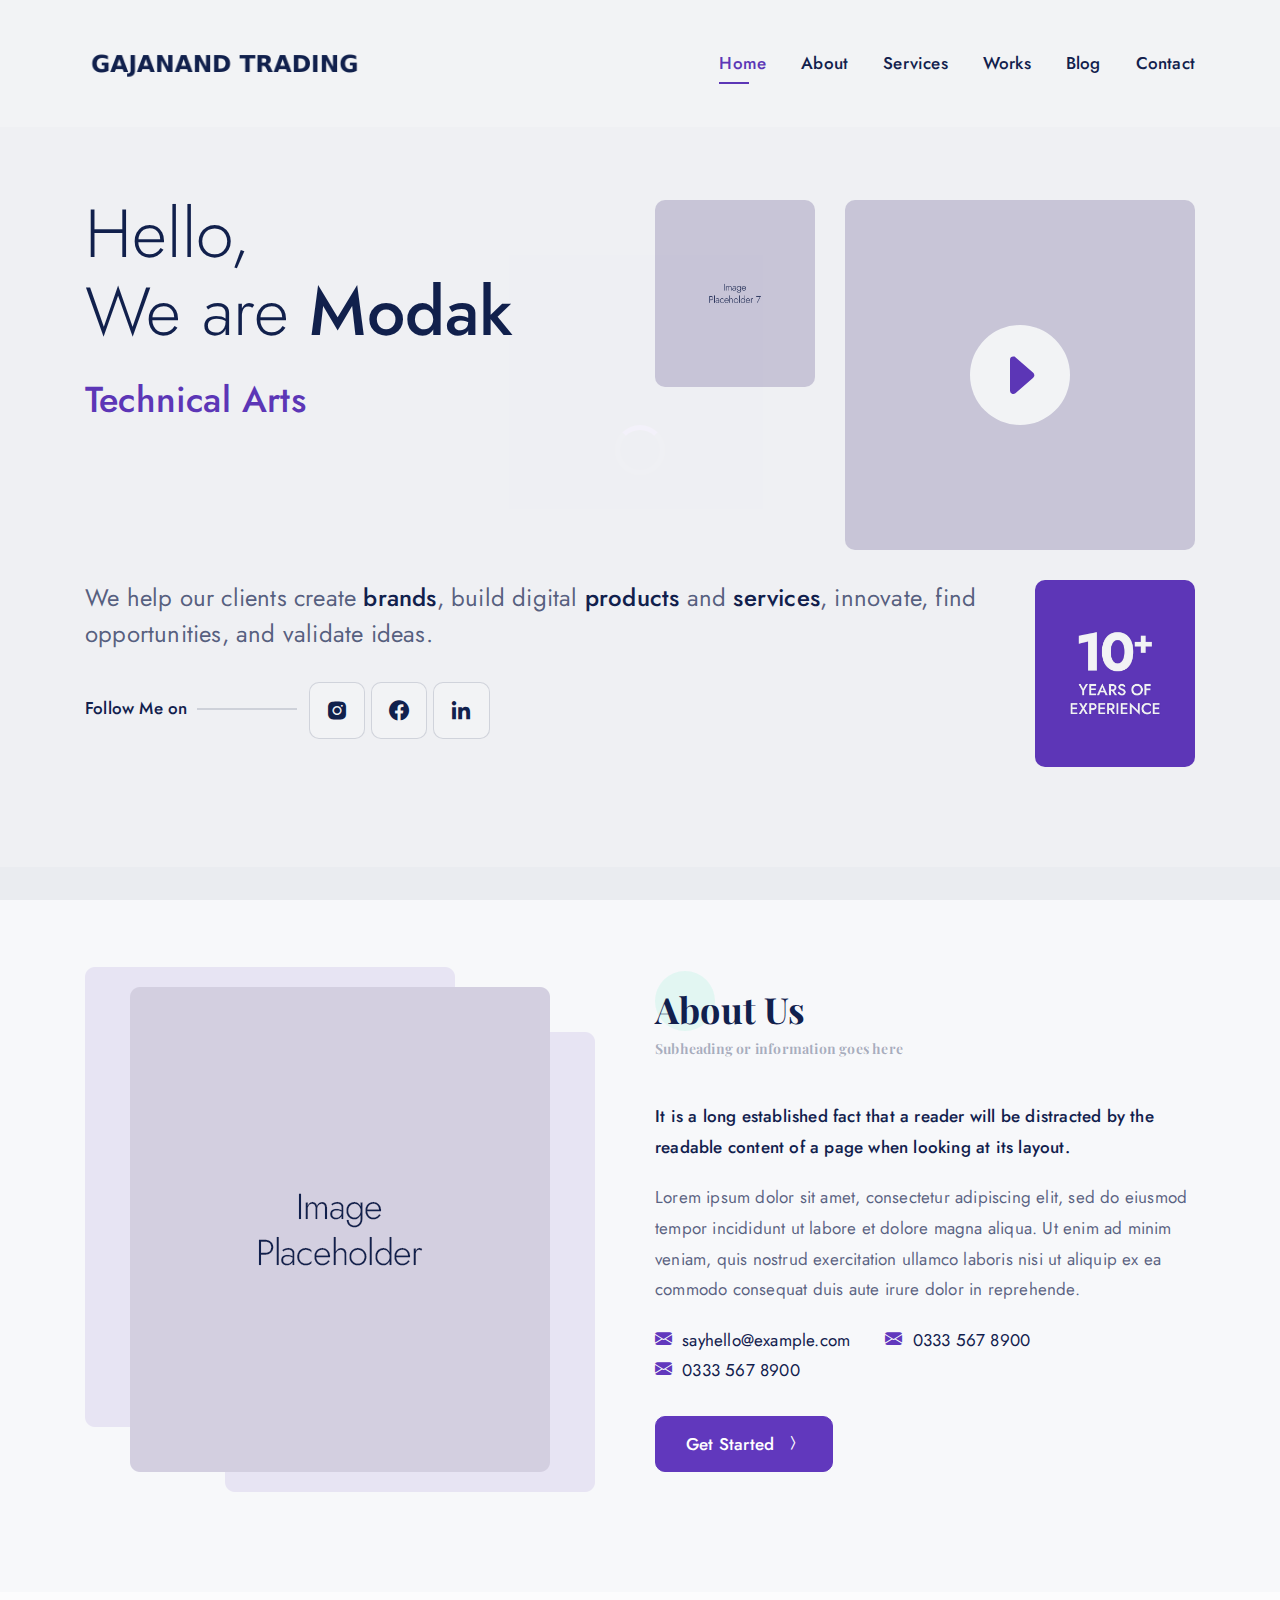
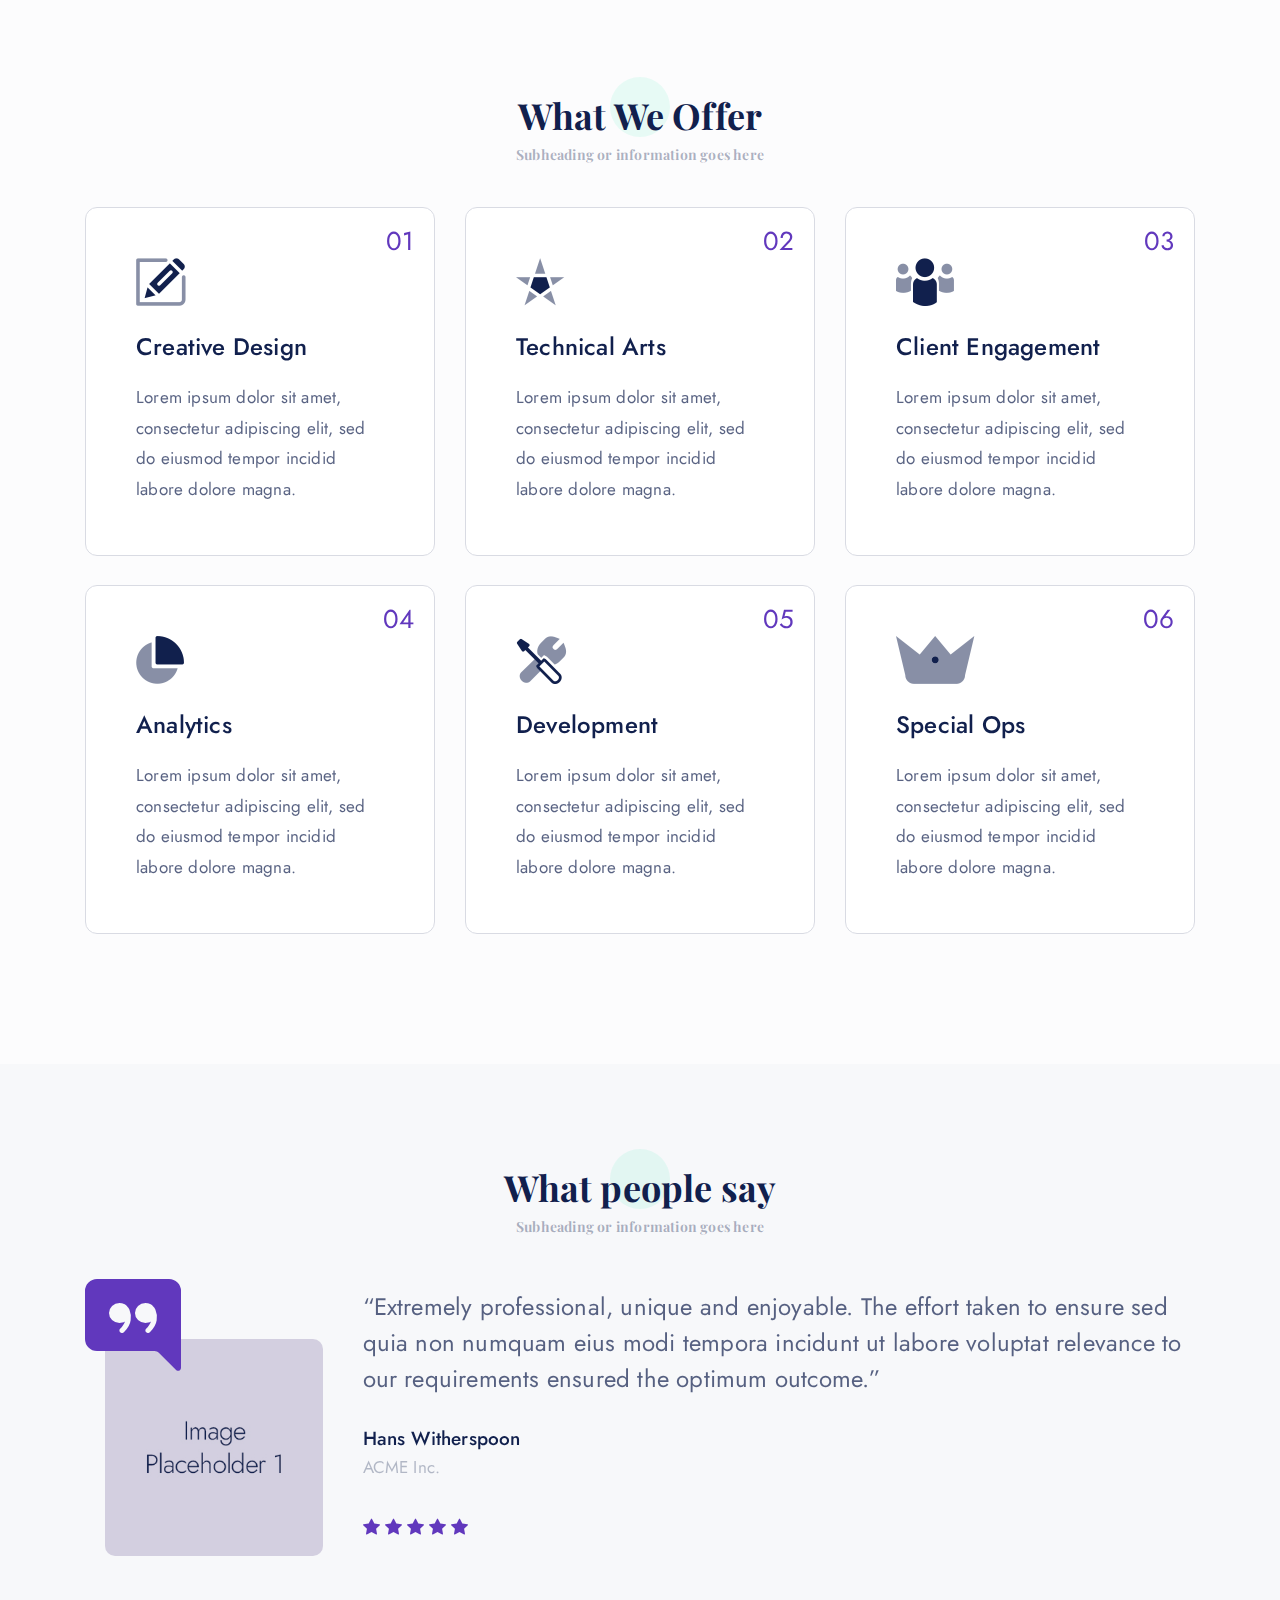
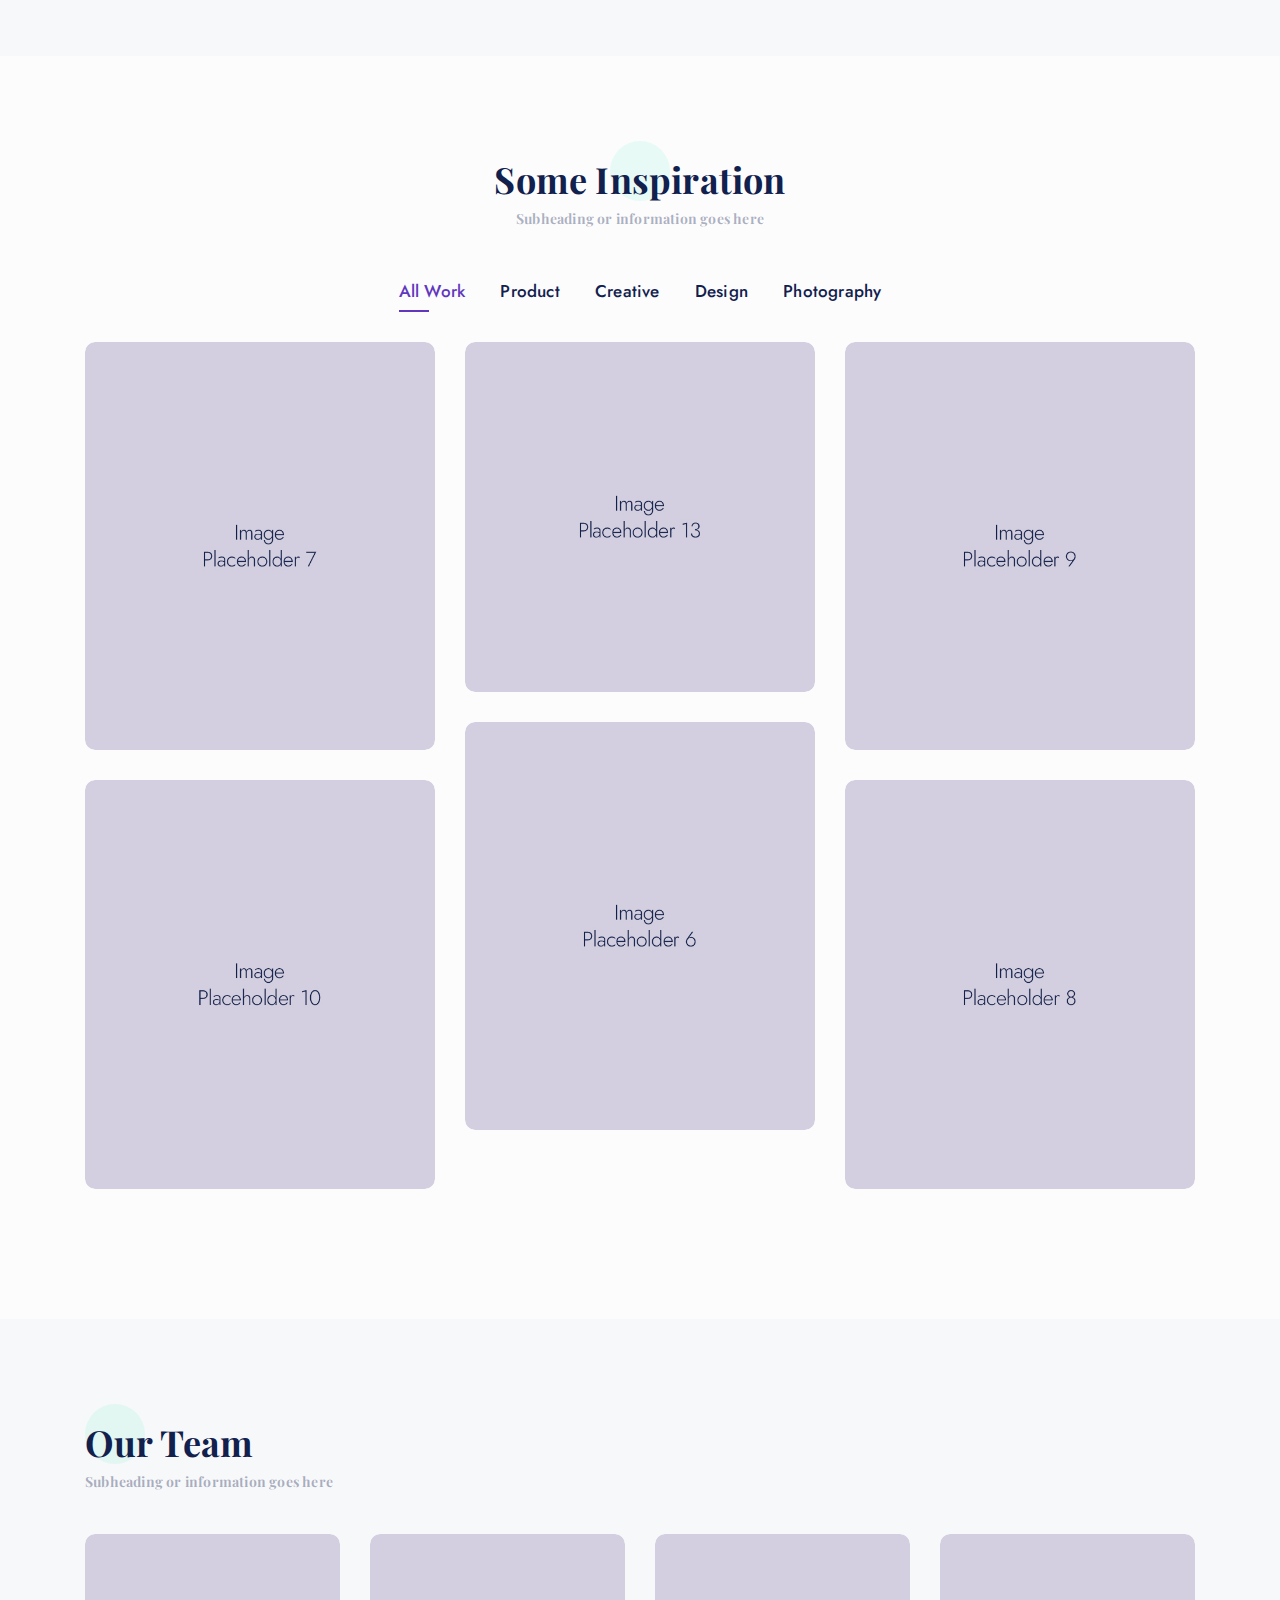
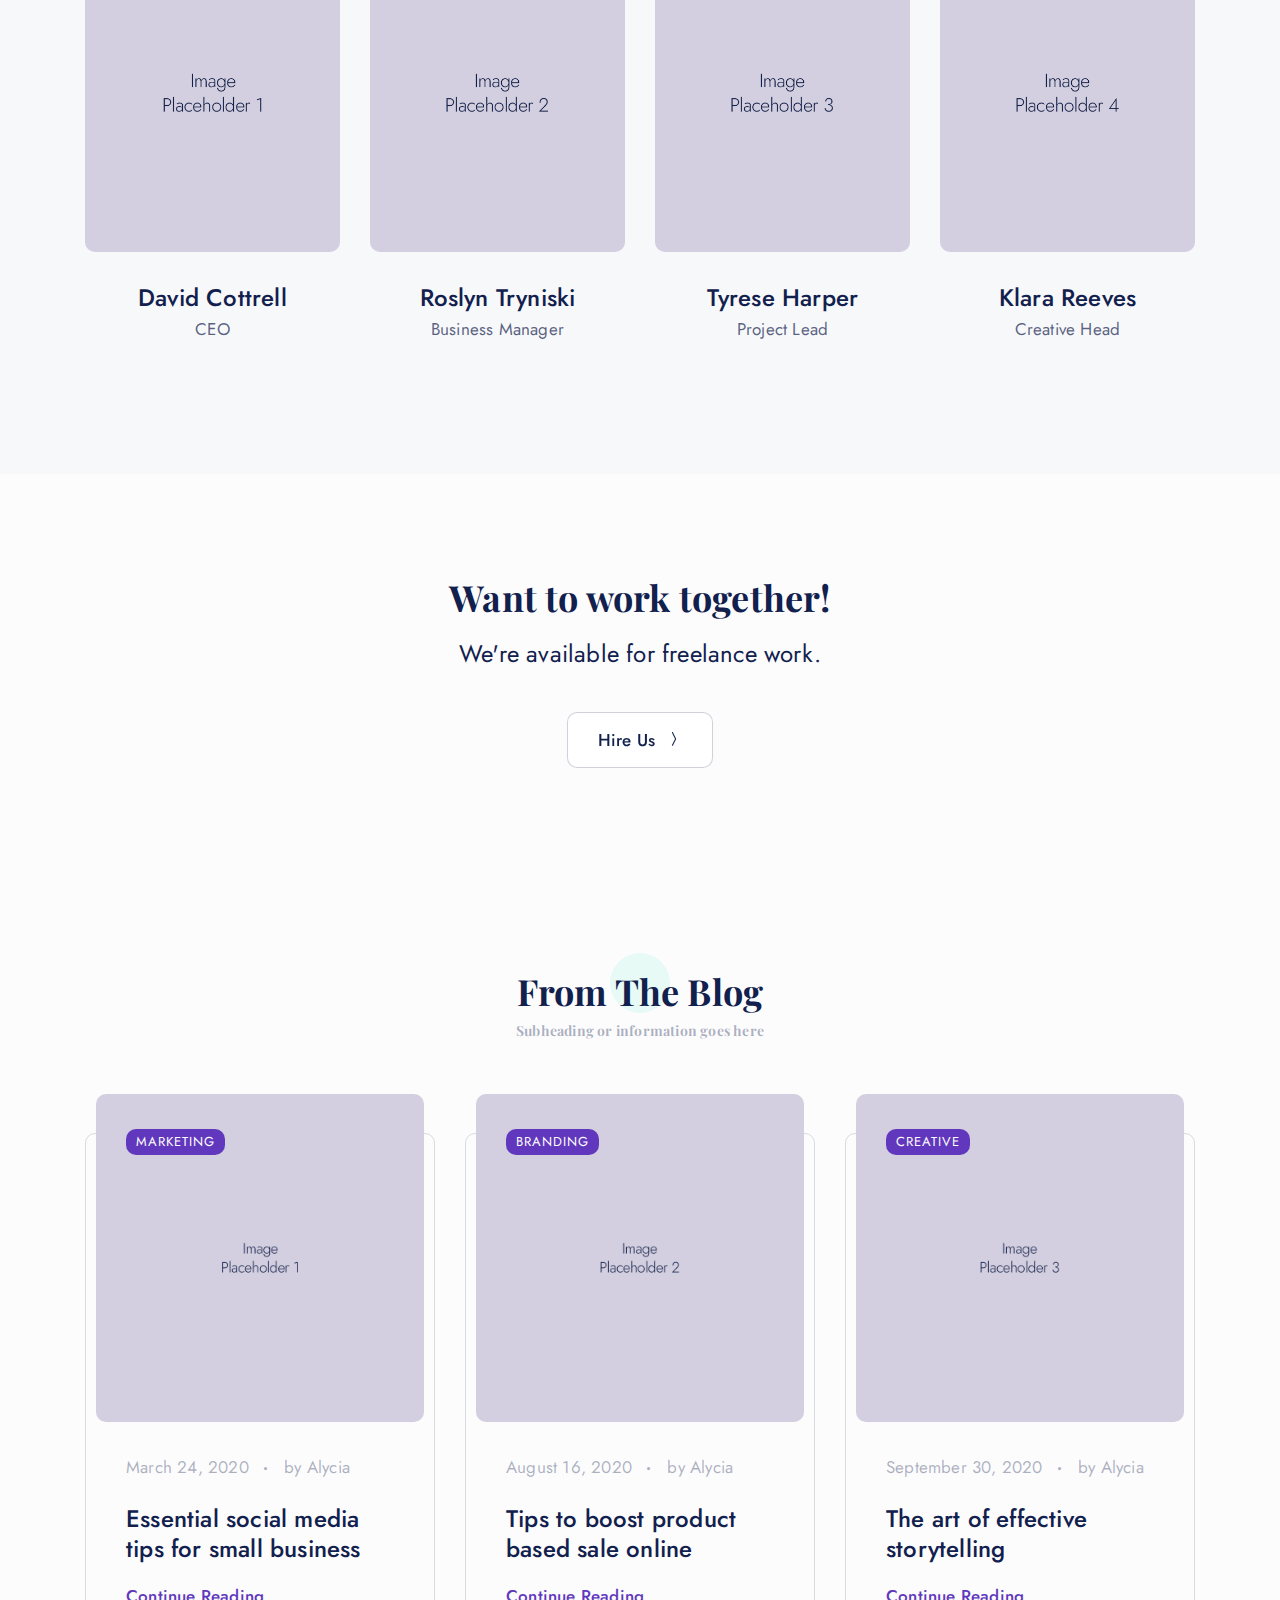
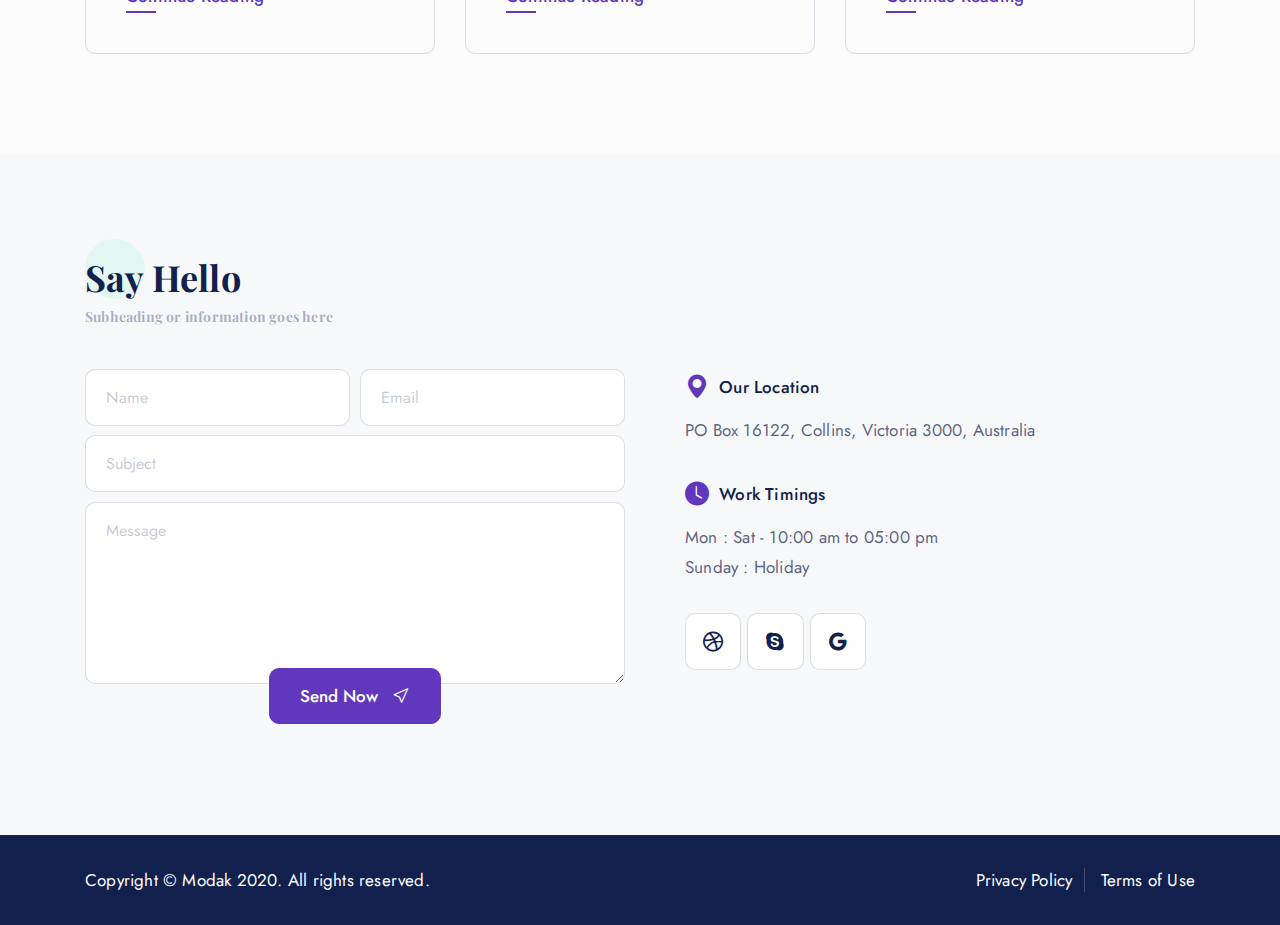
<file: index.html>
<!doctype html>
<html lang="en">
<head>
<meta charset="utf-8">
<meta name="viewport" content="width=device-width, initial-scale=1">
<meta name="format-detection" content="telephone=no">
<title>Gajanand Trading</title>
<meta name="author" content="tansh">
<meta name="description" content="HTML Teamplate">
<meta name="keywords" content="business, personal, comodity products, one page">

<!-- FAVICON FILES -->
<link href="assets/images/icons/apple-touch-icon-144-precomposed.png" rel="apple-touch-icon" sizes="144x144">
<link href="assets/images/icons/apple-touch-icon-120-precomposed.png" rel="apple-touch-icon" sizes="120x120">
<link href="assets/images/icons/apple-touch-icon-76-precomposed.png" rel="apple-touch-icon" sizes="76x76">
<link href="assets/images/icons/favicon.png" rel="shortcut icon">

<!-- CSS FILES -->
<link rel="stylesheet" href="assets/css/bootstrap.min.css">
<link rel="stylesheet" href="assets/fonts/iconfonts.css">
<link rel="stylesheet" href="assets/css/plugins.css">
<link rel="stylesheet" href="assets/css/style.css">
<link rel="stylesheet" href="assets/css/responsive.css">
<link rel="stylesheet" href="assets/css/color.css">
</head>
<body>
<div id="dtr-wrapper" class="clearfix"> 
    
    <!-- preloader starts -->
    <div class="dtr-preloader">
        <div class="dtr-preloader-inner">
            <div class="dtr-preloader-img"></div>
        </div>
    </div>
    <!-- preloader ends --> 
    
    <!-- Small Devices Header 
============================================= -->
    <div class="dtr-responsive-header fixed-top">
        <div class="container"> 
            
            <!-- small devices logo --> 
            <a href="index.html"><img src="assets/images/logo-dark.png" alt="logo"></a> 
            <!-- small devices logo ends --> 
            
            <!-- menu button -->
            <button id="dtr-menu-button" class="dtr-hamburger" type="button"><span class="dtr-hamburger-lines-wrapper"><span class="dtr-hamburger-lines"></span></span></button>
        </div>
        <div class="dtr-responsive-header-menu"></div>
    </div>
    <!-- Small Devices Header ends 
============================================= --> 
    
    <!-- Header 
============================================= -->
    <header id="dtr-header-global" class="fixed-top">
        <div class="container">
            <div class="d-flex align-items-center justify-content-between"> 
                
                <!-- header left starts -->
                <div class="dtr-header-left"> 
                    
                    <!-- logo --> 
                    <a class="logo-default dtr-scroll-link" href="#home"><img src="assets/images/Logo.png" alt="logo" width="280"></a> 
                    
                    <!-- logo on scroll --> 
                    <a class="logo-alt dtr-scroll-link" href="#home"><img src="assets/images/Logo.png" alt="logo" width="280"></a> 
                    <!-- logo on scroll ends --> 
                    
                </div>
                <!-- header left ends --> 
                
                <!-- menu starts-->
                <div class="dtr-header-right">
                    <div class="main-navigation dtr-menu-dark">
                        <ul class="sf-menu dtr-scrollspy dtr-nav dark-nav-on-load dark-nav-on-scroll">
                            <li> <a class="nav-link" href="#home">Home</a> </li>
                            <li> <a class="nav-link" href="#about">About</a> </li>
                            <li> <a class="nav-link" href="#services">Services</a> </li>
                            <li> <a class="nav-link" href="#portfolio">Works</a> </li>
                            <li> <a class="nav-link" href="#blog">Blog</a> </li>
                            <li> <a class="nav-link" href="#contact">Contact</a> </li>
                        </ul>
                    </div>
                </div>
                <!-- menu ends --> 
                
            </div>
        </div>
    </header>
    <!-- header ends
================================================== --> 
    
    <!-- == main content area starts == -->
    <div id="dtr-main-content"> 
        
        <!-- hero section starts
================================================== -->
        <section id="home" class="dtr-section dtr-hero-section-top-padding dtr-pb-100">
            <div class="container"> 
                
                <!--===== row 1 starts =====-->
                <div class="row"> 
                    
                    <!-- column 1 starts -->
                    <div class="col-12 col-md-6"> 
                        
                        <!-- intro text -->
                        
                        <p class="text-size-xxl font-weight-300 color-dark">Hello,</p>
                        <p class="text-size-xxl font-weight-300 color-dark">We are <span class="font-weight-500">Modak</span></p>
                        <div class="spacer-20"></div>
						<!-- animated text starts -->
                        <h3><span class="dtr-animated-headline push"> <span class="dtr-words-wrapper"> 
                            
                            <!-- first visible word --> 
                            <b class="is-visible"><span class="color-blue">Technical Arts</span></b> 
                            <!-- first visible word ends --> 
                            
                            <!-- second word --> 
                            <b class="is-hidden"><span class="color-blue">Creative Direction</span></b> 
                            <!-- second word ends --> 
                            
                            </span> </span></h3>
						<!-- animated text ends --> 
                    </div>
                    <!-- column 1 ends --> 
                    
                    <!-- column 2 starts -->
                    <div class="col-12 col-md-2"> 
                        
                        <!--=== img slider - 3col starts ===-->
                        <div class="dtr-slick-slider dtr-img-slider-1col dtr-rounded-img"> 
                            <!-- img 1 -->
                            <div> <img src="assets/images/photography_img7.jpg" alt="image"> </div>
                            <!-- img 2 -->
                            <div> <img src="assets/images/photography_img9.jpg" alt="image"> </div>
                            <!-- img 3 -->
                            <div> <img src="assets/images/photography_img8.jpg" alt="image"> </div>
                        </div>
                        <!--=== img slider - 3col ends ===--> 
                        
                    </div>
                    <!-- column 2 ends --> 
                    
                    <!-- column 3 starts -->
                    <div class="col-12 col-md-4 small-device-space"> 
                        
                        <!-- video box starts -->
                        <div class="dtr-video-wrapper dtr-rounded-img video-button-light"> 
                            <!-- image --> 
                            <img src="assets/images/blogpost-img2.jpg" alt="image"> 
                            <!-- button -->
                            <div class="dtr-video-wrapper-inner"> <a class="dtr-video-popup dtr-video-button" data-autoplay="true" data-vbtype="video" href="https://www.youtube.com/watch?v=kuceVNBTJio"><span class="dtr-video-button-wrap-inner"></span> <span class="dtr-border-animation dtr-border-1"></span> <span class="dtr-border-animation dtr-border-2"></span> </a> </div>
                        </div>
                        <!-- video box ends --> 
                        
                    </div>
                    <!-- column 3 ends --> 
                    
                </div>
                <!--===== row 1 ends =====--> 
                <!--===== row 2 starts =====-->
                <div class="row dtr-mt-30"> 
                    
                    <!-- column 1 starts -->
                    <div class="col-12 col-md-10"> 
                        
                        <!-- text -->
                        <p class="text-size-md">We help our clients create <span class="font-weight-500 color-dark">brands</span>, build digital <span class="font-weight-500 color-dark">products</span> and <span class="font-weight-500 color-dark">services</span>, innovate, find opportunities, and validate ideas.</p>
                        
                        <!-- social starts -->
                        <ul class="dtr-social dtr-social-list dtr-styled-social text-left dtr-mt-30">
                            <li class="dtr-social-title font-weight-500 color-dark">Follow Me on</li>
                            <li><a href="#" class="dtr-social-button dtr-instagram" target="_blank" title="instagram"><span>Follow on Instagram</span></a></li>
                            <li><a href="#" class="dtr-social-button dtr-facebook" target="_blank" title="facebook"><span>Like On Facebook</span></a></li>
                            <li><a href="#" class="dtr-social-button dtr-linkedin" target="_blank" title="linkedin"><span>View Profile</span></a></li>
                        </ul>
                        <!-- social ends --> 
                        
                    </div>
                    <!-- column 1 ends --> 
                    
                    <!-- column 2 starts -->
                    <div class="col-12 col-md-2 dtr-rounded-img small-device-space"> <img src="assets/images/experience-img.jpg" alt="image"> </div>
                    <!-- column 2 ends --> 
                    
                </div>
                <!--===== row 2 ends =====--> 
                
            </div>
        </section>
        <!-- hero section ends
================================================== --> 
        
        <!-- about section starts
================================================== -->
        <section id="about" class="dtr-section dtr-py-100 bg-light-blue">
            <div class="container"> 
                
                <!--===== row 1 starts =====-->
                <div class="row d-flex align-items-center"> 
                    
                    <!-- column 1 starts -->
                    <div class="col-12 col-md-6 small-device-space">
                        <div class="dtr-pr-30"> <img src="assets/images/agency_img.png" alt="image"> </div>
                    </div>
                    <!-- column 1 ends --> 
                    
                    <!-- column 2 starts -->
                    <div class="col-12 col-md-6"> 
                        
                        <!-- heading starts -->
                        <div class="dtr-styled-heading">
                            <h2>About Us</h2>
                            <p>Subheading or information goes here</p>
                        </div>
                        <!-- heading ends --> 
                        
                        <!-- text -->
                        <p class="font-weight-500 color-dark">It is a long established fact that a reader will be distracted by the readable content of a page when looking at its layout.</p>
                        <p class="dtr-mt-20">Lorem ipsum dolor sit amet, consectetur adipiscing elit, sed do eiusmod tempor incididunt ut labore et dolore magna aliqua. Ut enim ad minim veniam, quis nostrud exercitation ullamco laboris nisi ut aliquip ex ea commodo consequat duis aute irure dolor in reprehende.</p>
                        <ul class="dtr-list-inline dtr-list-left-spaced dtr-mt-20">
                            <li><i class="icon-envelope-fill dtr-mr-10 color-blue"></i><a href="#chat" class="color-dark">sayhello@example.com</a></li>
                            <li><i class="icon-envelope-fill dtr-mr-10 color-blue"></i><span class="color-dark">0333 567 8900</span></li>
                            <li><i class="icon-envelope-fill dtr-mr-10 color-blue"></i><span class="color-dark">0333 567 8900</span></li>
                        </ul>
                        <!-- link starts --> 
                        <a href="#" class="dtr-btn btn-blue dtr-mt-30">Get Started <i class="icon-chevron-compact-right"></i></a> </div>
                    <!-- column 2 ends --> 
                    
                </div>
                <!--===== row 1 ends =====--> 
                
            </div>
        </section>
        <!-- about section ends
================================================== --> 
        
        <!-- services section starts
================================================== -->
        <section id="services" class="dtr-section dtr-py-100">
            <div class="container"> 
                
                <!-- heading starts -->
                <div class="dtr-styled-heading heading-center">
                    <h2>What We Offer</h2>
                    <p>Subheading or information goes here</p>
                </div>
                <!-- heading ends -->
                
                <div class="row"> 
                    
                    <!-- box 1 starts -->
                    <div class="col-12 col-sm-6 col-lg-4">
                        <div class="dtr-service-box bg-white">
                            <p class="dtr-service-number color-blue">01</p>
                            <img src="assets/images/icon-3.png" alt="image">
                            <h4 class="dtr-service-heading">Creative Design</h4>
                            <p>Lorem ipsum dolor sit amet, consectetur adipiscing elit, sed do eiusmod tempor incidid labore dolore magna.</p>
                        </div>
                    </div>
                    <!-- box 1 ends --> 
                    
                    <!-- box 2 starts -->
                    <div class="col-12 col-sm-6 col-lg-4">
                        <div class="dtr-service-box bg-white">
                            <p class="dtr-service-number color-blue">02</p>
                            <img src="assets/images/icon-2.png" alt="image">
                            <h4 class="dtr-service-heading">Technical Arts</h4>
                            <p>Lorem ipsum dolor sit amet, consectetur adipiscing elit, sed do eiusmod tempor incidid labore dolore magna.</p>
                        </div>
                    </div>
                    <!-- box 2 ends --> 
                    
                    <!-- box 3 starts -->
                    <div class="col-12 col-sm-6 col-lg-4">
                        <div class="dtr-service-box bg-white">
                            <p class="dtr-service-number color-blue">03</p>
                            <img src="assets/images/icon-1.png" alt="image">
                            <h4 class="dtr-service-heading">Client Engagement</h4>
                            <p>Lorem ipsum dolor sit amet, consectetur adipiscing elit, sed do eiusmod tempor incidid labore dolore magna.</p>
                        </div>
                    </div>
                    <!-- box 3 ends --> 
                    
                    <!-- box 4 starts -->
                    <div class="col-12 col-sm-6 col-lg-4">
                        <div class="dtr-service-box bg-white">
                            <p class="dtr-service-number color-blue">04</p>
                            <img src="assets/images/icon-5.png" alt="image">
                            <h4 class="dtr-service-heading">Analytics</h4>
                            <p>Lorem ipsum dolor sit amet, consectetur adipiscing elit, sed do eiusmod tempor incidid labore dolore magna.</p>
                        </div>
                    </div>
                    <!-- box 4 ends --> 
                    
                    <!-- box 5 starts -->
                    <div class="col-12 col-sm-6 col-lg-4">
                        <div class="dtr-service-box bg-white">
                            <p class="dtr-service-number color-blue">05</p>
                            <img src="assets/images/icon-4.png" alt="image">
                            <h4 class="dtr-service-heading">Development</h4>
                            <p>Lorem ipsum dolor sit amet, consectetur adipiscing elit, sed do eiusmod tempor incidid labore dolore magna.</p>
                        </div>
                    </div>
                    <!-- box 5 ends --> 
                    
                    <!-- box 6 starts -->
                    <div class="col-12 col-sm-6 col-lg-4">
                        <div class="dtr-service-box bg-white">
                            <p class="dtr-service-number color-blue">06</p>
                            <img src="assets/images/icon-6.png" alt="image">
                            <h4 class="dtr-service-heading">Special Ops</h4>
                            <p>Lorem ipsum dolor sit amet, consectetur adipiscing elit, sed do eiusmod tempor incidid labore dolore magna.</p>
                        </div>
                    </div>
                    <!-- box 6 ends --> 
                    
                </div>
            </div>
        </section>
        
        <!-- services section ends
================================================== --> 
        
        <!-- testimonial section starts
================================================== -->
        <section class="dtr-section overflow-hidden dtr-py-100 bg-light-blue">
            <div class="container"> 
                
                <!-- heading starts -->
                <div class="dtr-styled-heading heading-center">
                    <h2>What people say</h2>
                    <p>Subheading or information goes here</p>
                </div>
                <!-- heading ends --> 
                
                <!--===== row 1 starts =====-->
                <div class="row">
                    <div class="col-12"> 
                        
                        <!--===== testimonial slider starts =====-->
                        <div class="dtr-slick-slider dtr-slider-side-arrows dtr-testimonial-style-left"> 
                            
                            <!--== slide 1 starts ==-->
                            <div class="dtr-testimonial clearfix">
                                <div class="dtr-testimonial-image color-blue"> <img src="assets/images/testimonial-user1.jpg" alt="image"> </div>
                                <div class="dtr-testimonial-content-wrapper">
                                    <div class="dtr-testimonial-content">“Extremely professional, unique and enjoyable. The effort taken to ensure sed quia non numquam eius modi tempora incidunt ut labore voluptat relevance to our requirements ensured the optimum outcome.” </div>
                                    <div class="dtr-client-info">
                                        <h5 class="dtr-client-name">Hans Witherspoon</h5>
                                        <span class="dtr-client-job">ACME Inc.</span></div>
                                    <div class="dtr-testimonial-stars dtr-stars-5 color-blue"></div>
                                </div>
                            </div>
                            <!--== slide 1 ends ==--> 
                            
                            <!--== slide 2 starts ==-->
                            <div class="dtr-testimonial clearfix">
                                <div class="dtr-testimonial-image color-blue"> <img src="assets/images/testimonial-user2.jpg" alt="image"> </div>
                                <div class="dtr-testimonial-content-wrapper">
                                    <div class="dtr-testimonial-content">“An absolutely phenomenal work and highly recommended services sed quia non numquam eius modi tempora incidunt ut labore voluptat if you want to make some lasting impression!” </div>
                                    <div class="dtr-client-info">
                                        <h5 class="dtr-client-name">Martha Weiner</h5>
                                        <span class="dtr-client-job">Moonblush Studio</span></div>
                                    <div class="dtr-testimonial-stars dtr-stars-5 color-blue"></div>
                                </div>
                            </div>
                            <!--== slide 2 ends ==--> 
                            
                            <!--== slide 3 starts ==-->
                            <div class="dtr-testimonial clearfix">
                                <div class="dtr-testimonial-image color-blue"> <img src="assets/images/testimonial-user3.jpg" alt="image"> </div>
                                <div class="dtr-testimonial-content-wrapper">
                                    <div class="dtr-testimonial-content">“Helped us enormously in enabling to analyze and take a step forward and sed quia non numquam eius modi tempora incidunt ut labore voluptat explore different avenues.” </div>
                                    <div class="dtr-client-info">
                                        <h5 class="dtr-client-name">Jouri Wende</h5>
                                        <span class="dtr-client-job">Miami, Florida</span></div>
                                    <div class="dtr-testimonial-stars dtr-stars-5 color-blue"></div>
                                </div>
                            </div>
                            <!--== slide 3 ends ==--> 
                            
                        </div>
                        <!--===== testimonial slider ends =====--> 
                        
                    </div>
                </div>
                <!--===== row 1 ends =====--> 
                
            </div>
        </section>
        <!-- testimonial section ends
================================================== --> 
        
        <!-- portfolio section starts
================================================== -->
        <section id="portfolio" class="dtr-section dtr-py-100">
            <div class="container"> 
                
                <!-- heading starts -->
                <div class="dtr-styled-heading heading-center">
                    <h2>Some Inspiration</h2>
                    <p>Subheading or information goes here</p>
                </div>
                <!-- heading ends --> 
                
                <!-- portfolio filter starts -->
                <ul class="dtr-filter-nav clearfix">
                    <li><a class="dtr-filter-all active" data-filter="*" href="#">All Work</a></li>
                    <li><a data-filter=".filter-product" href="#">Product</a></li>
                    <li><a data-filter=".filter-creative" href="#">Creative</a></li>
                    <li><a data-filter=".filter-design" href="#">Design</a></li>
                    <li><a data-filter=".filter-photography" href="#">Photography</a></li>
                </ul>
                <!-- portfolio filter ends --> 
                
                <!-- portfolio grid starts -->
                <div class="dtr-portfolio-grid dtr-portfolio-grid-3col dtr-portfolio-style-2 dtr-rounded-img clearfix"> 
                    
                    <!-- portfolio item 1 starts -->
                    <div class="dtr-portfolio-item isotope-item filter-creative all">
                        <div class="dtr-portfolio-content dual-icons"> <img src="assets/images/photography_img7.jpg" alt="image">
                            <div class="dtr-portfolio-overlay"> <a class="media-link" href="#"></a> <a class="media-zoom popup-gallery" href="assets/images/photography_img7.jpg"></a> </div>
                        </div>
                    </div>
                    <!-- portfolio item 1 ends --> 
                    
                    <!-- portfolio item 2 starts -->
                    <div class="dtr-portfolio-item isotope-item filter-product all">
                        <div class="dtr-portfolio-content dual-icons"> <img src="assets/images/photography_img13.jpg" alt="image">
                            <div class="dtr-portfolio-overlay"> <a class="media-link" href="#"></a> <a class="media-zoom popup-gallery" href="assets/images/photography_img13.jpg"></a> </div>
                        </div>
                    </div>
                    <!-- portfolio item 2 ends--> 
                    
                    <!-- portfolio item 3 starts -->
                    <div class="dtr-portfolio-item isotope-item filter-design filter-photography all">
                        <div class="dtr-portfolio-content dual-icons"> <img src="assets/images/photography_img9.jpg" alt="image">
                            <div class="dtr-portfolio-overlay"> <a class="media-link" href="#"></a> <a class="media-zoom popup-gallery" href="assets/images/photography_img9.jpg"></a> </div>
                        </div>
                    </div>
                    <!-- portfolio item 3 ends --> 
                    
                    <!-- portfolio item 4 starts -->
                    <div class="dtr-portfolio-item isotope-item filter-product filter-photography all">
                        <div class="dtr-portfolio-content dual-icons"> <img src="assets/images/photography_img6.jpg" alt="image">
                            <div class="dtr-portfolio-overlay"> <a class="media-link" href="#"></a> <a class="media-zoom popup-gallery" href="assets/images/photography_img6.jpg"></a> </div>
                        </div>
                    </div>
                    <!-- portfolio item 4 ends --> 
                    
                    <!-- portfolio item 5 starts -->
                    <div class="dtr-portfolio-item isotope-item filter-design all">
                        <div class="dtr-portfolio-content dual-icons"> <img src="assets/images/photography_img10.jpg" alt="image">
                            <div class="dtr-portfolio-overlay"> <a class="media-link" href="#"></a> <a class="media-zoom popup-gallery" href="assets/images/photography_img10.jpg"></a> </div>
                        </div>
                    </div>
                    <!-- portfolio item 5 ends --> 
                    
                    <!-- portfolio item 6 starts -->
                    <div class="dtr-portfolio-item isotope-item filter-creative all">
                        <div class="dtr-portfolio-content dual-icons"> <img src="assets/images/photography_img8.jpg" alt="image">
                            <div class="dtr-portfolio-overlay"> <a class="media-link" href="#"></a> <a class="media-zoom popup-gallery" href="assets/images/photography_img8.jpg"></a> </div>
                        </div>
                    </div>
                    <!-- portfolio item 6 ends --> 
                    
                </div>
                <!-- portfolio grid ends --> 
                
            </div>
        </section>
        <!-- portfolio section ends
================================================== --> 
        
        <!-- team section starts
================================================== -->
        <section class="dtr-section dtr-py-100 bg-light-blue">
            <div class="container"> 
                
                <!-- heading starts -->
                <div class="dtr-styled-heading heading-left">
                    <h2>Our Team</h2>
                    <p>Subheading or information goes here</p>
                </div>
                <!-- heading ends --> 
                
                <!-- row starts -->
                <div class="row"> 
                    
                    <!-- column 1 starts -->
                    <div class="col-12 col-sm-6 col-lg-3"> 
                        
                        <!-- member 1 starts -->
                        <div class="dtr-team dtr-rounded-img">
                            <div class="dtr-team-img"> <img src="assets/images/team-member1.jpg" alt="image"> </div>
                            <div class="dtr-team-content">
                                <div class="dtr-social-circle dtr-team-social">
                                    <ul class="dtr-social dtr-social-list">
                                        <li><a href="#" class="dtr-twitter" target="_blank" title="twitter"></a></li>
                                        <li><a href="#" class="dtr-facebook" target="_blank" title="facebook"></a></li>
                                        <li><a href="#" class="dtr-google" target="_blank" title="google"></a></li>
                                        <li><a href="#" class="dtr-instagram" target="_blank" title="instagram"></a></li>
                                    </ul>
                                </div>
                                <h4 class="dtr-mb-0">David Cottrell</h4>
                                <p>CEO</p>
                            </div>
                        </div>
                        <!-- member 1 ends --> 
                        
                    </div>
                    <!-- column 1 ends --> 
                    
                    <!-- column 2 starts -->
                    <div class="col-12 col-sm-6 col-lg-3"> 
                        
                        <!-- member 1 starts -->
                        <div class="dtr-team dtr-rounded-img">
                            <div class="dtr-team-img"> <img src="assets/images/team-member2.jpg" alt="image"> </div>
                            <div class="dtr-team-content">
                                <div class="dtr-social-circle dtr-team-social">
                                    <ul class="dtr-social dtr-social-list">
                                        <li><a href="#" class="dtr-twitter" target="_blank" title="twitter"></a></li>
                                        <li><a href="#" class="dtr-facebook" target="_blank" title="facebook"></a></li>
                                        <li><a href="#" class="dtr-google" target="_blank" title="google"></a></li>
                                        <li><a href="#" class="dtr-instagram" target="_blank" title="instagram"></a></li>
                                    </ul>
                                </div>
                                <h4 class="dtr-mb-0">Roslyn Tryniski</h4>
                                <p>Business Manager</p>
                            </div>
                        </div>
                        <!-- member 1 ends --> 
                        
                    </div>
                    <!-- column 2 ends --> 
                    
                    <!-- column 3 starts -->
                    <div class="col-12 col-sm-6 col-lg-3"> 
                        
                        <!-- member 1 starts -->
                        <div class="dtr-team dtr-rounded-img">
                            <div class="dtr-team-img"> <img src="assets/images/team-member3.jpg" alt="image"> </div>
                            <div class="dtr-team-content">
                                <div class="dtr-social-circle dtr-team-social">
                                    <ul class="dtr-social dtr-social-list">
                                        <li><a href="#" class="dtr-twitter" target="_blank" title="twitter"></a></li>
                                        <li><a href="#" class="dtr-facebook" target="_blank" title="facebook"></a></li>
                                        <li><a href="#" class="dtr-google" target="_blank" title="google"></a></li>
                                        <li><a href="#" class="dtr-instagram" target="_blank" title="instagram"></a></li>
                                    </ul>
                                </div>
                                <h4 class="dtr-mb-0">Tyrese Harper</h4>
                                <p>Project Lead</p>
                            </div>
                        </div>
                        <!-- member 1 ends --> 
                        
                    </div>
                    <!-- column 3 ends --> 
                    
                    <!-- column 4 starts -->
                    <div class="col-12 col-sm-6 col-lg-3"> 
                        
                        <!-- member 1 starts -->
                        <div class="dtr-team dtr-rounded-img">
                            <div class="dtr-team-img"> <img src="assets/images/team-member4.jpg" alt="image"> </div>
                            <div class="dtr-team-content">
                                <div class="dtr-social-circle dtr-team-social">
                                    <ul class="dtr-social dtr-social-list">
                                        <li><a href="#" class="dtr-twitter" target="_blank" title="twitter"></a></li>
                                        <li><a href="#" class="dtr-facebook" target="_blank" title="facebook"></a></li>
                                        <li><a href="#" class="dtr-google" target="_blank" title="google"></a></li>
                                        <li><a href="#" class="dtr-instagram" target="_blank" title="instagram"></a></li>
                                    </ul>
                                </div>
                                <h4 class="dtr-mb-0">Klara Reeves</h4>
                                <p>Creative Head</p>
                            </div>
                        </div>
                        <!-- member 1 ends --> 
                        
                    </div>
                    <!-- column 4 ends --> 
                    
                </div>
                <!-- row ends --> 
                
            </div>
        </section>
        <!-- team section ends
================================================== --> 
        
        <!-- cta section starts
================================================== -->
        <section class="dtr-section parallax dtr-py-100" style="background-image: url(assets/images/background-cta.jpg);">
            <div class="container"> 
                
                <!--== row starts ==-->
                <div class="row text-center">
                    <div class="col-12">
                        <h3 class="font-family-alt font-weight-700 color-dark">Want to work together!</h3>
                        <p class="color-dark text-size-md">We're available for freelance work.</p>
                        <!-- link starts --> 
                        <a href="#" class="dtr-btn btn-white dtr-mt-30">Hire Us <i class="icon-chevron-compact-right"></i></a> 
                        <!-- link ends --> 
                    </div>
                </div>
                <!--== row ends ==--> 
                
            </div>
        </section>
        <!-- cta section ends
================================================== --> 
        
        <!-- blog section starts
================================================== -->
        <section id="blog" class="dtr-section dtr-py-100">
            <div class="container"> 
                
                <!-- heading starts -->
                <div class="dtr-styled-heading heading-center">
                    <h2>From The Blog</h2>
                    <p> Subheading or information goes here</p>
                </div>
                <!-- heading ends --> 
                
                <!--== row starts ==-->
                <div class="row dtr-mt-50"> 
                    
                    <!-- column 1 starts -->
                    <div class="col-12 col-md-4"> 
                        
                        <!-- blog item 1 starts -->
                        <div class="dtr-blog-item"> 
                            <!-- image -->
                            <div class="dtr-post-img"> <img src="assets/images/blogpost-img1.jpg" alt="image"><span class="dtr-category bg-blue color-white">Marketing</span> </div>
                            <div class="dtr-post-content">
                                <ul class="dtr-blog-meta color-grey">
                                    <li>March 24, 2020</li>
                                    <li>by Alycia</li>
                                </ul>
                                <h5>Essential social media tips for small business</h5>
                                <a href="#" class="dtr-read-more">Continue Reading</a> </div>
                        </div>
                        <!-- blog item 1 ends --> 
                        
                    </div>
                    <!-- column 1 ends --> 
                    
                    <!-- column 2 starts -->
                    <div class="col-12 col-md-4"> 
                        
                        <!-- blog item 2 starts -->
                        <div class="dtr-blog-item"> 
                            <!-- image -->
                            <div class="dtr-post-img"> <img src="assets/images/blogpost-img2.jpg" alt="image"> <span class="dtr-category bg-blue color-white">Branding</span></div>
                            <div class="dtr-post-content">
                                <ul class="dtr-blog-meta color-grey">
                                    <li>August 16, 2020</li>
                                    <li>by Alycia</li>
                                </ul>
                                <h5>Tips to boost product based sale online</h5>
                                <a href="#" class="dtr-read-more">Continue Reading</a> </div>
                        </div>
                        <!-- blog item 2 ends --> 
                        
                    </div>
                    <!-- column 2 ends --> 
                    
                    <!-- column 3 starts -->
                    <div class="col-12 col-md-4"> 
                        
                        <!-- blog item 3 starts -->
                        <div class="dtr-blog-item"> 
                            <!-- image -->
                            <div class="dtr-post-img"> <img src="assets/images/blogpost-img3.jpg" alt="image"> <span class="dtr-category bg-blue color-white">Creative</span></div>
                            <div class="dtr-post-content">
                                <ul class="dtr-blog-meta color-grey">
                                    <li>September 30, 2020</li>
                                    <li>by Alycia</li>
                                </ul>
                                <h5>The art of effective storytelling</h5>
                                <a href="#" class="dtr-read-more">Continue Reading</a> </div>
                        </div>
                        <!-- blog item 3 ends --> 
                        
                    </div>
                    <!-- column 3 ends --> 
                    
                </div>
                <!--== row starts ==--> 
                
            </div>
        </section>
        <!-- blog section ends
================================================== --> 
        
        <!-- contact section starts
================================================== -->
        <section id="contact" class="dtr-section dtr-py-100 bg-light-blue">
            <div class="container"> 
                
                <!-- heading starts -->
                <div class="dtr-styled-heading">
                    <h2>Say Hello</h2>
                    <p>Subheading or information goes here</p>
                </div>
                <!-- heading ends --> 
                
                <!--== row starts ==-->
                <div class="row"> 
                    
                    <!-- column 1 starts -->
                    <div class="col-12 col-md-6"> 
                        
                        <!-- form starts -->
                        <div class="dtr-form">
                            <form id="contactform" method="post" action="php/contact-form.php">
                                <fieldset>
                                    <div class="dtr-form-row dtr-form-row-2col">
                                        <p class="dtr-form-column">
                                            <input name="name"  type="text" placeholder="Name">
                                        </p>
                                        <p class="dtr-form-column">
                                            <input name="email"  class="required email" type="text" placeholder="Email">
                                        </p>
                                    </div>
                                    <p>
                                        <input name="subject"  type="text" placeholder="Subject">
                                    </p>
                                    <p class="antispam">Leave this empty: <br />
                                        <input name="url" />
                                    </p>
                                    <p>
                                        <textarea rows="6" name="message" id="message" class="required"  placeholder="Message"></textarea>
                                    </p>
                                    <p class="text-center">
                                        <button class="dtr-btn btn-blue dtr-mt-minus30" type="submit">Send Now<i class="icon-cursor dtr-ml-15"></i></button>
                                    </p>
                                    <div id="result"></div>
                                </fieldset>
                            </form>
                        </div>
                        <!-- form ends --> 
                        
                    </div>
                    <!-- column 1 ends --> 
                    
                    <!-- column 2 starts -->
                    <div class="col-12 col-md-6">
                        <div class="dtr-pl-30">
                            <p class="d-flex align-items-center"><i class="icon-geo-alt dtr-mr-10 text-size-md color-blue"></i><span class="font-weight-500 color-dark">Our Location</span></p>
                            <p>PO Box 16122, Collins, Victoria 3000, Australia</p>
                            <div class="spacer-20"></div>
                            <p class="d-flex align-items-center"><i class="icon-clock-fill dtr-mr-10 text-size-md color-blue"></i><span class="font-weight-500 color-dark">Work Timings</span></p>
                            <p>Mon : Sat - 10:00 am to 05:00 pm<br>Sunday : Holiday</p>
                            
                            
                            <!-- social starts -->
                            <ul class="dtr-social dtr-social-list dtr-styled-social text-left dtr-mt-30">
                                <li><a href="#" class="dtr-social-button dtr-dribbble" target="_blank" title="dribbble"><span>Follow us</span></a></li>
                                <li><a href="#" class="dtr-social-button dtr-skype" target="_blank" title="skype"><span>Talk to us</span></a></li>
                                <li><a href="#" class="dtr-social-button dtr-google" target="_blank" title="google"><span>Share on Google</span></a></li>
                            </ul>
                            <!-- social ends --> 
                            
                        </div>
                    </div>
                    <!-- column 2 ends --> 
                    
                </div>
                <!--== row ends ==--> 
                
            </div>
        </section>
        <!-- contact section ends
================================================== --> 
        
        <!-- footer section starts
================================================== -->
        <footer id="dtr-footer"> 
            
            <!--== copyright starts ==-->
            <div class="dtr-copyright">
                <div class="container"> 
                    
                    <!--== row starts ==-->
                    <div class="row"> 
                        
                        <!-- column 1 starts -->
                        <div class="col-12 col-md-6">
                            <p> Copyright © Modak 2020. All rights reserved.</p>
                        </div>
                        <!-- column 1 ends --> 
                        
                        <!-- column 2 starts -->
                        <div class="col-12 col-md-6 text-right">
                            <ul class="dtr-pipe-list">
                                <li><a href="#">Privacy Policy</a></li>
                                <li><a href="#">Terms of Use</a></li>
                            </ul>
                        </div>
                        <!-- column 2 ends --> 
                        
                    </div>
                    <!--== row ends ==--> 
                    
                </div>
            </div>
            <!--== copyright ends ==--> 
            
        </footer>
        <!-- footer section ends
================================================== --> 
        
    </div>
    <!-- == main content area ends == --> 
    
</div>
<!-- #dtr-wrapper ends --> 

<!-- JS FILES --> 
<script src="assets/js/jquery.min.js"></script> 
<script src="assets/js/bootstrap.min.js"></script> 
<script src="assets/js/plugins.js"></script> 
<script src="assets/js/custom.js"></script>
</body>
</html>
</file>
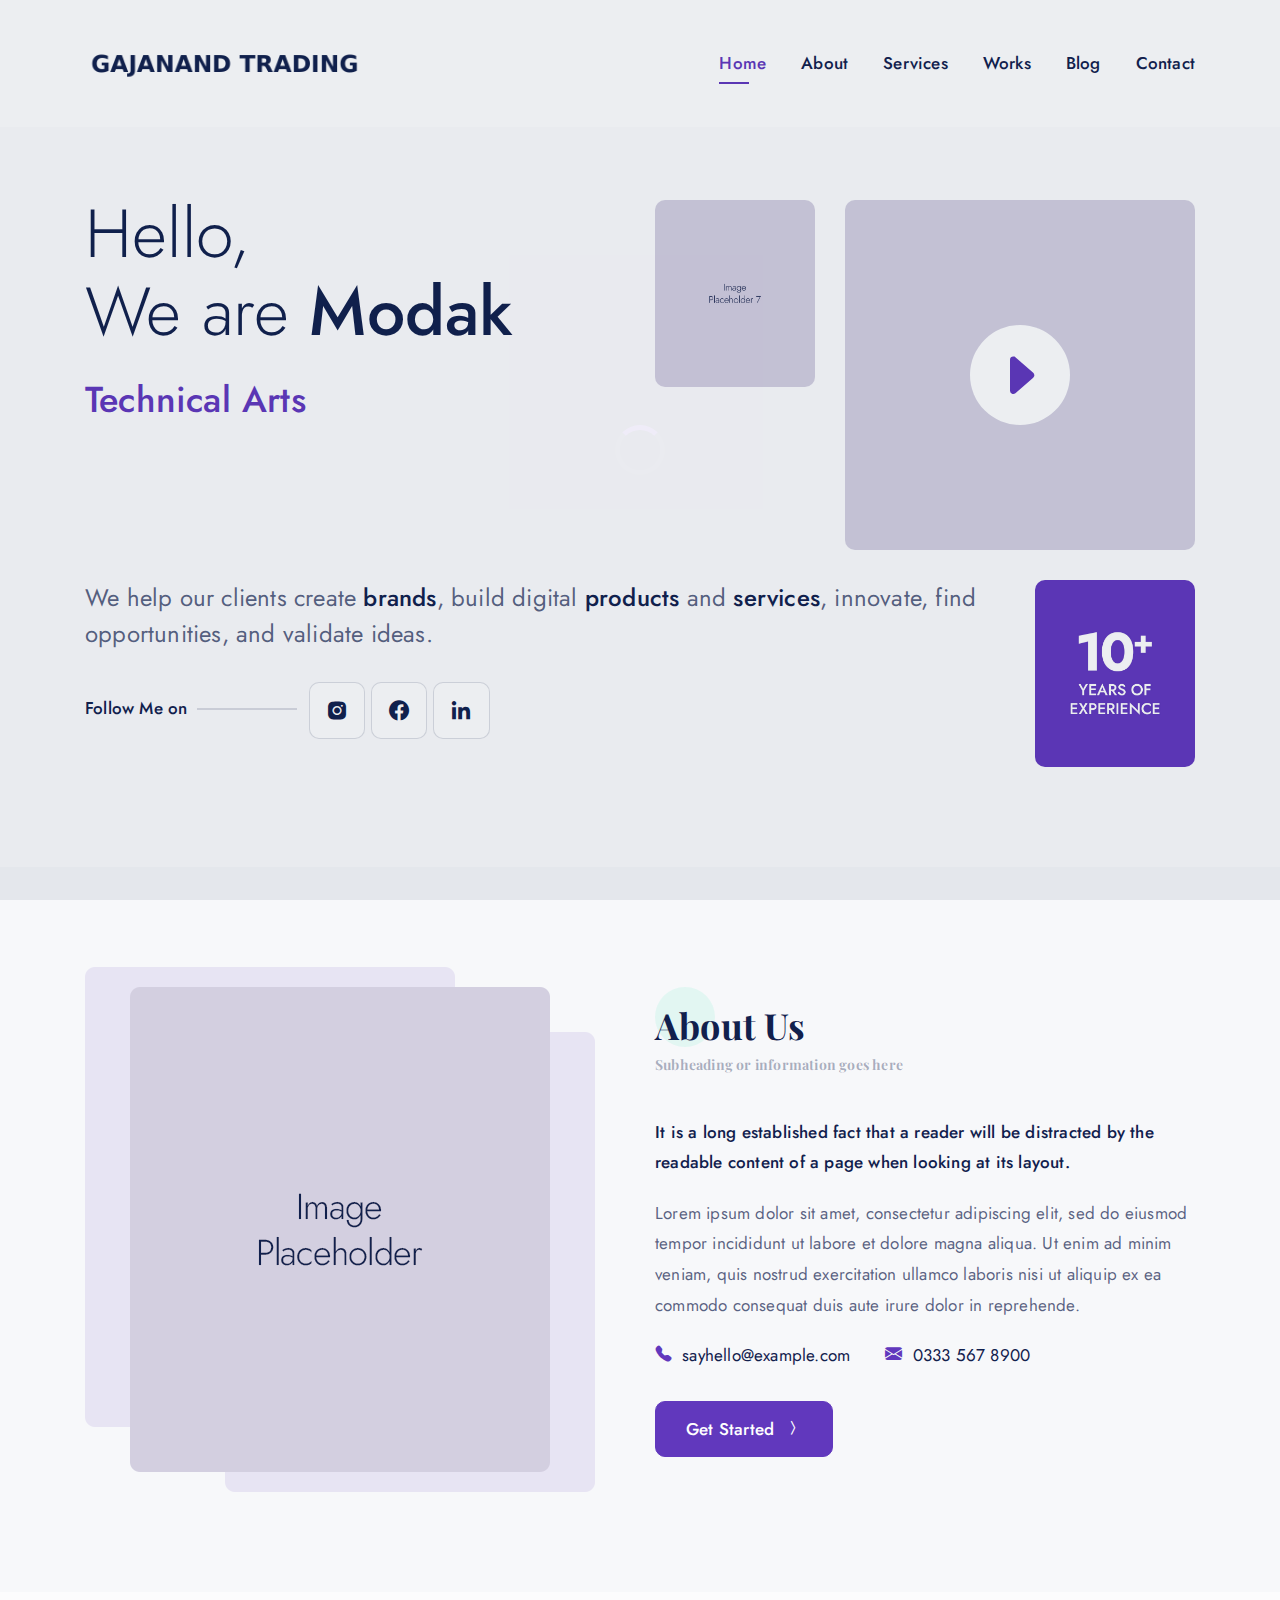
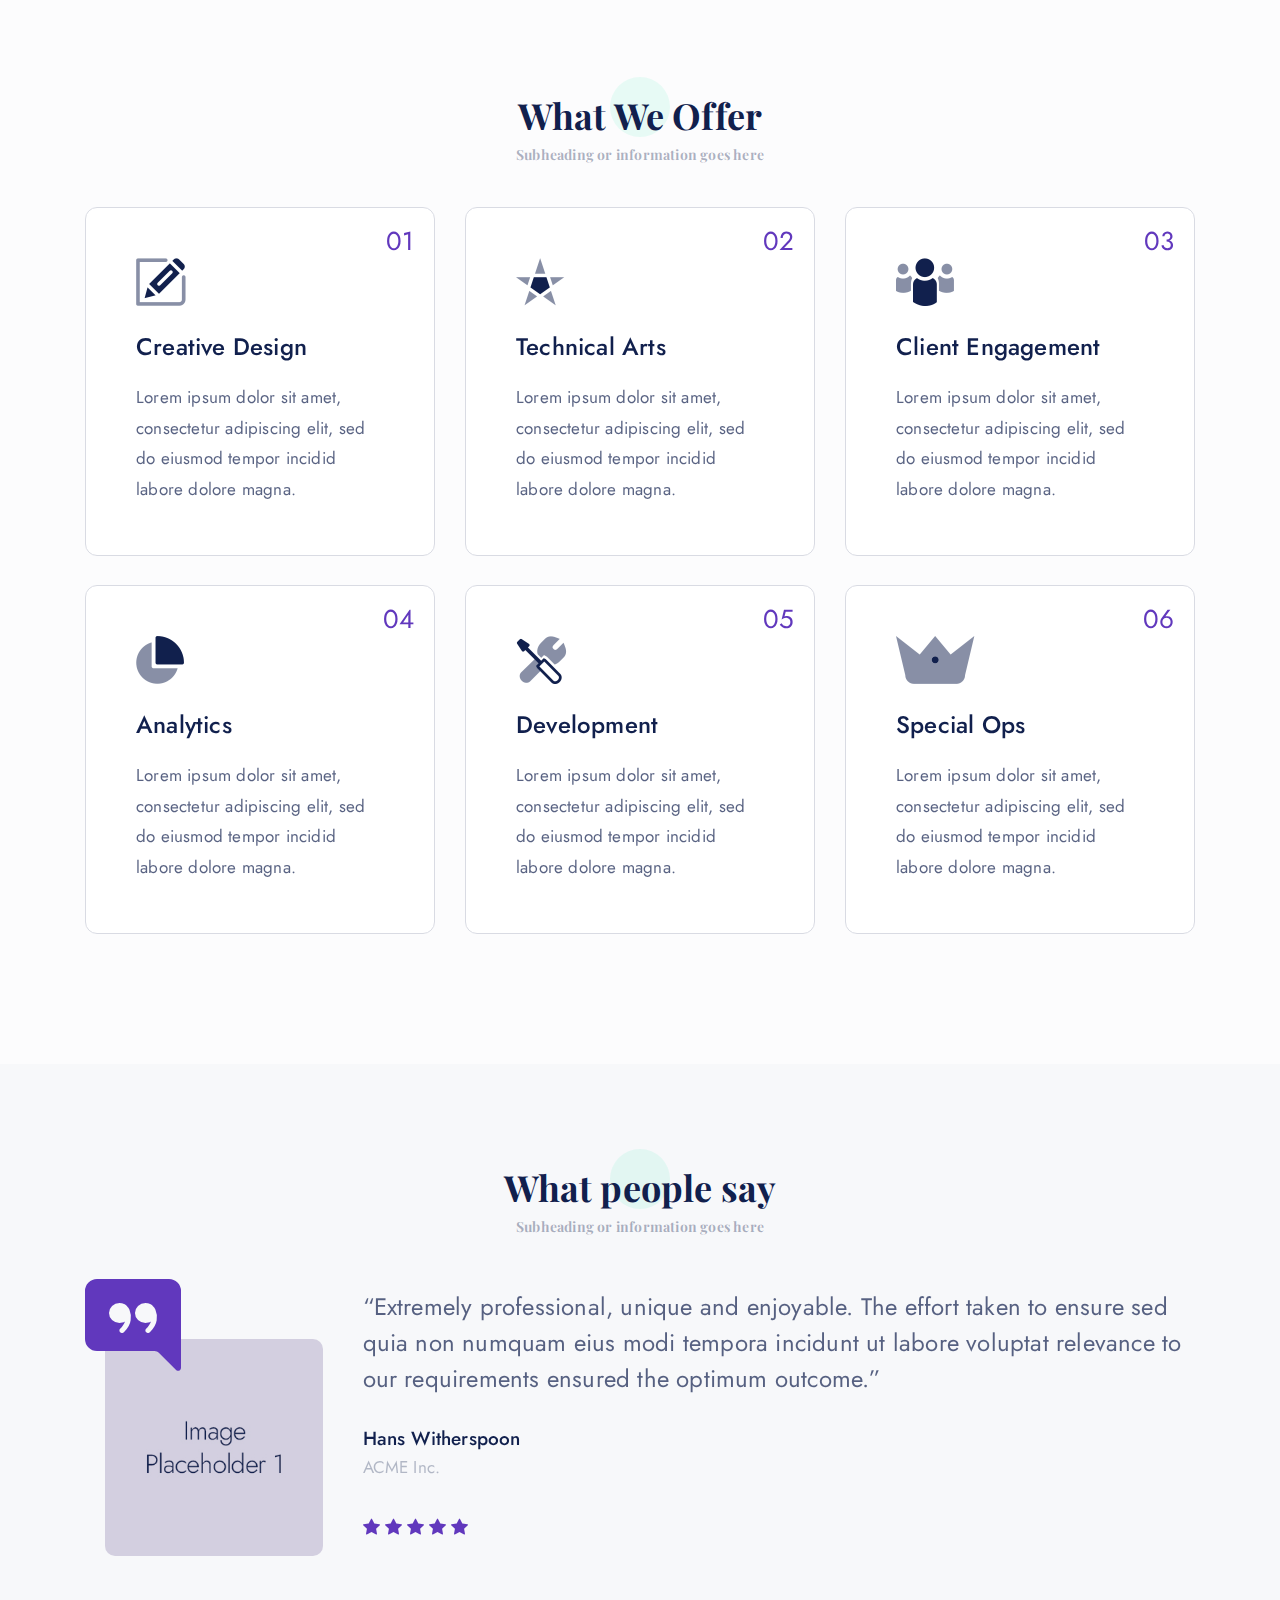
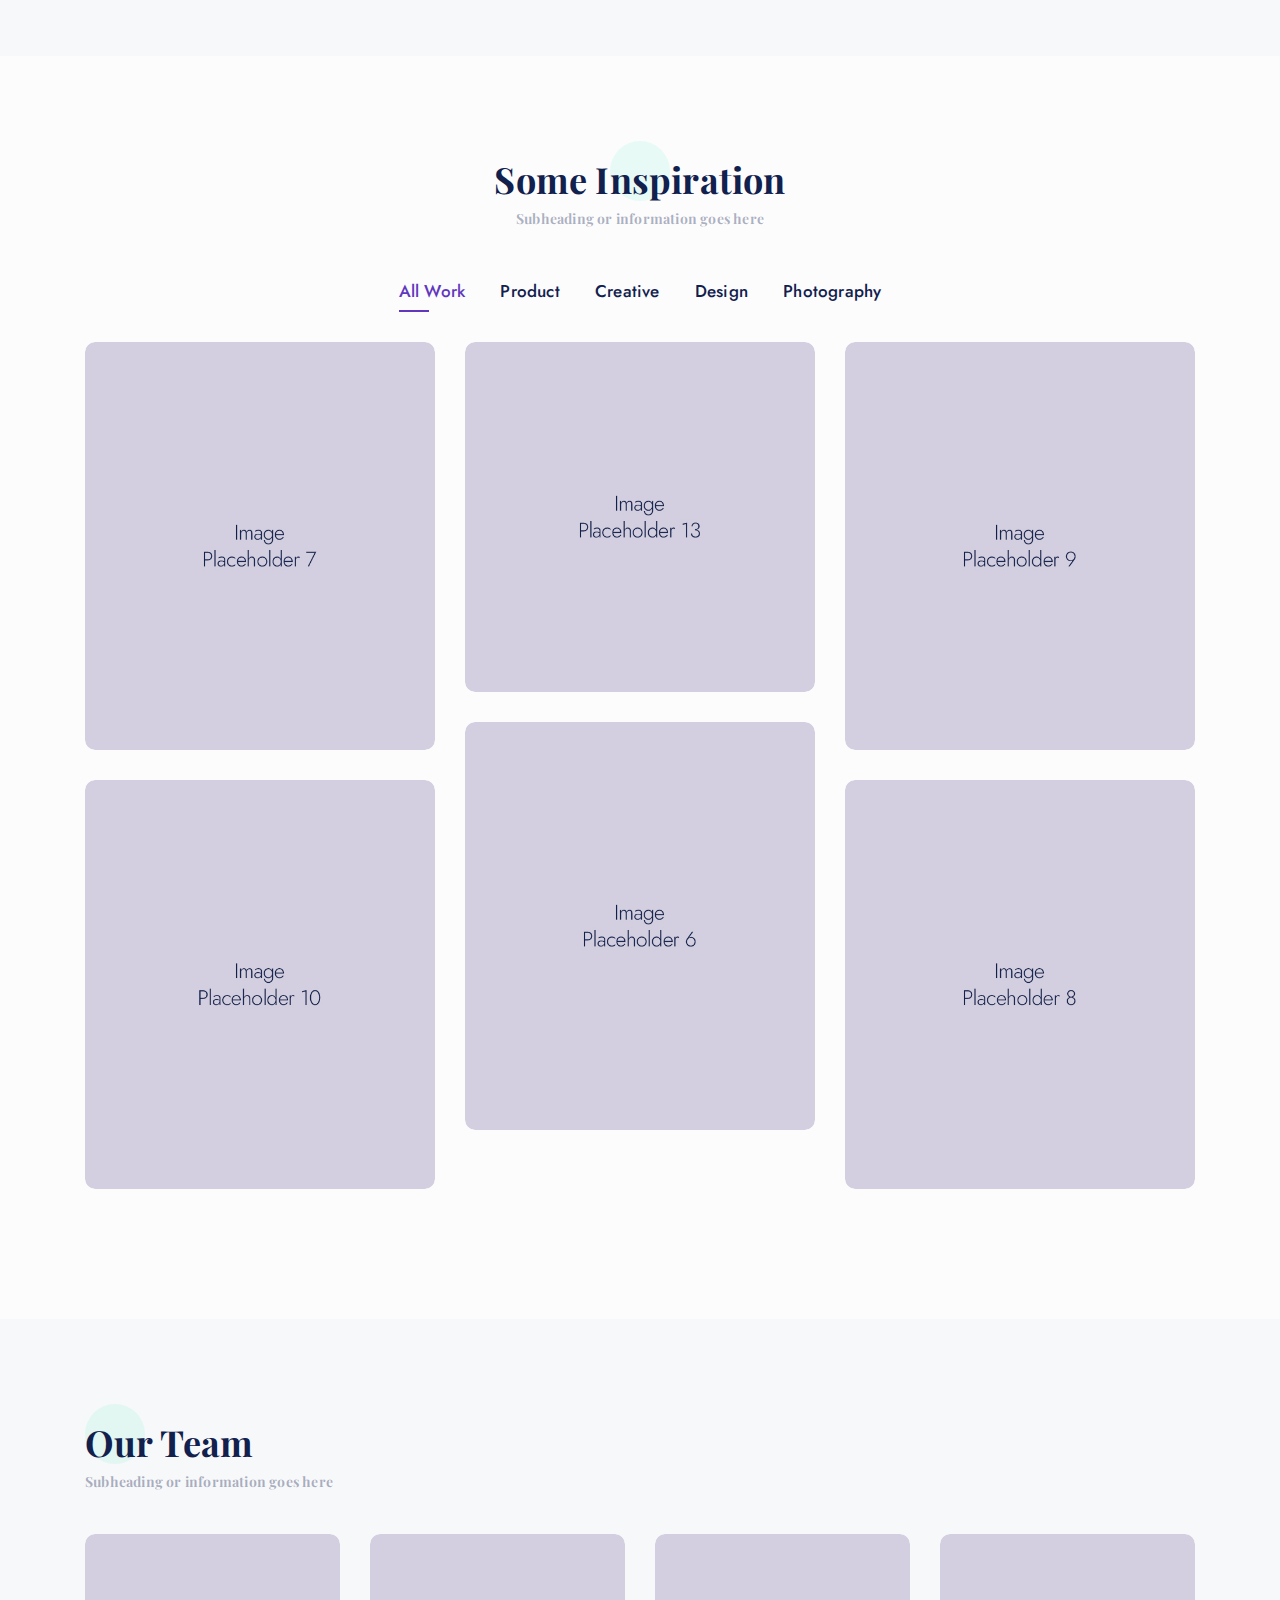
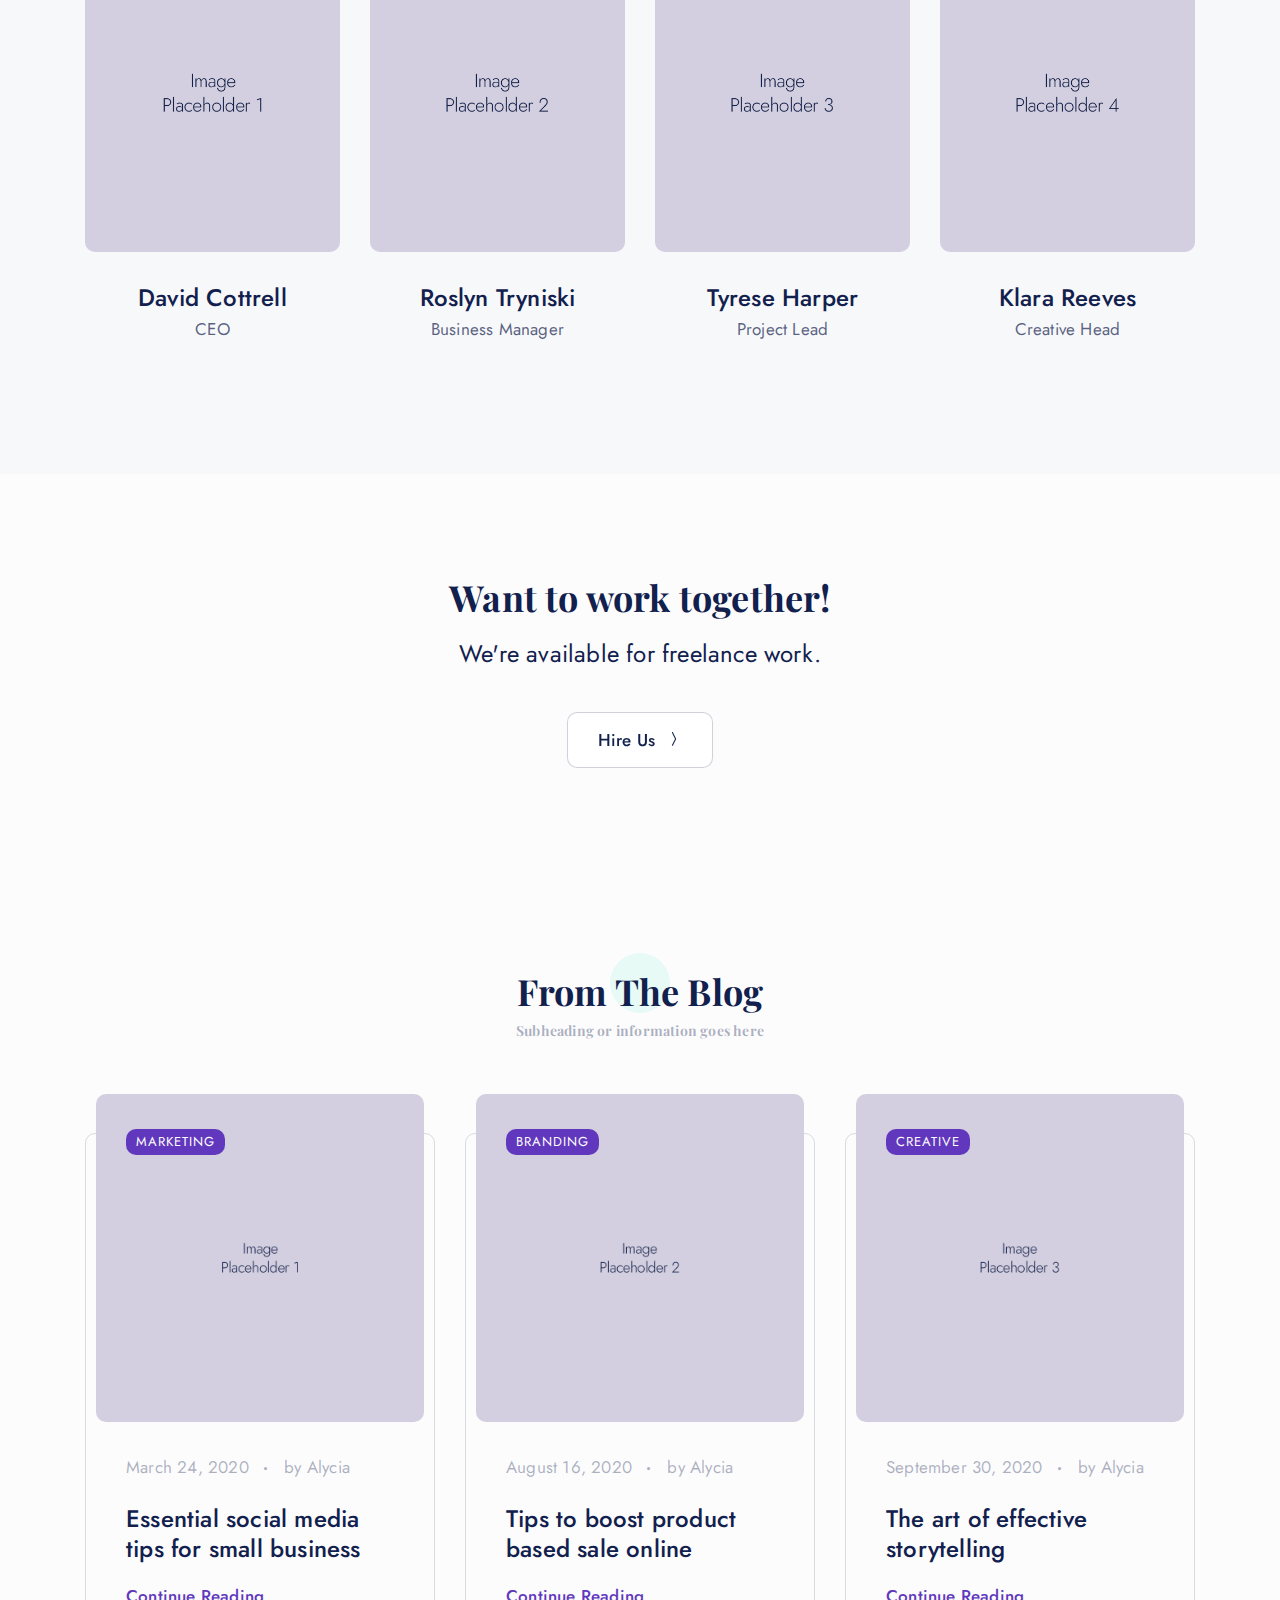
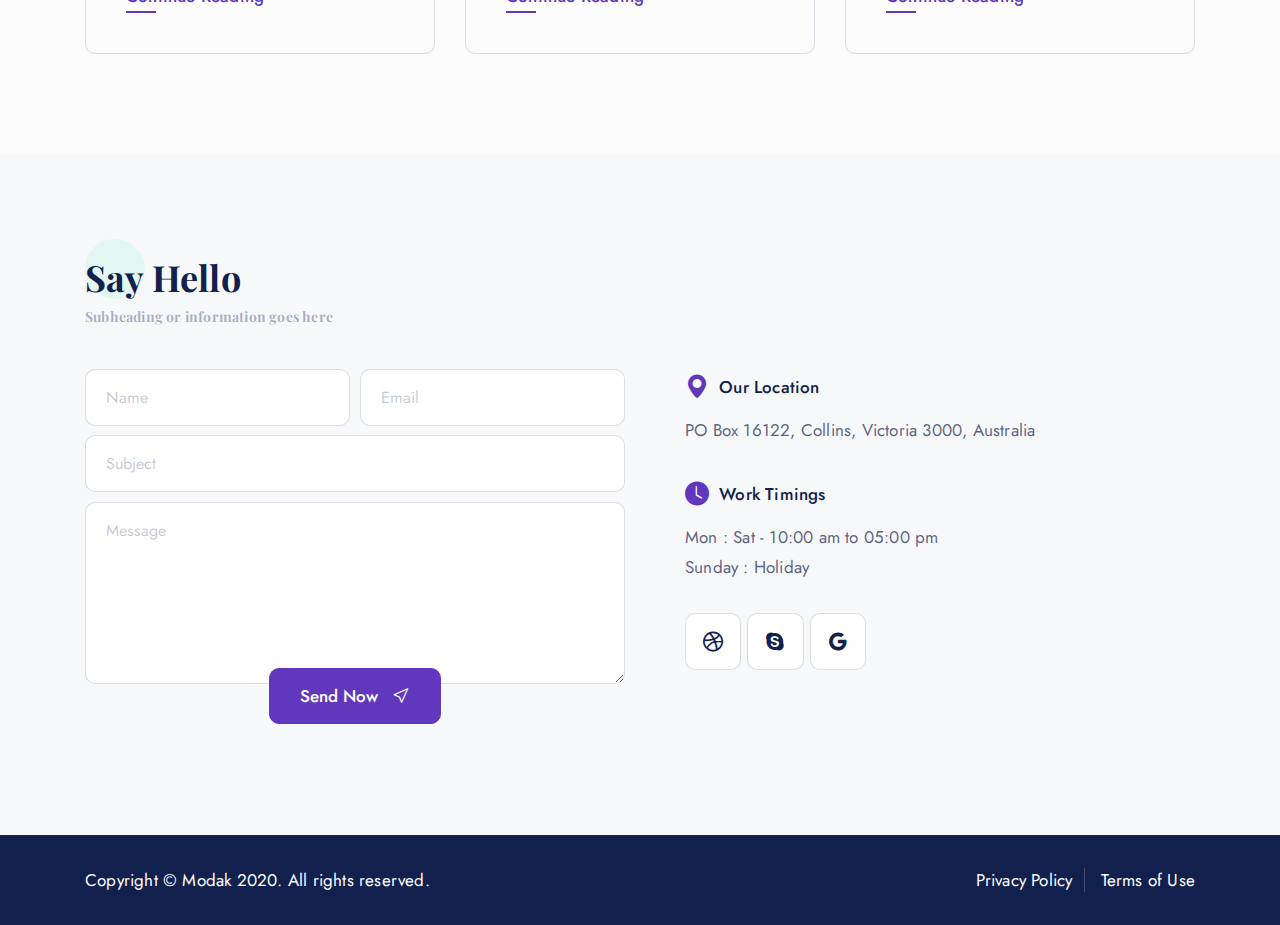
<file: Gajanand Trading/index.html>
<!doctype html>
<html lang="en">
<head>
<meta charset="utf-8">
<meta name="viewport" content="width=device-width, initial-scale=1">
<meta name="format-detection" content="telephone=no">
<title>Modak HTML Template</title>
<meta name="author" content="tansh">
<meta name="description" content="HTML Teamplate">
<meta name="keywords" content="agency, personal, photography, one page">

<!-- FAVICON FILES -->
<link href="assets/images/icons/apple-touch-icon-144-precomposed.png" rel="apple-touch-icon" sizes="144x144">
<link href="assets/images/icons/apple-touch-icon-120-precomposed.png" rel="apple-touch-icon" sizes="120x120">
<link href="assets/images/icons/apple-touch-icon-76-precomposed.png" rel="apple-touch-icon" sizes="76x76">
<link href="assets/images/icons/favicon.png" rel="shortcut icon">

<!-- CSS FILES -->
<link rel="stylesheet" href="assets/css/bootstrap.min.css">
<link rel="stylesheet" href="assets/fonts/iconfonts.css">
<link rel="stylesheet" href="assets/css/plugins.css">
<link rel="stylesheet" href="assets/css/style.css">
<link rel="stylesheet" href="assets/css/responsive.css">
<link rel="stylesheet" href="assets/css/color.css">
</head>
<body>
<div id="dtr-wrapper" class="clearfix"> 
    
    <!-- preloader starts -->
    <div class="dtr-preloader">
        <div class="dtr-preloader-inner">
            <div class="dtr-preloader-img"></div>
        </div>
    </div>
    <!-- preloader ends --> 
    
    <!-- Small Devices Header 
============================================= -->
    <div class="dtr-responsive-header fixed-top">
        <div class="container"> 
            
            <!-- small devices logo --> 
            <a href="index.html"><img src="assets/images/logo-dark.png" alt="logo"></a> 
            <!-- small devices logo ends --> 
            
            <!-- menu button -->
            <button id="dtr-menu-button" class="dtr-hamburger" type="button"><span class="dtr-hamburger-lines-wrapper"><span class="dtr-hamburger-lines"></span></span></button>
        </div>
        <div class="dtr-responsive-header-menu"></div>
    </div>
    <!-- Small Devices Header ends 
============================================= --> 
    
    <!-- Header 
============================================= -->
    <header id="dtr-header-global" class="fixed-top">
        <div class="container">
            <div class="d-flex align-items-center justify-content-between"> 
                
                <!-- header left starts -->
                <div class="dtr-header-left"> 
                    
                    <!-- logo --> 
                    <a class="logo-default dtr-scroll-link" href="#home"><img src="assets/images/Logo.png" alt="logo" width="280"></a> 
                    
                    <!-- logo on scroll --> 
                    <a class="logo-alt dtr-scroll-link" href="#home"><img src="assets/images/Logo.png" alt="logo" width="280"></a> 
                    <!-- logo on scroll ends --> 
                    
                </div>
                <!-- header left ends --> 
                
                <!-- menu starts-->
                <div class="dtr-header-right">
                    <div class="main-navigation dtr-menu-dark">
                        <ul class="sf-menu dtr-scrollspy dtr-nav dark-nav-on-load dark-nav-on-scroll">
                            <li> <a class="nav-link" href="#home">Home</a> </li>
                            <li> <a class="nav-link" href="#about">About</a> </li>
                            <li> <a class="nav-link" href="#services">Services</a> </li>
                            <li> <a class="nav-link" href="#portfolio">Works</a> </li>
                            <li> <a class="nav-link" href="#blog">Blog</a> </li>
                            <li> <a class="nav-link" href="#contact">Contact</a> </li>
                        </ul>
                    </div>
                </div>
                <!-- menu ends --> 
                
            </div>
        </div>
    </header>
    <!-- header ends
================================================== --> 
    
    <!-- == main content area starts == -->
    <div id="dtr-main-content"> 
        
        <!-- hero section starts
================================================== -->
        <section id="home" class="dtr-section dtr-hero-section-top-padding dtr-pb-100">
            <div class="container"> 
                
                <!--===== row 1 starts =====-->
                <div class="row"> 
                    
                    <!-- column 1 starts -->
                    <div class="col-12 col-md-6"> 
                        
                        <!-- intro text -->
                        
                        <p class="text-size-xxl font-weight-300 color-dark">Hello,</p>
                        <p class="text-size-xxl font-weight-300 color-dark">We are <span class="font-weight-500">Modak</span></p>
                        <div class="spacer-20"></div>
						<!-- animated text starts -->
                        <h3><span class="dtr-animated-headline push"> <span class="dtr-words-wrapper"> 
                            
                            <!-- first visible word --> 
                            <b class="is-visible"><span class="color-blue">Technical Arts</span></b> 
                            <!-- first visible word ends --> 
                            
                            <!-- second word --> 
                            <b class="is-hidden"><span class="color-blue">Creative Direction</span></b> 
                            <!-- second word ends --> 
                            
                            </span> </span></h3>
						<!-- animated text ends --> 
                    </div>
                    <!-- column 1 ends --> 
                    
                    <!-- column 2 starts -->
                    <div class="col-12 col-md-2"> 
                        
                        <!--=== img slider - 3col starts ===-->
                        <div class="dtr-slick-slider dtr-img-slider-1col dtr-rounded-img"> 
                            <!-- img 1 -->
                            <div> <img src="assets/images/photography_img7.jpg" alt="image"> </div>
                            <!-- img 2 -->
                            <div> <img src="assets/images/photography_img9.jpg" alt="image"> </div>
                            <!-- img 3 -->
                            <div> <img src="assets/images/photography_img8.jpg" alt="image"> </div>
                        </div>
                        <!--=== img slider - 3col ends ===--> 
                        
                    </div>
                    <!-- column 2 ends --> 
                    
                    <!-- column 3 starts -->
                    <div class="col-12 col-md-4 small-device-space"> 
                        
                        <!-- video box starts -->
                        <div class="dtr-video-wrapper dtr-rounded-img video-button-light"> 
                            <!-- image --> 
                            <img src="assets/images/blogpost-img2.jpg" alt="image"> 
                            <!-- button -->
                            <div class="dtr-video-wrapper-inner"> <a class="dtr-video-popup dtr-video-button" data-autoplay="true" data-vbtype="video" href="https://www.youtube.com/watch?v=kuceVNBTJio"><span class="dtr-video-button-wrap-inner"></span> <span class="dtr-border-animation dtr-border-1"></span> <span class="dtr-border-animation dtr-border-2"></span> </a> </div>
                        </div>
                        <!-- video box ends --> 
                        
                    </div>
                    <!-- column 3 ends --> 
                    
                </div>
                <!--===== row 1 ends =====--> 
                <!--===== row 2 starts =====-->
                <div class="row dtr-mt-30"> 
                    
                    <!-- column 1 starts -->
                    <div class="col-12 col-md-10"> 
                        
                        <!-- text -->
                        <p class="text-size-md">We help our clients create <span class="font-weight-500 color-dark">brands</span>, build digital <span class="font-weight-500 color-dark">products</span> and <span class="font-weight-500 color-dark">services</span>, innovate, find opportunities, and validate ideas.</p>
                        
                        <!-- social starts -->
                        <ul class="dtr-social dtr-social-list dtr-styled-social text-left dtr-mt-30">
                            <li class="dtr-social-title font-weight-500 color-dark">Follow Me on</li>
                            <li><a href="#" class="dtr-social-button dtr-instagram" target="_blank" title="instagram"><span>Follow on Instagram</span></a></li>
                            <li><a href="#" class="dtr-social-button dtr-facebook" target="_blank" title="facebook"><span>Like On Facebook</span></a></li>
                            <li><a href="#" class="dtr-social-button dtr-linkedin" target="_blank" title="linkedin"><span>View Profile</span></a></li>
                        </ul>
                        <!-- social ends --> 
                        
                    </div>
                    <!-- column 1 ends --> 
                    
                    <!-- column 2 starts -->
                    <div class="col-12 col-md-2 dtr-rounded-img small-device-space"> <img src="assets/images/experience-img.jpg" alt="image"> </div>
                    <!-- column 2 ends --> 
                    
                </div>
                <!--===== row 2 ends =====--> 
                
            </div>
        </section>
        <!-- hero section ends
================================================== --> 
        
        <!-- about section starts
================================================== -->
        <section id="about" class="dtr-section dtr-py-100 bg-light-blue">
            <div class="container"> 
                
                <!--===== row 1 starts =====-->
                <div class="row d-flex align-items-center"> 
                    
                    <!-- column 1 starts -->
                    <div class="col-12 col-md-6 small-device-space">
                        <div class="dtr-pr-30"> <img src="assets/images/agency_img.png" alt="image"> </div>
                    </div>
                    <!-- column 1 ends --> 
                    
                    <!-- column 2 starts -->
                    <div class="col-12 col-md-6"> 
                        
                        <!-- heading starts -->
                        <div class="dtr-styled-heading">
                            <h2>About Us</h2>
                            <p>Subheading or information goes here</p>
                        </div>
                        <!-- heading ends --> 
                        
                        <!-- text -->
                        <p class="font-weight-500 color-dark">It is a long established fact that a reader will be distracted by the readable content of a page when looking at its layout.</p>
                        <p class="dtr-mt-20">Lorem ipsum dolor sit amet, consectetur adipiscing elit, sed do eiusmod tempor incididunt ut labore et dolore magna aliqua. Ut enim ad minim veniam, quis nostrud exercitation ullamco laboris nisi ut aliquip ex ea commodo consequat duis aute irure dolor in reprehende.</p>
                        <ul class="dtr-list-inline dtr-list-left-spaced dtr-mt-20">
                            <li><i class="icon-telephone-fill dtr-mr-10 color-blue"></i><a href="#chat" class="color-dark">sayhello@example.com</a></li>
                            <li><i class="icon-envelope-fill dtr-mr-10 color-blue"></i><span class="color-dark">0333 567 8900</span></li>
                        </ul>
                        <!-- link starts --> 
                        <a href="#" class="dtr-btn btn-blue dtr-mt-30">Get Started <i class="icon-chevron-compact-right"></i></a> </div>
                    <!-- column 2 ends --> 
                    
                </div>
                <!--===== row 1 ends =====--> 
                
            </div>
        </section>
        <!-- about section ends
================================================== --> 
        
        <!-- services section starts
================================================== -->
        <section id="services" class="dtr-section dtr-py-100">
            <div class="container"> 
                
                <!-- heading starts -->
                <div class="dtr-styled-heading heading-center">
                    <h2>What We Offer</h2>
                    <p>Subheading or information goes here</p>
                </div>
                <!-- heading ends -->
                
                <div class="row"> 
                    
                    <!-- box 1 starts -->
                    <div class="col-12 col-sm-6 col-lg-4">
                        <div class="dtr-service-box bg-white">
                            <p class="dtr-service-number color-blue">01</p>
                            <img src="assets/images/icon-3.png" alt="image">
                            <h4 class="dtr-service-heading">Creative Design</h4>
                            <p>Lorem ipsum dolor sit amet, consectetur adipiscing elit, sed do eiusmod tempor incidid labore dolore magna.</p>
                        </div>
                    </div>
                    <!-- box 1 ends --> 
                    
                    <!-- box 2 starts -->
                    <div class="col-12 col-sm-6 col-lg-4">
                        <div class="dtr-service-box bg-white">
                            <p class="dtr-service-number color-blue">02</p>
                            <img src="assets/images/icon-2.png" alt="image">
                            <h4 class="dtr-service-heading">Technical Arts</h4>
                            <p>Lorem ipsum dolor sit amet, consectetur adipiscing elit, sed do eiusmod tempor incidid labore dolore magna.</p>
                        </div>
                    </div>
                    <!-- box 2 ends --> 
                    
                    <!-- box 3 starts -->
                    <div class="col-12 col-sm-6 col-lg-4">
                        <div class="dtr-service-box bg-white">
                            <p class="dtr-service-number color-blue">03</p>
                            <img src="assets/images/icon-1.png" alt="image">
                            <h4 class="dtr-service-heading">Client Engagement</h4>
                            <p>Lorem ipsum dolor sit amet, consectetur adipiscing elit, sed do eiusmod tempor incidid labore dolore magna.</p>
                        </div>
                    </div>
                    <!-- box 3 ends --> 
                    
                    <!-- box 4 starts -->
                    <div class="col-12 col-sm-6 col-lg-4">
                        <div class="dtr-service-box bg-white">
                            <p class="dtr-service-number color-blue">04</p>
                            <img src="assets/images/icon-5.png" alt="image">
                            <h4 class="dtr-service-heading">Analytics</h4>
                            <p>Lorem ipsum dolor sit amet, consectetur adipiscing elit, sed do eiusmod tempor incidid labore dolore magna.</p>
                        </div>
                    </div>
                    <!-- box 4 ends --> 
                    
                    <!-- box 5 starts -->
                    <div class="col-12 col-sm-6 col-lg-4">
                        <div class="dtr-service-box bg-white">
                            <p class="dtr-service-number color-blue">05</p>
                            <img src="assets/images/icon-4.png" alt="image">
                            <h4 class="dtr-service-heading">Development</h4>
                            <p>Lorem ipsum dolor sit amet, consectetur adipiscing elit, sed do eiusmod tempor incidid labore dolore magna.</p>
                        </div>
                    </div>
                    <!-- box 5 ends --> 
                    
                    <!-- box 6 starts -->
                    <div class="col-12 col-sm-6 col-lg-4">
                        <div class="dtr-service-box bg-white">
                            <p class="dtr-service-number color-blue">06</p>
                            <img src="assets/images/icon-6.png" alt="image">
                            <h4 class="dtr-service-heading">Special Ops</h4>
                            <p>Lorem ipsum dolor sit amet, consectetur adipiscing elit, sed do eiusmod tempor incidid labore dolore magna.</p>
                        </div>
                    </div>
                    <!-- box 6 ends --> 
                    
                </div>
            </div>
        </section>
        
        <!-- services section ends
================================================== --> 
        
        <!-- testimonial section starts
================================================== -->
        <section class="dtr-section overflow-hidden dtr-py-100 bg-light-blue">
            <div class="container"> 
                
                <!-- heading starts -->
                <div class="dtr-styled-heading heading-center">
                    <h2>What people say</h2>
                    <p>Subheading or information goes here</p>
                </div>
                <!-- heading ends --> 
                
                <!--===== row 1 starts =====-->
                <div class="row">
                    <div class="col-12"> 
                        
                        <!--===== testimonial slider starts =====-->
                        <div class="dtr-slick-slider dtr-slider-side-arrows dtr-testimonial-style-left"> 
                            
                            <!--== slide 1 starts ==-->
                            <div class="dtr-testimonial clearfix">
                                <div class="dtr-testimonial-image color-blue"> <img src="assets/images/testimonial-user1.jpg" alt="image"> </div>
                                <div class="dtr-testimonial-content-wrapper">
                                    <div class="dtr-testimonial-content">“Extremely professional, unique and enjoyable. The effort taken to ensure sed quia non numquam eius modi tempora incidunt ut labore voluptat relevance to our requirements ensured the optimum outcome.” </div>
                                    <div class="dtr-client-info">
                                        <h5 class="dtr-client-name">Hans Witherspoon</h5>
                                        <span class="dtr-client-job">ACME Inc.</span></div>
                                    <div class="dtr-testimonial-stars dtr-stars-5 color-blue"></div>
                                </div>
                            </div>
                            <!--== slide 1 ends ==--> 
                            
                            <!--== slide 2 starts ==-->
                            <div class="dtr-testimonial clearfix">
                                <div class="dtr-testimonial-image color-blue"> <img src="assets/images/testimonial-user2.jpg" alt="image"> </div>
                                <div class="dtr-testimonial-content-wrapper">
                                    <div class="dtr-testimonial-content">“An absolutely phenomenal work and highly recommended services sed quia non numquam eius modi tempora incidunt ut labore voluptat if you want to make some lasting impression!” </div>
                                    <div class="dtr-client-info">
                                        <h5 class="dtr-client-name">Martha Weiner</h5>
                                        <span class="dtr-client-job">Moonblush Studio</span></div>
                                    <div class="dtr-testimonial-stars dtr-stars-5 color-blue"></div>
                                </div>
                            </div>
                            <!--== slide 2 ends ==--> 
                            
                            <!--== slide 3 starts ==-->
                            <div class="dtr-testimonial clearfix">
                                <div class="dtr-testimonial-image color-blue"> <img src="assets/images/testimonial-user3.jpg" alt="image"> </div>
                                <div class="dtr-testimonial-content-wrapper">
                                    <div class="dtr-testimonial-content">“Helped us enormously in enabling to analyze and take a step forward and sed quia non numquam eius modi tempora incidunt ut labore voluptat explore different avenues.” </div>
                                    <div class="dtr-client-info">
                                        <h5 class="dtr-client-name">Jouri Wende</h5>
                                        <span class="dtr-client-job">Miami, Florida</span></div>
                                    <div class="dtr-testimonial-stars dtr-stars-5 color-blue"></div>
                                </div>
                            </div>
                            <!--== slide 3 ends ==--> 
                            
                        </div>
                        <!--===== testimonial slider ends =====--> 
                        
                    </div>
                </div>
                <!--===== row 1 ends =====--> 
                
            </div>
        </section>
        <!-- testimonial section ends
================================================== --> 
        
        <!-- portfolio section starts
================================================== -->
        <section id="portfolio" class="dtr-section dtr-py-100">
            <div class="container"> 
                
                <!-- heading starts -->
                <div class="dtr-styled-heading heading-center">
                    <h2>Some Inspiration</h2>
                    <p>Subheading or information goes here</p>
                </div>
                <!-- heading ends --> 
                
                <!-- portfolio filter starts -->
                <ul class="dtr-filter-nav clearfix">
                    <li><a class="dtr-filter-all active" data-filter="*" href="#">All Work</a></li>
                    <li><a data-filter=".filter-product" href="#">Product</a></li>
                    <li><a data-filter=".filter-creative" href="#">Creative</a></li>
                    <li><a data-filter=".filter-design" href="#">Design</a></li>
                    <li><a data-filter=".filter-photography" href="#">Photography</a></li>
                </ul>
                <!-- portfolio filter ends --> 
                
                <!-- portfolio grid starts -->
                <div class="dtr-portfolio-grid dtr-portfolio-grid-3col dtr-portfolio-style-2 dtr-rounded-img clearfix"> 
                    
                    <!-- portfolio item 1 starts -->
                    <div class="dtr-portfolio-item isotope-item filter-creative all">
                        <div class="dtr-portfolio-content dual-icons"> <img src="assets/images/photography_img7.jpg" alt="image">
                            <div class="dtr-portfolio-overlay"> <a class="media-link" href="#"></a> <a class="media-zoom popup-gallery" href="assets/images/photography_img7.jpg"></a> </div>
                        </div>
                    </div>
                    <!-- portfolio item 1 ends --> 
                    
                    <!-- portfolio item 2 starts -->
                    <div class="dtr-portfolio-item isotope-item filter-product all">
                        <div class="dtr-portfolio-content dual-icons"> <img src="assets/images/photography_img13.jpg" alt="image">
                            <div class="dtr-portfolio-overlay"> <a class="media-link" href="#"></a> <a class="media-zoom popup-gallery" href="assets/images/photography_img13.jpg"></a> </div>
                        </div>
                    </div>
                    <!-- portfolio item 2 ends--> 
                    
                    <!-- portfolio item 3 starts -->
                    <div class="dtr-portfolio-item isotope-item filter-design filter-photography all">
                        <div class="dtr-portfolio-content dual-icons"> <img src="assets/images/photography_img9.jpg" alt="image">
                            <div class="dtr-portfolio-overlay"> <a class="media-link" href="#"></a> <a class="media-zoom popup-gallery" href="assets/images/photography_img9.jpg"></a> </div>
                        </div>
                    </div>
                    <!-- portfolio item 3 ends --> 
                    
                    <!-- portfolio item 4 starts -->
                    <div class="dtr-portfolio-item isotope-item filter-product filter-photography all">
                        <div class="dtr-portfolio-content dual-icons"> <img src="assets/images/photography_img6.jpg" alt="image">
                            <div class="dtr-portfolio-overlay"> <a class="media-link" href="#"></a> <a class="media-zoom popup-gallery" href="assets/images/photography_img6.jpg"></a> </div>
                        </div>
                    </div>
                    <!-- portfolio item 4 ends --> 
                    
                    <!-- portfolio item 5 starts -->
                    <div class="dtr-portfolio-item isotope-item filter-design all">
                        <div class="dtr-portfolio-content dual-icons"> <img src="assets/images/photography_img10.jpg" alt="image">
                            <div class="dtr-portfolio-overlay"> <a class="media-link" href="#"></a> <a class="media-zoom popup-gallery" href="assets/images/photography_img10.jpg"></a> </div>
                        </div>
                    </div>
                    <!-- portfolio item 5 ends --> 
                    
                    <!-- portfolio item 6 starts -->
                    <div class="dtr-portfolio-item isotope-item filter-creative all">
                        <div class="dtr-portfolio-content dual-icons"> <img src="assets/images/photography_img8.jpg" alt="image">
                            <div class="dtr-portfolio-overlay"> <a class="media-link" href="#"></a> <a class="media-zoom popup-gallery" href="assets/images/photography_img8.jpg"></a> </div>
                        </div>
                    </div>
                    <!-- portfolio item 6 ends --> 
                    
                </div>
                <!-- portfolio grid ends --> 
                
            </div>
        </section>
        <!-- portfolio section ends
================================================== --> 
        
        <!-- team section starts
================================================== -->
        <section class="dtr-section dtr-py-100 bg-light-blue">
            <div class="container"> 
                
                <!-- heading starts -->
                <div class="dtr-styled-heading heading-left">
                    <h2>Our Team</h2>
                    <p>Subheading or information goes here</p>
                </div>
                <!-- heading ends --> 
                
                <!-- row starts -->
                <div class="row"> 
                    
                    <!-- column 1 starts -->
                    <div class="col-12 col-sm-6 col-lg-3"> 
                        
                        <!-- member 1 starts -->
                        <div class="dtr-team dtr-rounded-img">
                            <div class="dtr-team-img"> <img src="assets/images/team-member1.jpg" alt="image"> </div>
                            <div class="dtr-team-content">
                                <div class="dtr-social-circle dtr-team-social">
                                    <ul class="dtr-social dtr-social-list">
                                        <li><a href="#" class="dtr-twitter" target="_blank" title="twitter"></a></li>
                                        <li><a href="#" class="dtr-facebook" target="_blank" title="facebook"></a></li>
                                        <li><a href="#" class="dtr-google" target="_blank" title="google"></a></li>
                                        <li><a href="#" class="dtr-instagram" target="_blank" title="instagram"></a></li>
                                    </ul>
                                </div>
                                <h4 class="dtr-mb-0">David Cottrell</h4>
                                <p>CEO</p>
                            </div>
                        </div>
                        <!-- member 1 ends --> 
                        
                    </div>
                    <!-- column 1 ends --> 
                    
                    <!-- column 2 starts -->
                    <div class="col-12 col-sm-6 col-lg-3"> 
                        
                        <!-- member 1 starts -->
                        <div class="dtr-team dtr-rounded-img">
                            <div class="dtr-team-img"> <img src="assets/images/team-member2.jpg" alt="image"> </div>
                            <div class="dtr-team-content">
                                <div class="dtr-social-circle dtr-team-social">
                                    <ul class="dtr-social dtr-social-list">
                                        <li><a href="#" class="dtr-twitter" target="_blank" title="twitter"></a></li>
                                        <li><a href="#" class="dtr-facebook" target="_blank" title="facebook"></a></li>
                                        <li><a href="#" class="dtr-google" target="_blank" title="google"></a></li>
                                        <li><a href="#" class="dtr-instagram" target="_blank" title="instagram"></a></li>
                                    </ul>
                                </div>
                                <h4 class="dtr-mb-0">Roslyn Tryniski</h4>
                                <p>Business Manager</p>
                            </div>
                        </div>
                        <!-- member 1 ends --> 
                        
                    </div>
                    <!-- column 2 ends --> 
                    
                    <!-- column 3 starts -->
                    <div class="col-12 col-sm-6 col-lg-3"> 
                        
                        <!-- member 1 starts -->
                        <div class="dtr-team dtr-rounded-img">
                            <div class="dtr-team-img"> <img src="assets/images/team-member3.jpg" alt="image"> </div>
                            <div class="dtr-team-content">
                                <div class="dtr-social-circle dtr-team-social">
                                    <ul class="dtr-social dtr-social-list">
                                        <li><a href="#" class="dtr-twitter" target="_blank" title="twitter"></a></li>
                                        <li><a href="#" class="dtr-facebook" target="_blank" title="facebook"></a></li>
                                        <li><a href="#" class="dtr-google" target="_blank" title="google"></a></li>
                                        <li><a href="#" class="dtr-instagram" target="_blank" title="instagram"></a></li>
                                    </ul>
                                </div>
                                <h4 class="dtr-mb-0">Tyrese Harper</h4>
                                <p>Project Lead</p>
                            </div>
                        </div>
                        <!-- member 1 ends --> 
                        
                    </div>
                    <!-- column 3 ends --> 
                    
                    <!-- column 4 starts -->
                    <div class="col-12 col-sm-6 col-lg-3"> 
                        
                        <!-- member 1 starts -->
                        <div class="dtr-team dtr-rounded-img">
                            <div class="dtr-team-img"> <img src="assets/images/team-member4.jpg" alt="image"> </div>
                            <div class="dtr-team-content">
                                <div class="dtr-social-circle dtr-team-social">
                                    <ul class="dtr-social dtr-social-list">
                                        <li><a href="#" class="dtr-twitter" target="_blank" title="twitter"></a></li>
                                        <li><a href="#" class="dtr-facebook" target="_blank" title="facebook"></a></li>
                                        <li><a href="#" class="dtr-google" target="_blank" title="google"></a></li>
                                        <li><a href="#" class="dtr-instagram" target="_blank" title="instagram"></a></li>
                                    </ul>
                                </div>
                                <h4 class="dtr-mb-0">Klara Reeves</h4>
                                <p>Creative Head</p>
                            </div>
                        </div>
                        <!-- member 1 ends --> 
                        
                    </div>
                    <!-- column 4 ends --> 
                    
                </div>
                <!-- row ends --> 
                
            </div>
        </section>
        <!-- team section ends
================================================== --> 
        
        <!-- cta section starts
================================================== -->
        <section class="dtr-section parallax dtr-py-100" style="background-image: url(assets/images/background-cta.jpg);">
            <div class="container"> 
                
                <!--== row starts ==-->
                <div class="row text-center">
                    <div class="col-12">
                        <h3 class="font-family-alt font-weight-700 color-dark">Want to work together!</h3>
                        <p class="color-dark text-size-md">We're available for freelance work.</p>
                        <!-- link starts --> 
                        <a href="#" class="dtr-btn btn-white dtr-mt-30">Hire Us <i class="icon-chevron-compact-right"></i></a> 
                        <!-- link ends --> 
                    </div>
                </div>
                <!--== row ends ==--> 
                
            </div>
        </section>
        <!-- cta section ends
================================================== --> 
        
        <!-- blog section starts
================================================== -->
        <section id="blog" class="dtr-section dtr-py-100">
            <div class="container"> 
                
                <!-- heading starts -->
                <div class="dtr-styled-heading heading-center">
                    <h2>From The Blog</h2>
                    <p> Subheading or information goes here</p>
                </div>
                <!-- heading ends --> 
                
                <!--== row starts ==-->
                <div class="row dtr-mt-50"> 
                    
                    <!-- column 1 starts -->
                    <div class="col-12 col-md-4"> 
                        
                        <!-- blog item 1 starts -->
                        <div class="dtr-blog-item"> 
                            <!-- image -->
                            <div class="dtr-post-img"> <img src="assets/images/blogpost-img1.jpg" alt="image"><span class="dtr-category bg-blue color-white">Marketing</span> </div>
                            <div class="dtr-post-content">
                                <ul class="dtr-blog-meta color-grey">
                                    <li>March 24, 2020</li>
                                    <li>by Alycia</li>
                                </ul>
                                <h5>Essential social media tips for small business</h5>
                                <a href="#" class="dtr-read-more">Continue Reading</a> </div>
                        </div>
                        <!-- blog item 1 ends --> 
                        
                    </div>
                    <!-- column 1 ends --> 
                    
                    <!-- column 2 starts -->
                    <div class="col-12 col-md-4"> 
                        
                        <!-- blog item 2 starts -->
                        <div class="dtr-blog-item"> 
                            <!-- image -->
                            <div class="dtr-post-img"> <img src="assets/images/blogpost-img2.jpg" alt="image"> <span class="dtr-category bg-blue color-white">Branding</span></div>
                            <div class="dtr-post-content">
                                <ul class="dtr-blog-meta color-grey">
                                    <li>August 16, 2020</li>
                                    <li>by Alycia</li>
                                </ul>
                                <h5>Tips to boost product based sale online</h5>
                                <a href="#" class="dtr-read-more">Continue Reading</a> </div>
                        </div>
                        <!-- blog item 2 ends --> 
                        
                    </div>
                    <!-- column 2 ends --> 
                    
                    <!-- column 3 starts -->
                    <div class="col-12 col-md-4"> 
                        
                        <!-- blog item 3 starts -->
                        <div class="dtr-blog-item"> 
                            <!-- image -->
                            <div class="dtr-post-img"> <img src="assets/images/blogpost-img3.jpg" alt="image"> <span class="dtr-category bg-blue color-white">Creative</span></div>
                            <div class="dtr-post-content">
                                <ul class="dtr-blog-meta color-grey">
                                    <li>September 30, 2020</li>
                                    <li>by Alycia</li>
                                </ul>
                                <h5>The art of effective storytelling</h5>
                                <a href="#" class="dtr-read-more">Continue Reading</a> </div>
                        </div>
                        <!-- blog item 3 ends --> 
                        
                    </div>
                    <!-- column 3 ends --> 
                    
                </div>
                <!--== row starts ==--> 
                
            </div>
        </section>
        <!-- blog section ends
================================================== --> 
        
        <!-- contact section starts
================================================== -->
        <section id="contact" class="dtr-section dtr-py-100 bg-light-blue">
            <div class="container"> 
                
                <!-- heading starts -->
                <div class="dtr-styled-heading">
                    <h2>Say Hello</h2>
                    <p>Subheading or information goes here</p>
                </div>
                <!-- heading ends --> 
                
                <!--== row starts ==-->
                <div class="row"> 
                    
                    <!-- column 1 starts -->
                    <div class="col-12 col-md-6"> 
                        
                        <!-- form starts -->
                        <div class="dtr-form">
                            <form id="contactform" method="post" action="php/contact-form.php">
                                <fieldset>
                                    <div class="dtr-form-row dtr-form-row-2col">
                                        <p class="dtr-form-column">
                                            <input name="name"  type="text" placeholder="Name">
                                        </p>
                                        <p class="dtr-form-column">
                                            <input name="email"  class="required email" type="text" placeholder="Email">
                                        </p>
                                    </div>
                                    <p>
                                        <input name="subject"  type="text" placeholder="Subject">
                                    </p>
                                    <p class="antispam">Leave this empty: <br />
                                        <input name="url" />
                                    </p>
                                    <p>
                                        <textarea rows="6" name="message" id="message" class="required"  placeholder="Message"></textarea>
                                    </p>
                                    <p class="text-center">
                                        <button class="dtr-btn btn-blue dtr-mt-minus30" type="submit">Send Now<i class="icon-cursor dtr-ml-15"></i></button>
                                    </p>
                                    <div id="result"></div>
                                </fieldset>
                            </form>
                        </div>
                        <!-- form ends --> 
                        
                    </div>
                    <!-- column 1 ends --> 
                    
                    <!-- column 2 starts -->
                    <div class="col-12 col-md-6">
                        <div class="dtr-pl-30">
                            <p class="d-flex align-items-center"><i class="icon-geo-alt dtr-mr-10 text-size-md color-blue"></i><span class="font-weight-500 color-dark">Our Location</span></p>
                            <p>PO Box 16122, Collins, Victoria 3000, Australia</p>
                            <div class="spacer-20"></div>
                            <p class="d-flex align-items-center"><i class="icon-clock-fill dtr-mr-10 text-size-md color-blue"></i><span class="font-weight-500 color-dark">Work Timings</span></p>
                            <p>Mon : Sat - 10:00 am to 05:00 pm<br>Sunday : Holiday</p>
                            
                            
                            <!-- social starts -->
                            <ul class="dtr-social dtr-social-list dtr-styled-social text-left dtr-mt-30">
                                <li><a href="#" class="dtr-social-button dtr-dribbble" target="_blank" title="dribbble"><span>Follow us</span></a></li>
                                <li><a href="#" class="dtr-social-button dtr-skype" target="_blank" title="skype"><span>Talk to us</span></a></li>
                                <li><a href="#" class="dtr-social-button dtr-google" target="_blank" title="google"><span>Share on Google</span></a></li>
                            </ul>
                            <!-- social ends --> 
                            
                        </div>
                    </div>
                    <!-- column 2 ends --> 
                    
                </div>
                <!--== row ends ==--> 
                
            </div>
        </section>
        <!-- contact section ends
================================================== --> 
        
        <!-- footer section starts
================================================== -->
        <footer id="dtr-footer"> 
            
            <!--== copyright starts ==-->
            <div class="dtr-copyright">
                <div class="container"> 
                    
                    <!--== row starts ==-->
                    <div class="row"> 
                        
                        <!-- column 1 starts -->
                        <div class="col-12 col-md-6">
                            <p> Copyright © Modak 2020. All rights reserved.</p>
                        </div>
                        <!-- column 1 ends --> 
                        
                        <!-- column 2 starts -->
                        <div class="col-12 col-md-6 text-right">
                            <ul class="dtr-pipe-list">
                                <li><a href="#">Privacy Policy</a></li>
                                <li><a href="#">Terms of Use</a></li>
                            </ul>
                        </div>
                        <!-- column 2 ends --> 
                        
                    </div>
                    <!--== row ends ==--> 
                    
                </div>
            </div>
            <!--== copyright ends ==--> 
            
        </footer>
        <!-- footer section ends
================================================== --> 
        
    </div>
    <!-- == main content area ends == --> 
    
</div>
<!-- #dtr-wrapper ends --> 

<!-- JS FILES --> 
<script src="assets/js/jquery.min.js"></script> 
<script src="assets/js/bootstrap.min.js"></script> 
<script src="assets/js/plugins.js"></script> 
<script src="assets/js/custom.js"></script>
</body>
</html>
</file>
<file: assets/fonts/iconfonts.css>
@font-face { font-family: 'icomoon'; src: url('icomoon.eot'); src: url('icomoon.eot?w81pnm#iefix') format('embedded-opentype'),  url('icomoon.ttf') format('truetype'),  url('icomoon.woff') format('woff'),  url('icomoon.svg?w81pnm#icomoon') format('svg'); font-weight: normal; font-style: normal; font-display: block; }
[class^="icon-"], [class*=" icon-"] { /* use !important to prevent issues with browser extensions that change fonts */
font-family: 'icomoon' !important; speak: never; font-style: normal; font-weight: normal; font-variant: normal; text-transform: none; line-height: 1; /* Better Font Rendering =========== */
-webkit-font-smoothing: antialiased; -moz-osx-font-smoothing: grayscale; }
.icon-bxl-html5:before { content: "\e900"; }
.icon-bxl-whatsapp:before { content: "\e901"; }
.icon-bxl-whatsapp-square:before { content: "\e902"; }
.icon-bxl-pinterest-alt:before { content: "\e903"; }
.icon-bxl-pinterest:before { content: "\e904"; }
.icon-bxl-facebook-circle:before { content: "\e905"; }
.icon-bxl-facebook:before { content: "\e906"; }
.icon-bxl-facebook-square:before { content: "\e907"; }
.icon-bxl-twitter:before { content: "\e908"; }
.icon-bxl-linkedin:before { content: "\e909"; }
.icon-bxl-linkedin-square:before { content: "\e90a"; }
.icon-bxl-google:before { content: "\e90b"; }
.icon-tags-fill:before { content: "\e90c"; }
.icon-bxl-instagram:before { content: "\e90d"; }
.icon-bxl-youtube:before { content: "\e90e"; }
.icon-bxl-bootstrap:before { content: "\e90f"; }
.icon-bxl-css3:before { content: "\e910"; }
.icon-bxl-instagram-alt1:before { content: "\e911"; }
.icon-bxl-javascript:before { content: "\e912"; }
.icon-bxl-jquery:before { content: "\e913"; }
.icon-bxl-magento:before { content: "\e914"; }
.icon-bx-loader:before { content: "\e915"; }
.icon-bxl-vuejs:before { content: "\e916"; }
.icon-bxl-wordpress:before { content: "\e917"; }
.icon-bxs-paper-plane:before { content: "\e918"; }
.icon-bxl-adobe:before { content: "\e919"; }
.icon-bxl-angular:before { content: "\e91a"; }
.icon-bxl-nodejs:before { content: "\e91b"; }
.icon-bxl-react:before { content: "\e91c"; }
.icon-award:before { content: "\e91d"; }
.icon-award-fill:before { content: "\e91e"; }
.icon-bag:before { content: "\e91f"; }
.icon-bag-fill:before { content: "\e920"; }
.icon-bar-chart:before { content: "\e921"; }
.icon-bar-chart-line:before { content: "\e922"; }
.icon-box:before { content: "\e923"; }
.icon-box-seam:before { content: "\e924"; }
.icon-dash:before { content: "\e925"; }
.icon-dash-circle:before { content: "\e926"; }
.icon-dash-circle-fill:before { content: "\e927"; }
.icon-dash-square:before { content: "\e928"; }
.icon-dash-square-fill:before { content: "\e929"; }
.icon-dot:before { content: "\e92a"; }
.icon-eye:before { content: "\e92b"; }
.icon-eye-fill:before { content: "\e92c"; }
.icon-gear:before { content: "\e92d"; }
.icon-gem:before { content: "\e92e"; }
.icon-globe2:before { content: "\e92f"; }
.icon-heart:before { content: "\e930"; }
.icon-heart-fill:before { content: "\e931"; }
.icon-life-preserver:before { content: "\e932"; }
.icon-pen:before { content: "\e933"; }
.icon-pencil:before { content: "\e934"; }
.icon-people:before { content: "\e935"; }
.icon-people-fill:before { content: "\e936"; }
.icon-person:before { content: "\e937"; }
.icon-person-fill:before { content: "\e938"; }
.icon-pie-chart:before { content: "\e939"; }
.icon-pie-chart-fill:before { content: "\e93a"; }
.icon-plus:before { content: "\e93b"; }
.icon-plus-circle:before { content: "\e93c"; }
.icon-plus-circle-fill:before { content: "\e93d"; }
.icon-plus-square:before { content: "\e93e"; }
.icon-plus-square-fill:before { content: "\e93f"; }
.icon-cursor:before { content: "\e940"; }
.icon-cursor-fill:before { content: "\e941"; }
.icon-clock:before { content: "\e942"; }
.icon-clock-fill:before { content: "\e943"; }
.icon-phone:before { content: "\e944"; }
.icon-phone-fill:before { content: "\e945"; }
.icon-arrow-left:before { content: "\e946"; }
.icon-arrow-left-circle:before { content: "\e947"; }
.icon-arrow-left-circle-fill:before { content: "\e948"; }
.icon-arrow-right:before { content: "\e949"; }
.icon-arrow-right-circle:before { content: "\e94a"; }
.icon-arrow-right-circle-fill:before { content: "\e94b"; }
.icon-arrows-fullscreen:before { content: "\e94c"; }
.icon-camera:before { content: "\e94d"; }
.icon-camera2:before { content: "\e94e"; }
.icon-camera-fill:before { content: "\e94f"; }
.icon-chat-left-quote:before { content: "\e950"; }
.icon-chat-left-quote-fill:before { content: "\e951"; }
.icon-chat-right-quote:before { content: "\e952"; }
.icon-chat-right-quote-fill:before { content: "\e953"; }
.icon-chat-square-quote:before { content: "\e954"; }
.icon-chat-square-quote-fill:before { content: "\e955"; }
.icon-chevron-compact-left:before { content: "\e956"; }
.icon-chevron-compact-right:before { content: "\e957"; }
.icon-diamond:before { content: "\e958"; }
.icon-diamond-fill:before { content: "\e959"; }
.icon-diamond-half:before { content: "\e95a"; }
.icon-envelope:before { content: "\e95b"; }
.icon-envelope-fill:before { content: "\e95c"; }
.icon-geo:before { content: "\e95d"; }
.icon-geo-alt:before { content: "\e95e"; }
.icon-hexagon:before { content: "\e95f"; }
.icon-hexagon-fill:before { content: "\e960"; }
.icon-link-45deg:before { content: "\e961"; }
.icon-mouse:before { content: "\e962"; }
.icon-mouse2:before { content: "\e963"; }
.icon-pentagon:before { content: "\e964"; }
.icon-pentagon-fill:before { content: "\e965"; }
.icon-play:before { content: "\e966"; }
.icon-play-fill:before { content: "\e967"; }
.icon-search:before { content: "\e968"; }
.icon-star:before { content: "\e969"; }
.icon-star-fill:before { content: "\e96a"; }
.icon-star-half:before { content: "\e96b"; }
.icon-telephone:before { content: "\e96c"; }
.icon-telephone-fill:before { content: "\e96d"; }
.icon-calendar:before { content: "\e96e"; }
.icon-calendar-fill:before { content: "\e96f"; }
.icon-folder:before { content: "\e970"; }
.icon-folder-fill:before { content: "\e971"; }
.icon-tag:before { content: "\e972"; }
.icon-tag-fill:before { content: "\e973"; }
.icon-tags:before { content: "\e974"; }
.icon-caret-down-fill:before { content: "\e975"; }
.icon-caret-left-fill:before { content: "\e976"; }
.icon-caret-right-fill:before { content: "\e977"; }
.icon-caret-up-fill:before { content: "\e978"; }
.icon-chevron-left:before { content: "\e979"; }
.icon-chevron-right:before { content: "\e97a"; }
.icon-chevron-up:before { content: "\e97b"; }
.icon-chevron-down:before { content: "\e97c"; }
.icon-bxl-dribbble:before { content: "\e97d"; }
.icon-bxl-skype:before { content: "\e97e"; }
.icon-bxl-behance:before { content: "\e97f"; }
.icon-bxl-audible:before { content: "\e980"; }
.icon-bxl-figma:before { content: "\e981"; }
.icon-bxl-etsy:before { content: "\e982"; }
.icon-bxl-github:before { content: "\e983"; }
.icon-bxl-vimeo:before { content: "\e984"; }
.icon-bxl-vk:before { content: "\e985"; }
.icon-bxl-digitalocean:before { content: "\e986"; }
.icon-bxl-deviantart:before { content: "\e987"; }
.icon-bxl-digg:before { content: "\e988"; }
.icon-bxl-yelp:before { content: "\e989"; }
.icon-bxl-git:before { content: "\e98a"; }
.icon-bxl-telegram:before { content: "\e98b"; }
.icon-bxl-shopify:before { content: "\e98c"; }
.icon-bxl-flickr-square:before { content: "\e98d"; }
.icon-bxl-soundcloud:before { content: "\e98e"; }
.icon-bxl-spotify:before { content: "\e98f"; }
.icon-bxl-adobeaftereffects:before { content: "\e990"; }
.icon-bxl-adobeaudition:before { content: "\e991"; }
.icon-bxl-adobedreamweaver:before { content: "\e992"; }
.icon-bxl-adobeillustrator:before { content: "\e993"; }
.icon-bxl-adobeindesign:before { content: "\e994"; }
.icon-bxl-adobelightroomcc:before { content: "\e995"; }
.icon-bxl-adobephotoshop:before { content: "\e996"; }
.icon-bxl-adobepremiere:before { content: "\e997"; }
.icon-bxl-adobexd:before { content: "\e998"; }
.icon-bxl-sketch:before { content: "\e999"; }
.icon-bxl-squarespace:before { content: "\e99a"; }
.icon-bxl-final-cut:before { content: "\e99b"; }
.icon-bxl-gitlab:before { content: "\e99c"; }
.icon-twitter-x:before { content: "\e99d"; }
.icon-mastodon:before { content: "\e99e"; }
</file>
<file: assets/css/style.css>
/*----------------------------------------*/
/*----- TABLE OF CONTENTS -----*/
/*----------------------------------------*/
/*
1  Generate Google Fonts
2  General Styles
3  Font Settings
4  Theme Utilities
5  Lists
6  Buttons
7  Layout
8  Sections
9  Hero Section
10 Header
11 Responsive header
12 Footer
13 Blog
14 Widgets
15 Forms
16 Elements
17 Sliders
18 Misc
*/
/*----------------------------------------*/
/*----- 1 Generate Google Fonts  -----*/
/*----------------------------------------*/
@import url("https://fonts.googleapis.com/css2?family=Jost:wght@300;400;500&family=Playfair+Display:wght@400;700&display=swap");
/*----------------------------------------*/
/*----- 2 General Styles -----*/
/*----------------------------------------*/
body {
  -webkit-font-smoothing: antialiased;
  -webkit-animation: fix 1s 1;
  overflow-x: hidden;
}
h1,
h2,
h3,
h4,
h5,
h6 {
  margin-bottom: 15px;
}
a,
a:hover {
  text-decoration: none;
}
a:focus {
  outline: none;
}
img {
  max-width: 100%;
}
p {
  margin: 0 0 10px 0;
}
p:last-child {
  margin: 0;
}
/*----------------------------------------*/
/*----- 3 Font Settings -----*/
/*----------------------------------------*/
body {
  font-family: "Jost", sans-serif;
  font-size: 17px;
  font-weight: 400;
  line-height: 1.8em;
  letter-spacing: 0.2px;
}
h1,
h2,
h3,
h4,
h5,
h6,
h1 a,
h2 a,
h3 a,
h4 a,
h5 a,
h6 a {
  font-family: "Jost", sans-serif;
  font-weight: 500;
}
.font-family-main {
  font-family: "Jost", sans-serif;
}
.font-family-alt,
.dtr-styled-heading h2,
.dtr-styled-heading p {
  font-family: "Playfair Display", serif;
}
.dtr-styled-heading h2 {
  font-weight: 700;
}
.dtr-styled-heading p {
  font-weight: 700;
}
h1,
h1 a {
  font-size: 4em;
  line-height: 1.3em;
}
h2,
h2 a {
  font-size: 2.824em;
  line-height: 1.2em;
}
h3,
h3 a {
  font-size: 2.118em;
  line-height: 1.3em;
}
h4,
h4 a {
  font-size: 1.412em;
  line-height: 1.3em;
}
h5,
h5 a {
  font-size: 1.118em;
  line-height: 1.3em;
}
h6,
h6 a {
  font-size: 1em;
  line-height: 1.8em;
}
strong {
  font-size: 1em;
  line-height: 25px;
  font-weight: 600;
}
.small {
  font-size: 0.75em;
  line-height: 1.8em;
}
/* text sizes */
.text-size-xxl {
  font-size: 68px;
  line-height: 68px;
}
.text-size-xl {
  font-size: 48px;
  line-height: 52px;
}
.text-size-lg {
  font-size: 30px;
  line-height: 38px;
}
.text-size-md {
  font-size: 24px;
  line-height: 36px;
}
.text-size-sm {
  font-size: 12px;
  line-height: 16px;
}
.text-size-xs {
  font-size: 0.75em;
  line-height: 1.4em;
}
/* line height */
.line-height-null {
  line-height: 1em;
}
/* font weights */
.font-weight-200 {
  font-weight: 200;
}
.font-weight-300 {
  font-weight: 300;
}
.font-weight-400 {
  font-weight: 400;
}
.font-weight-500 {
  font-weight: 500;
}
.font-weight-600 {
  font-weight: 600;
}
.font-weight-700 {
  font-weight: 700;
}
/* vertical aligns */
.vert-bottom {
  vertical-align: bottom;
}
.vert-middle {
  vertical-align: middle;
}
/*----------------------------------------*/
/*----- 4 Theme Utilities -----*/
/*----------------------------------------*/
/*== margins ==*/
.dtr-m-auto {
  margin: 0 auto !important;
}
.dtr-m-0 {
  margin: 0 !important;
}
.dtr-mt-0,
.dtr-my-0 {
  margin-top: 0 !important;
}
.dtr-mr-0,
.dtr-mx-0 {
  margin-right: 0 !important;
}
.dtr-mb-0,
.dtr-my-0 {
  margin-bottom: 0 !important;
}
.dtr-ml-0,
.dtr-mx-0 {
  margin-left: 0 !important;
}
.dtr-m-5 {
  margin: 5px !important;
}
.dtr-mt-5,
.dtr-my-5 {
  margin-top: 5px !important;
}
.dtr-mr-5,
.dtr-mx-5 {
  margin-right: 5px !important;
}
.dtr-mb-5,
.dtr-my-5 {
  margin-bottom: 5px !important;
}
.dtr-ml-5,
.dtr-mx-5 {
  margin-left: 5px !important;
}
.dtr-m-10 {
  margin: 10px;
}
.dtr-mt-10,
.dtr-my-10 {
  margin-top: 10px !important;
}
.dtr-mr-10,
.dtr-mx-10 {
  margin-right: 10px !important;
}
.dtr-mb-10,
.dtr-my-10 {
  margin-bottom: 10px !important;
}
.dtr-ml-10,
.dtr-mx-10 {
  margin-left: 10px !important;
}
.dtr-m-15 {
  margin: 15px;
}
.dtr-mt-15,
.dtr-my-15 {
  margin-top: 15px !important;
}
.dtr-mr-15,
.dtr-mx-15 {
  margin-right: 15px !important;
}
.dtr-mb-15,
.dtr-my-15 {
  margin-bottom: 15px !important;
}
.dtr-ml-15,
.dtr-mx-15 {
  margin-left: 15px !important;
}
.dtr-m-20 {
  margin: 20px !important;
}
.dtr-mt-20,
.dtr-my-20 {
  margin-top: 20px !important;
}
.dtr-mr-20,
.dtr-mx-20 {
  margin-right: 20px !important;
}
.dtr-mb-20,
.dtr-my-20 {
  margin-bottom: 20px !important;
}
.dtr-ml-20,
.dtr-mx-20 {
  margin-left: 20px !important;
}
.dtr-m-30 {
  margin: 30px !important;
}
.dtr-mt-30,
.dtr-my-30 {
  margin-top: 30px !important;
}
.dtr-mr-30,
.dtr-mx-30 {
  margin-right: 30px !important;
}
.dtr-mb-30,
.dtr-my-30 {
  margin-bottom: 30px !important;
}
.dtr-ml-30,
.dtr-mx-30 {
  margin-left: 30px !important;
}
.dtr-m-40 {
  margin: 40px !important;
}
.dtr-mt-40,
.dtr-my-40 {
  margin-top: 40px !important;
}
.dtr-mr-40,
.dtr-mx-40 {
  margin-right: 40px !important;
}
.dtr-mb-40,
.dtr-my-40 {
  margin-bottom: 40px !important;
}
.dtr-ml-40,
.dtr-mx-40 {
  margin-left: 40px !important;
}
.dtr-m-50 {
  margin: 50px !important;
}
.dtr-mt-50,
.dtr-my-50 {
  margin-top: 50px !important;
}
.dtr-mr-50,
.dtr-mx-50 {
  margin-right: 50px !important;
}
.dtr-mb-50,
.dtr-my-50 {
  margin-bottom: 50px !important;
}
.dtr-ml-50,
.dtr-mx-50 {
  margin-left: 50px !important;
}
.dtr-m-60 {
  margin: 60px !important;
}
.dtr-mt-60,
.dtr-my-60 {
  margin-top: 60px !important;
}
.dtr-mr-60,
.dtr-mx-60 {
  margin-right: 60px !important;
}
.dtr-mb-60,
.dtr-my-60 {
  margin-bottom: 60px !important;
}
.dtr-ml-60,
.dtr-mx-60 {
  margin-left: 60px !important;
}
.dtr-m-70 {
  margin: 70px !important;
}
.dtr-mt-70,
.dtr-my-70 {
  margin-top: 70px !important;
}
.dtr-mr-70,
.dtr-mx-70 {
  margin-right: 70px !important;
}
.dtr-mb-70,
.dtr-my-70 {
  margin-bottom: 70px !important;
}
.dtr-ml-70,
.dtr-mx-70 {
  margin-left: 70px !important;
}
.dtr-m-80 {
  margin: 80px !important;
}
.dtr-mt-80,
.dtr-my-80 {
  margin-top: 80px !important;
}
.dtr-mr-80,
.dtr-mx-80 {
  margin-right: 80px !important;
}
.dtr-mb-80,
.dtr-my-80 {
  margin-bottom: 80px !important;
}
.dtr-ml-80,
.dtr-mx-80 {
  margin-left: 80px !important;
}
.dtr-m-90 {
  margin: 90px !important;
}
.dtr-mt-90,
.dtr-my-90 {
  margin-top: 90px !important;
}
.dtr-mr-90,
.dtr-mx-90 {
  margin-right: 90px !important;
}
.dtr-mb-90,
.dtr-my-90 {
  margin-bottom: 90px !important;
}
.dtr-ml-90,
.dtr-mx-90 {
  margin-left: 90px !important;
}
.dtr-m-100 {
  margin: 100px !important;
}
.dtr-mt-100,
.dtr-my-100 {
  margin-top: 100px !important;
}
.dtr-mr-100,
.dtr-mx-100 {
  margin-right: 100px !important;
}
.dtr-mb-100,
.dtr-my-100 {
  margin-bottom: 100px !important;
}
.dtr-ml-100,
.dtr-mx-100 {
  margin-left: 100px !important;
}
/* minus top margins */
.dtr-mt-minus10 {
  margin-top: -10px !important;
}
.dtr-mt-minus20 {
  margin-top: -20px !important;
}
.dtr-mt-minus30 {
  margin-top: -30px !important;
}
.dtr-mt-minus40 {
  margin-top: -40px !important;
}
.dtr-mt-minus50 {
  margin-top: -50px !important;
}
.dtr-mt-minus60 {
  margin-top: -60px !important;
}
.dtr-mt-minus70 {
  margin-top: -70px !important;
}
.dtr-mt-minus80 {
  margin-top: -80px !important;
}
.dtr-mt-minus90 {
  margin-top: -90px !important;
}
.dtr-mt-minus100 {
  margin-top: -100px !important;
}
.dtr-mt-minus110 {
  margin-top: -110px !important;
}
.dtr-mt-minus120 {
  margin-top: -120px !important;
}
.dtr-mt-minus130 {
  margin-top: -130px !important;
}
.dtr-mt-minus140 {
  margin-top: -140px !important;
}
.dtr-mt-minus150 {
  margin-top: -150px !important;
}
/* minus bottom margins */
.dtr-mb-minus10 {
  margin-bottom: -10px !important;
}
.dtr-mb-minus20 {
  margin-bottom: -20px !important;
}
.dtr-mb-minus30 {
  margin-bottom: -30px !important;
}
.dtr-mb-minus40 {
  margin-bottom: -40px !important;
}
.dtr-mb-minus50 {
  margin-bottom: -50px !important;
}
.dtr-mb-minus60 {
  margin-bottom: -60px !important;
}
.dtr-mb-minus70 {
  margin-bottom: -70px !important;
}
.dtr-mb-minus80 {
  margin-bottom: -80px !important;
}
.dtr-mb-minus90 {
  margin-bottom: -90px !important;
}
.dtr-mb-minus100 {
  margin-bottom: -100px !important;
}
.dtr-mb-minus110 {
  margin-bottom: -110px !important;
}
.dtr-mb-minus120 {
  margin-bottom: -120px !important;
}
.dtr-mb-minus130 {
  margin-bottom: -130px !important;
}
.dtr-mb-minus140 {
  margin-bottom: -140px !important;
}
.dtr-mb-minus150 {
  margin-bottom: -150px !important;
}
/*== paddings ==*/
.dtr-p-0 {
  padding: 0 !important;
}
.dtr-pt-0,
.dtr-py-0 {
  padding-top: 0 !important;
}
.dtr-pr-0,
.dtr-px-0 {
  padding-right: 0 !important;
}
.dtr-pb-0,
.dtr-py-0 {
  padding-bottom: 0 !important;
}
.dtr-pl-0,
.dtr-px-0 {
  padding-left: 0 !important;
}
.dtr-p-5 {
  padding: 5px !important;
}
.dtr-pt-5,
.dtr-py-5 {
  padding-top: 5px !important;
}
.dtr-pr-5,
.dtr-px-5 {
  padding-right: 5px !important;
}
.dtr-pb-5,
.dtr-py-5 {
  padding-bottom: 5px !important;
}
.dtr-pl-5,
.dtr-px-5 {
  padding-left: 5px !important;
}
.dtr-p-10 {
  padding: 10px !important;
}
.dtr-pt-10,
.dtr-py-10 {
  padding-top: 10px !important;
}
.dtr-pr-10,
.dtr-px-10 {
  padding-right: 10px !important;
}
.dtr-pb-10,
.dtr-py-10 {
  padding-bottom: 10px !important;
}
.dtr-pl-10,
.dtr-px-10 {
  padding-left: 10px !important;
}
.dtr-p-15 {
  padding: 15px !important;
}
.dtr-pt-15,
.dtr-py-15 {
  padding-top: 15px !important;
}
.dtr-pr-15,
.dtr-px-15 {
  padding-right: 15px !important;
}
.dtr-pb-15,
.dtr-py-15 {
  padding-bottom: 15px !important;
}
.dtr-pl-15,
.dtr-px-15 {
  padding-left: 15px !important;
}
.dtr-p-20 {
  padding: 20px !important;
}
.dtr-pt-20,
.dtr-py-20 {
  padding-top: 20px !important;
}
.dtr-pr-20,
.dtr-px-20 {
  padding-right: 20px !important;
}
.dtr-pb-20,
.dtr-py-20 {
  padding-bottom: 20px !important;
}
.dtr-pl-20,
.dtr-px-20 {
  padding-left: 20px !important;
}
.dtr-p-30 {
  padding: 30px !important;
}
.dtr-pt-30,
.dtr-py-30 {
  padding-top: 30px !important;
}
.dtr-pr-30,
.dtr-px-30 {
  padding-right: 30px !important;
}
.dtr-pb-30,
.dtr-py-30 {
  padding-bottom: 30px !important;
}
.dtr-pl-30,
.dtr-px-30 {
  padding-left: 30px !important;
}
.dtr-p-40 {
  padding: 40px !important;
}
.dtr-pt-40,
.dtr-py-40 {
  padding-top: 40px !important;
}
.dtr-pr-40,
.dtr-px-40 {
  padding-right: 40px !important;
}
.dtr-pb-40,
.dtr-py-40 {
  padding-bottom: 40px !important;
}
.dtr-pl-40,
.dtr-px-40 {
  padding-left: 40px !important;
}
.dtr-p-50 {
  padding: 50px !important;
}
.dtr-pt-50,
.dtr-py-50 {
  padding-top: 50px !important;
}
.dtr-pr-50,
.dtr-px-50 {
  padding-right: 50px !important;
}
.dtr-pb-50,
.dtr-py-50 {
  padding-bottom: 50px !important;
}
.dtr-pl-50,
.dtr-px-50 {
  padding-left: 50px !important;
}
.dtr-p-60 {
  padding: 60px !important;
}
.dtr-pt-60,
.dtr-py-60 {
  padding-top: 60px !important;
}
.dtr-pr-60,
.dtr-px-60 {
  padding-right: 60px !important;
}
.dtr-pb-60,
.dtr-py-60 {
  padding-bottom: 60px !important;
}
.dtr-pl-60,
.dtr-px-60 {
  padding-left: 60px !important;
}
.dtr-p-70 {
  padding: 70px !important;
}
.dtr-pt-70,
.dtr-py-70 {
  padding-top: 70px !important;
}
.dtr-pr-70,
.dtr-px-70 {
  padding-right: 70px !important;
}
.dtr-pb-70,
.dtr-py-70 {
  padding-bottom: 70px !important;
}
.dtr-pl-70,
.dtr-px-70 {
  padding-left: 70px !important;
}
.dtr-p-80 {
  padding: 80px !important;
}
.dtr-pt-80,
.dtr-py-80 {
  padding-top: 80px !important;
}
.dtr-pr-80,
.dtr-px-80 {
  padding-right: 80px !important;
}
.dtr-pb-80,
.dtr-py-80 {
  padding-bottom: 80px !important;
}
.dtr-pl-80,
.dtr-px-80 {
  padding-left: 80px !important;
}
.dtr-p-100 {
  padding: 100px !important;
}
.dtr-p-90 {
  padding: 90px !important;
}
.dtr-pt-90,
.dtr-py-90 {
  padding-top: 90px !important;
}
.dtr-pr-90,
.dtr-px-90 {
  padding-right: 90px !important;
}
.dtr-pb-90,
.dtr-py-90 {
  padding-bottom: 90px !important;
}
.dtr-pl-90,
.dtr-px-90 {
  padding-left: 90px !important;
}
.dtr-p-100 {
  padding: 100px !important;
}
.dtr-pt-100,
.dtr-py-100 {
  padding-top: 100px !important;
}
.dtr-pr-100,
.dtr-px-100 {
  padding-right: 100px !important;
}
.dtr-pb-100,
.dtr-py-100 {
  padding-bottom: 100px !important;
}
.dtr-pl-100,
.dtr-px-100 {
  padding-left: 100px !important;
}
/*== images ==*/
.dtr-rounded-img,
.dtr-rounded-img img {
  border-radius: 10px;
}
.img-has-shadow {
  -webkit-box-shadow: 0px 5px 15px 0px rgba(0, 0, 0, 0.1);
  -moz-box-shadow: 0px 5px 15px 0px rgba(0, 0, 0, 0.1);
  box-shadow: 0px 5px 15px 0px rgba(0, 0, 0, 0.1);
}
/*== borders ==*/
.dtr-border-top {
  border-top: 1px solid #ccc;
}
.dtr-border-right {
  border-right: 1px solid #ccc;
}
.dtr-border-bottom {
  border-bottom: 1px solid #ccc;
}
.dtr-border-left {
  border-left: 1px solid #ccc;
}
.dtr-border-top-2px {
  border-left: 2px solid #ccc;
}
.dtr-border-right-2px {
  border-left: 2px solid #ccc;
}
.dtr-border-bottom-2px {
  border-left: 2px solid #ccc;
}
.dtr-border-left-2px {
  border-left: 2px solid #ccc;
}
.dtr-border-2px {
  border: 2px solid #ccc;
}
.dtr-border-top-none {
  border-top-width: 0;
}
.dtr-border-right-none {
  border-right-width: 0;
}
.dtr-border-bottom-none {
  border-bottom-width: 0;
}
.dtr-border-left-none {
  border-left-width: 0;
}
/*== absolute positions ==*/
.position-relative {
  position: relative;
}
.absolute-bottom-right {
  position: absolute;
  right: 0;
  bottom: 0;
}
.absolute-bottom-left {
  position: absolute;
  left: 0;
  bottom: 0;
}
.absolute-top-right {
  position: absolute;
  right: 0;
  top: 0;
}
.absolute-top-left {
  position: absolute;
  left: 0;
  top: 0;
}
/*== spacer == */
.spacer {
  display: block;
  width: 100%;
}
.spacer::after {
  content: "";
  display: block;
  clear: both;
}
.spacer-10 {
  height: 10px;
}
.spacer-20 {
  height: 20px;
}
.spacer-30 {
  height: 30px;
}
.spacer-40 {
  height: 40px;
}
.spacer-50 {
  height: 50px;
}
.spacer-100 {
  height: 100px;
}
/*== misc ==*/
.text-decoration-underline {
  text-decoration: underline;
}
.z-index {
  position: relative;
  z-index: 99;
}
.overflow-visible {
  overflow: visible;
}
.overflow-hidden {
  overflow: hidden;
}
.opacity-1 {
  opacity: 0.7;
}
.opacity-2 {
  opacity: 0.4;
}
.dtr-shadow {
  -webkit-box-shadow: 0px 5px 15px 0px rgba(0, 0, 0, 0.1);
  -moz-box-shadow: 0px 5px 15px 0px rgba(0, 0, 0, 0.1);
  box-shadow: 0px 5px 15px 0px rgba(0, 0, 0, 0.1);
}
/*----------------------------------------*/
/*----- 5 Lists -----*/
/*----------------------------------------*/
ul,
ol {
  margin: 0 0 10px 0;
  padding: 0;
  list-style-position: outside;
  display: block;
}
li > ul,
li > ol {
  margin-top: 10px;
  margin-bottom: 0;
  margin-left: 1.5em;
}
ol li,
ul li {
  margin-bottom: 10px;
}
.dtr-list {
  list-style-type: none;
}
.dtr-list li {
  display: block;
  margin-bottom: 10px;
}
/*== inline list ==*/
.dtr-list-inline,
.dtr-list-inline.dtr-list-left,
.dtr-list-inline.dtr-list-right {
  display: block;
  width: 100%;
  margin: 0;
}
.dtr-list-inline li {
  padding: 0 10px;
  margin: 0;
  background: none;
  list-style-type: none;
  display: inline-block !important;
}
.dtr-list-left li {
  text-align: left;
  padding: 0 20px 0 0;
  margin: 0;
}
.dtr-list-right li {
  text-align: right;
  padding: 0 0 0 20px;
  margin: 0;
}
.dtr-list-left-spaced li {
  text-align: left;
  padding: 0 30px 0 0;
  margin: 0;
}
.dtr-list-right-spaced li {
  text-align: right;
  padding: 0 0 0 30px;
  margin: 0;
}
/*== icon list ==*/
.dtr-icon-list li {
  position: relative;
  display: flex;
  padding: 5px 0px;
  margin: 0;
  background: none;
  list-style-type: none;
}
.dtr-icon-list i {
  margin-right: 10px;
  line-height: inherit;
}
/*== border list ==*/
.dtr-border-list li {
  border-style: solid;
  border-width: 0 0 1px 0;
}
/*== pipe list ==*/
.dtr-pipe-list {
  margin: 0;
  padding: 0;
}
.dtr-pipe-list li {
  display: inline-block;
  background: none;
  list-style-type: none;
  margin: 0;
  padding: 0;
}
.dtr-pipe-list li::after {
  content: "";
  border-width: 0 1px 0 0;
  border-style: solid;
  margin: 0 10px 0 12px;
}
.dtr-pipe-list li:last-child::after {
  content: none;
}
/*----------------------------------------*/
/*----- 6 Buttons -----*/
/*----------------------------------------*/
.dtr-btn,
.dtr-btn-flat,
input[type="submit"],
input[type="reset"] {
  width: auto;
  height: auto;
  position: relative;
  display: inline-block;
  padding: 15px 30px;
  cursor: pointer;
  border-width: 1px;
  border-style: solid;
  border-radius: 10px;
  text-decoration: none;
  outline: none;
  -webkit-backface-visibility: hidden;
  vertical-align: middle;
  text-align: center;
  font-weight: normal;
  font-weight: 500;
  font-size: 17px;
  line-height: 24px;
}
.dtr-btn-flat {
  padding: 13px 30px 12px 30px;
  border-width: 1px;
}
.dtr-btn i {
  margin-left: 5px;
}
.dtr-btn-left-icon i {
  margin-left: 0;
  margin-right: 15px;
}
/*----------------------------------------*/
/*----- 7 Layout -----*/
/*----------------------------------------*/
.dtr-sidebar {
  width: 450px;
  max-width: 35%;
  margin-top: 0;
  box-sizing: border-box;
}
.dtr-has-right-sidebar {
  width: 100%;
  display: flex;
  flex-direction: row;
}
.dtr-has-right-sidebar .dtr-main {
  width: 100%;
  padding-right: 50px;
  box-sizing: border-box;
}
.dtr-has-left-sidebar {
  width: 100%;
  display: flex;
  flex-direction: row-reverse;
}
.dtr-has-left-sidebar .dtr-main {
  width: 100%;
  padding-left: 50px;
  box-sizing: border-box;
}
.page-pt {
  padding-top: 100px;
}
.page-pb {
  padding-bottom: 100px;
}
/*----------------------------------------*/
/*----- 8 Sections -----*/
/*----------------------------------------*/
.dtr-section {
  position: relative;
}
.dtr-section-full-height {
  height: 100vh;
}
/* section backgrounds */
.dtr-section-with-bg {
  background-position: center center;
  background-repeat: no-repeat;
  background-size: cover;
}
.dtr-section-fixed-bg {
  background-position: center center;
  background-repeat: no-repeat;
  background-size: cover;
  background-attachment: fixed;
}
.dtr-bg-size-auto {
  background-size: auto;
}
.dtr-bg-position-top {
  background-position: top;
}
.dtr-bg-position-right {
  background-position: right;
}
.dtr-bg-position-bottom {
  background-position: bottom;
}
.dtr-bg-position-left {
  background-position: left;
}
.dtr-bg-position-center {
  background-position: center center;
}
.dtr-bg-position-center-top {
  background-position: center top;
}
.dtr-bg-position-center-bottom {
  background-position: center bottom;
}
/* overlay */
.dtr-overlay {
  width: 100%;
  height: 100%;
  position: absolute;
  top: 0;
  left: 0;
  bottom: 0;
  right: 0;
  z-index: 1;
}
.dtr-overlay-content {
  position: relative;
  z-index: 99;
}
/*----------------------------------------*/
/*----- 9 Hero Section -----*/
/*----------------------------------------*/
/*===== hero section =====*/
/* padding top equals to height of header */
.dtr-hero-section-top-padding {
  padding-top: 200px;
}

/* padding top for responsive hero section */
@media (max-width: 992px) {
  .dtr-hero-section-padding {
    padding-top: 30px;
  }
}
/*----------------------------------------*/
/*----- 10 Header -----*/
/*----------------------------------------*/
#dtr-header-global {
  padding: 40px 0;
  display: block;
}
#dtr-header-global.on-scroll {
  padding: 20px 0;
  box-shadow: 0 2px 15px 0 rgba(0, 0, 0, 0.03);
  z-index: 999;
}
.dtr-header-left {
  min-width: 110px; /* if long menu - set min-width equal to logo width for actual size logo */
}
.dtr-header-right {
  margin-left: 30px;
}
/*== logo ==*/
#dtr-header-global .logo-alt,
#dtr-header-global.on-scroll .logo-default {
  display: none;
}
#dtr-header-global.on-scroll .logo-alt,
#dtr-header-global .logo-default {
  display: block;
}
/*== Menu  ==*/
.main-navigation {
  position: relative;
  margin-right: -20px;
  padding: 0;
}
.main-navigation .sf-menu:first-child > li a {
  position: relative;
  padding: 5px 10px 5px 0;
  margin-right: 10px;
  font-size: 17px;
  font-weight: 500;
}
.main-navigation .sf-menu:first-child > li a::before {
  content: "";
  width: 0px;
  height: 2px;
  position: absolute;
  left: 0;
  bottom: 0;
  transition: width 0.5s;
}
.main-navigation .sf-menu:first-child > li a:hover::before,
.main-navigation .sf-menu:first-child > li a.active:before {
  width: 30px;
}
.main-navigation .sf-menu:first-child > li a.active:before {
  transition-delay: 0.3s;
}
.main-navigation .sf-menu:first-child > li li a {
  line-height: 1em;
  padding: 12px 20px;
}
.main-navigation .sf-menu:first-child > li li a::before {
  content: none;
  display: none;
}
/*===== page title section =====*/
.dtr-page-title-wrapper {
  position: relative;
  background-repeat: no-repeat;
  background-position: center center;
  background-size: auto;
  padding-right: 0;
  padding-bottom: 0;
  padding-left: 0;
  border-width: 0;
  border-style: solid;
  text-align: center;
}
.dtr-page-title-inner {
  padding: 70px 0;
}
.dtr-page-title-content {
  position: relative;
  z-index: 9;
}
.dtr-entry-title,
.dtr-entry-subtitle {
  margin: 0;
}
.dtr-entry-subtitle {
  font-weight: 400;
}
.dtr-page-title-pt {
  padding-top: 130px;
}
@media (max-width: 992px) {
  .dtr-entry-title {
    font-size: 48px;
  }
  .dtr-page-title-pt {
    padding-top: 80px;
  }
}
/*----------------------------------------*/
/*----- 11 Responsive header -----*/
/*----------------------------------------*/
.dtr-responsive-header {
  padding: 20px 0;
  box-shadow: 0 2px 40px 0 hsla(240, 0%, 6%, 0.05);
  z-index: 999;
}
.dtr-responsive-header .container {
  position: relative;
}
.dtr-responsive-header .dtr-logo.logo-default {
  display: inline-block;
}
.dtr-responsive-header,
.slicknav_menu,
#dtr-menu-button {
  display: none;
}
#dtr-menu-button {
  padding: 10px;
  z-index: 9999;
  position: absolute;
  right: 0;
  top: 50%;
  margin-top: -20px;
}
#dtr-menu-button:focus {
  outline: none;
}
.dtr-responsive-header-menu {
  position: relative;
}
.slicknav_menu {
  position: relative;
  z-index: 999;
}
/*== mobile hamburger ==*/
.dtr-hamburger {
  display: inline-block;
  padding: 0;
  margin: 0;
  cursor: pointer;
  transition-timing-function: linear;
  transition-duration: 0.3s;
  transition-property: opacity, filter;
  text-transform: none;
  border: 0;
  overflow: visible;
  color: inherit;
  background-color: transparent;
}
.dtr-hamburger-lines-wrapper {
  position: relative;
  display: inline-block;
  width: 30px;
  height: 20px;
  margin: 0 auto;
}
.dtr-hamburger-lines,
.dtr-hamburger-lines:after,
.dtr-hamburger-lines:before {
  position: absolute;
  width: 30px;
  height: 2px;
  transition-timing-function: ease;
  transition-duration: 0.3s;
  transition-property: transform;
}
.dtr-hamburger-lines:after,
.dtr-hamburger-lines:before {
  display: block;
  content: "";
}
.dtr-hamburger-lines {
  display: block;
  top: 0;
  transition: background-color 0s linear 0.13s;
}
.dtr-hamburger-lines:before {
  top: 9px;
  transition: top 0.1s cubic-bezier(0.33333, 0.66667, 0.66667, 1) 0.2s,
    transform 0.13s cubic-bezier(0.55, 0.055, 0.675, 0.19);
}
.dtr-hamburger-lines:after {
  top: 18px;
  transition: top 0.2s cubic-bezier(0.33333, 0.66667, 0.66667, 1) 0.2s,
    transform 0.13s cubic-bezier(0.55, 0.055, 0.675, 0.19);
}
.dtr-hamburger.is-active .dtr-hamburger-lines {
  transition-delay: 0.22s;
  background-color: transparent !important;
}
.dtr-hamburger.is-active .dtr-hamburger-lines:before {
  top: 0;
  transition: top 0.1s cubic-bezier(0.33333, 0, 0.66667, 0.33333) 0.15s,
    transform 0.13s cubic-bezier(0.215, 0.61, 0.355, 1) 0.22s;
  transform: translate3d(0, 10px, 0) rotate(45deg);
}
.dtr-hamburger.is-active .dtr-hamburger-lines:after {
  top: 0;
  transition: top 0.2s cubic-bezier(0.33333, 0, 0.66667, 0.33333),
    transform 0.13s cubic-bezier(0.215, 0.61, 0.355, 1) 0.22s;
  transform: translate3d(0, 10px, 0) rotate(-45deg);
}
.dtr-hamburger.is-active:hover,
.dtr-hamburger:hover {
  opacity: 1;
}
/*== slicknav menu ==*/
.slicknav_nav {
  border: 0;
  margin: 0;
  padding: 20px 0 0 0;
  position: absolute;
  top: 0;
  left: 0;
  right: 0;
}
.slicknav_menu {
  padding: 0;
  margin: 0;
  border: 0;
}
.slicknav_btn .slicknav_icon-bar + .slicknav_icon-bar {
  margin-top: 5px;
}
.slicknav_nav {
  clear: both;
}
.slicknav_nav ul,
.slicknav_nav li {
  display: block;
  margin-bottom: 0;
}
.slicknav_nav ul {
  margin: 0;
  padding: 0;
}
.slicknav_nav .slicknav_item {
  cursor: pointer;
}
.slicknav_nav .slicknav_item a,
.slicknav_nav .slicknav_parent-link a {
  display: inline;
}
.slicknav_menu::before,
.slicknav_menu::after {
  content: "";
  display: table;
}
.slicknav_menu::after {
  clear: both;
}
.slicknav_nav a {
  display: block;
  position: relative;
  outline: medium none;
  padding: 15px 0;
  margin: 0;
  text-align: left;
  text-decoration: none;
  -webkit-transition: all 0.3s ease;
  transition: all 0.3s ease;
  font-weight: 400;
}
.slicknav_nav li {
  border-width: 0 0 1px 0;
  border-style: solid;
  position: relative;
  margin: 0 10px;
}
.slicknav_nav li:last-child {
  border: 0;
}
.slicknav_nav .slicknav_arrow {
  font-size: 12px;
  margin: 0 0 0 0.4em;
}
.slicknav_menu .slicknav_menutxt {
  text-shadow: none;
}
.slicknav_nav .slicknav_item a,
.slicknav_nav .slicknav_parent-link a {
  margin: 0;
  padding: 0;
}
.slicknav_nav .slicknav_row {
  padding: 15px 0;
  margin: 2px 0;
}
.slicknav_nav a:hover,
.slicknav_nav .slicknav_row:hover {
  border-radius: 0;
  background: transparent;
}
.slicknav_menu .sub-menu {
  margin: 0 0 0 20px;
}
.slicknav_collapsed .slicknav_arrow::after {
  font-family: "icomoon";
  content: "\e97a";
}
.slicknav_open .slicknav_arrow::after {
  font-family: "icomoon";
  content: "\e97b";
}
.slicknav_open .slicknav_collapsed .slicknav_arrow::after {
  font-family: "icomoon";
  content: "\e97a";
}
.slicknav_collapsed .slicknav_arrow::after,
.slicknav_open .slicknav_arrow::after,
.slicknav_open .slicknav_collapsed .slicknav_arrow::after {
  float: right;
  font-size: 20px;
  margin-top: -2px;
}
.slicknav_nav .dropdown-item {
  border-bottom: 1px solid #ccc;
}
.dtr-responsive-header .sf-with-ul:after,
.dtr-responsive-header ul ul .sf-with-ul:after {
  content: none;
}
.dtr-responsive-header ul ul .sf-with-ul:after {
  content: none;
}
/*----------------------------------------*/
/*===== 12 Footer =====*/
/*----------------------------------------*/
.dtr-footer-columns {
  padding: 30px 0;
}
.dtr-copyright {
  padding: 30px 0;
}
/*----------------------------------------*/
/*===== 13 Blog =====*/
/*---------------------------------------*/
/*== widget title ==*/
.widget-title,
.comment-title {
  padding: 15px;
  margin-bottom: 30px;
  text-align: center;
}
.comment-title {
  margin-bottom: 10px;
}
/*== entry ==*/
.entry-post {
  margin-bottom: 100px;
}
.entry-post:last-child {
  margin: 0;
}
.entry-img {
  margin-bottom: 20px;
}
.entry-title,
.entry-title a {
  font-size: 32px;
  line-height: 40px;
}
.entry-title {
  margin-bottom: 5px;
}
.entry-link {
  display: block;
  margin-top: 40px;
}
/* meta */
.entry-meta {
  width: 100%;
  list-style-type: none;
  display: block;
  margin: 0 0 30px 0;
  padding: 0 0 25px 0;
  border-width: 0 0 2px 0;
  border-style: solid;
}
.entry-meta li {
  float: left;
  margin: 0 20px 0 0;
  padding: 0;
}
.entry-meta li:last-child {
  margin: 0;
}
.meta-date:before {
  font-family: "icomoon";
  content: "\ebca";
  font-weight: normal;
}
.meta-author:before {
  font-family: "icomoon";
  content: "\eed9";
  font-weight: normal;
}
.entry-meta li:before {
  margin-right: 10px;
}
.entry-meta {
  font-weight: 500;
}
/*== single ==*/
.single-img {
  margin-bottom: 20px;
}
.single-title {
  font-size: 32px;
  line-height: 40px;
  margin-bottom: 5px;
}
.meta-title {
  font-weight: bold;
  font-weight: 500;
}
.dtr-share {
  display: inline-block;
  width: auto;
}
/*== comments thread ==*/
.dtr-comments {
  margin: 50px 0;
}
.dtr-comment-form {
  margin: 0;
}
.comment-list {
  width: 100%;
  list-style-type: none;
  display: block;
}
.comment-list li {
  display: block;
  margin: 50px 0;
  padding: 0;
}
.comment-list li {
  padding-left: 1.5em;
}
.comment-meta-data-wrapper {
  display: table;
  width: 100%;
  margin: 0;
  padding: 0;
}
.comment-list .comment-author,
.comment-list .comment-meta-data {
  display: table-cell;
  vertical-align: middle;
}
.comment-list .comment-author {
  max-width: 80px;
  width: 80px;
  padding-right: 20px;
}
.comment-author-name,
.comment-meta-data-wrapper p {
  margin: 0;
}
.comment-meta-data {
  font-weight: 500;
}
.comment-reply:before {
  display: inline-block;
  font-family: "icomoon";
  content: "\ef7b";
  margin-right: 10px;
}
.comment-data {
  margin-top: 10px;
  padding-left: 80px;
}
.comment-list img {
  border-radius: 50%;
}
/*----------------------------------------*/
/*===== 14 Widgets =====*/
/*----------------------------------------*/
/*===== Social Widget =====*/
.dtr-social-list {
  margin: 0;
}
.dtr-social-list li {
  list-style: none;
  display: inline-block;
  margin: 0 10px;
}
.dtr-social-list a {
  position: relative;
  display: block;
  font-size: 17px;
  line-height: 17px;
  text-align: center;
  border: 0;
  border-radius: 0;
  z-index: 9;
}
.text-left.dtr-social-list li:first-child {
  margin-left: 0;
}
.text-right.dtr-social-list li:first-child {
  margin-right: 0;
}
/*== large size social ==*/
.dtr-social-large .dtr-social-list a {
  font-size: 24px;
  line-height: 24px;
}
/*== circle social ==*/
.dtr-social-circle .dtr-social-list li {
  margin: 0;
}
.dtr-social-circle.text-left .dtr-social-list li:first-child {
  margin-left: 0;
}
.dtr-social-circle.text-right .dtr-social-list li:last-child {
  margin-right: 0;
}
.dtr-social-circle .dtr-social-list a {
  display: inline-block;
  border-width: 0;
  border-radius: 50%;
  width: 40px;
  height: 40px;
  font-size: 18px;
  padding: 0;
  text-align: center;
}
.dtr-social-circle .dtr-social a::before {
  line-height: 40px;
  color: inherit;
}
/*== square social ==*/
.dtr-social-square .dtr-social-list li {
  margin: 0;
}
.dtr-social-square.text-left .dtr-social-list li:first-child {
  margin-left: 0;
}
.dtr-social-square.text-right .dtr-social-list li:last-child {
  margin-right: 0;
}
.dtr-social-square .dtr-social-list a {
  display: inline-block;
  border-width: 0;
  border-radius: 5px;
  width: 40px;
  height: 40px;
  font-size: 18px;
  padding: 0;
  text-align: center;
}
.dtr-social-square .dtr-social a::before {
  line-height: 40px;
  color: inherit;
}
/*== styled social ==*/
.dtr-social .dtr-social-button::before {
  font-size: 24px;
  line-height: 55px;
}
.dtr-social-list .dtr-social-button {
  display: inline-block;
  padding: 0 15px;
  border-radius: 10px;
  border-width: 1px;
  border-style: solid;
}
.dtr-social-list .dtr-social-button span {
  max-width: 0;
  -webkit-transition: max-width 0.7s;
  transition: max-width 0.7s;
  display: inline-block;
  vertical-align: top;
  white-space: nowrap;
  overflow: hidden;
  line-height: 55px;
  transform: translateX(15px);
  font-weight: 500;
}
.dtr-social-list .dtr-social-button:hover span {
  max-width: 400px;
  transform: translateX(15px);
  -webkit-transition: max-width 1.2s;
  transition: max-width 1.2s;
}
.dtr-styled-social.text-left li {
  margin: 0 1px 0 0;
}
.dtr-social-list .dtr-social-button span::after {
  content: "";
  margin-right: 15px;
}
.dtr-social-list .dtr-social-title {
  position: relative;
  padding-right: 115px;
}
.dtr-social-list .dtr-social-title::after {
  content: "";
  display: block;
  width: 100px;
  height: 2px;
  position: absolute;
  right: 5px;
  top: 50%;
  margin-top: -1px;
}
/*== social icons ==*/
.dtr-social a::before {
  display: inline-block;
  font-family: "icomoon";
  vertical-align: middle;
  font-weight: normal;
}
.dtr-social a:focus {
  outline: none;
}
.dtr-social a.dtr-facebook::before {
  content: "\e905";
}
.dtr-social a.dtr-twitter::before {
  content: "\e908";
}
.dtr-social a.dtr-pinterest::before {
  content: "\e903";
}
.dtr-social a.dtr-google::before {
  content: "\e90b";
}
.dtr-social a.dtr-linkedin::before {
  content: "\e909";
}
.dtr-social a.dtr-instagram::before {
  content: "\e911";
}
.dtr-social a.dtr-behance::before {
  content: "\e97f";
}
.dtr-social a.dtr-skype::before {
  content: "\e97e";
}
.dtr-social a.dtr-vimeo::before {
  content: "\e984";
}
.dtr-social a.dtr-mail::before {
  content: "\e95c";
}
.dtr-social a.dtr-youtube::before {
  content: "\e90e";
}
.dtr-social a.dtr-flickr::before {
  content: "\e98d";
}
.dtr-social a.dtr-dribbble::before {
  content: "\e97d";
}
.dtr-social a.dtr-soundcloud::before {
  content: "\e98e";
}
.dtr-social a.dtr-whatsapp::before {
  content: "\e901";
}
.dtr-social a.dtr-spotify::before {
  content: "\e98f";
}
.dtr-social a.dtr-audible::before {
  content: "\e980";
}
.dtr-social a.dtr-figma::before {
  content: "\e981";
}
.dtr-social a.dtr-etsy::before {
  content: "\e982";
}
.dtr-social a.dtr-github::before {
  content: "\e983";
}
.dtr-social a.dtr-vk::before {
  content: "\e985";
}
.dtr-social a.dtr-digitalocean::before {
  content: "\e986";
}
.dtr-social a.dtr-deviantart::before {
  content: "\e987";
}
.dtr-social a.dtr-digg::before {
  content: "\e988";
}
.dtr-social a.dtr-yelp::before {
  content: "\e989";
}
.dtr-social a.dtr-git::before {
  content: "\e98a";
}
.dtr-social a.dtr-telegram::before {
  content: "\e98b";
}
.dtr-social a.dtr-shopify::before {
  content: "\e98c";
}
.dtr-social a.dtr-squarespace::before {
  content: "\e99a";
}
.dtr-social a.dtr-finalcut::before {
  content: "\e99b";
}
.dtr-social a.dtr-sketch::before {
  content: "\e999";
}
.dtr-social a.dtr-adobeaftereffects::before {
  content: "\e990";
}
.dtr-social a.dtr-adobeaudition::before {
  content: "\e991";
}
.dtr-social a.dtr-adobedreamweaver::before {
  content: "\e992";
}
.dtr-social a.dtr-adobeillustrator::before {
  content: "\e993";
}
.dtr-social a.dtr-adobeindesign::before {
  content: "\e994";
}
.dtr-social a.dtr-adobelightroomcc::before {
  content: "\e995";
}
.dtr-social a.dtr-adobephotoshop::before {
  content: "\e996";
}
.dtr-social a.dtr-adobepremiere::before {
  content: "\e997";
}
.dtr-social a.dtr-adobexd::before {
  content: "\e998";
}
.dtr-social a.dtr-gitlab::before {
  content: "\e99c";
}
/*----------------------------------------*/
/*----- 15 Forms -----*/
/*----------------------------------------*/
form {
  margin: 0;
  padding: 0;
  z-index: 0;
}
form p {
  margin: 0 0 10px 0;
  padding: 0;
}
input[type="radio"],
input[type="checkbox"] {
  margin: 0 5px 0 0;
  vertical-align: baseline;
}
label {
  width: 100%;
  height: auto;
  line-height: 1.2em;
  font-weight: bold;
}
form label.error {
  line-height: 1em;
  font-weight: normal;
}
select,
textarea,
input[type="text"],
input[type="email"],
input[type="url"],
input[type="password"],
input[type="number"],
input[type="tel"],
input[type="search"] {
  position: relative;
  display: block;
  width: 100%;
  padding: 15px 20px;
  margin: 0 0 4px 0;
  border-width: 1px;
  border-style: solid;
  border-radius: 10px;
  font-size: 17px;
  font-weight: normal;
  line-height: 25px !important;
  vertical-align: top;
  -webkit-box-sizing: border-box;
  -moz-box-sizing: border-box;
  box-sizing: border-box;
}
textarea,
#commentform textarea {
  width: 100% !important;
  height: auto;
}
.antispam {
  display: none;
}
form label.error {
  font-size: 0.765em;
}
/*===== form column styles =====*/
.dtr-form-row,
.dtr-form-row-2col,
.dtr-form-row-3col,
.dtr-form-row-unequal,
.dtr-form-row-2col-unequal {
  margin-right: -5px;
  margin-left: -5px;
}
.dtr-form-column {
  position: relative;
  min-height: 1px;
  padding-right: 5px;
  padding-left: 5px;
  margin-bottom: 5px;
  width: 50%;
  float: left;
}
.dtr-for-row::before,
.dtr-form-row-2col::before,
.dtr-form-row-3col::before,
.dtr-form-row-unequal::before,
.dtr-form-row-2col-unequal::before {
  display: table;
  content: "";
}
.dtr-for-row::after,
.dtr-form-row-2col::after,
.dtr-form-row-3col::after,
.dtr-form-row-unequal::after,
.dtr-form-row-2col-unequal::after {
  clear: both;
}
.dtr-form-row-2col .dtr-form-column {
  width: 50%;
}
.dtr-form-row-3col .dtr-form-column {
  width: 33.33333333%;
}
.dtr-form-row-unequal .dtr-form-column {
  width: 60%;
}
.dtr-form-row-unequal .dtr-form-column:last-child {
  width: 40%;
}
.dtr-form-row-2col-unequal .dtr-form-column {
  width: 70%;
}
.dtr-form-row-2col-unequal .dtr-form-column:last-child {
  width: 30%;
}
/*===== search form =====*/
.dtr-search-form {
  position: relative;
}
.dtr-search-submit {
  display: block;
  width: 80px;
  height: 50px;
  font-weight: normal;
  padding: 0;
  margin: 0;
  border-width: 0;
  border-radius: 0 5px 5px 0;
  cursor: pointer;
}
.dtr-search-submit::before {
  font-family: "icomoon";
  content: "\ef83";
  font-size: 32px;
  line-height: 46px;
  text-align: center;
  font-weight: normal;
  text-decoration: none;
  vertical-align: middle;
}
.dtr-search-form input[type="search"] {
  width: 100%;
  height: 50px;
  padding: 0 20px;
  border-radius: 5px 0 0 5px;
}
.dtr-search-field-wrapper {
  margin-right: 60px;
}
.dtr-search-submit-wrapper {
  position: absolute;
  top: 0;
  right: 0;
}
input.dtr-search-field {
  margin-bottom: 0;
}
/*----------------------------------------*/
/*===== 16 Elements =====*/
/*----------------------------------------*/
/*===== Preloader =====*/
.dtr-preloader {
  width: 100vw;
  height: 100vh;
  position: fixed;
  top: 0;
  left: 0;
  margin: auto;
  opacity: 1;
  -webkit-transition: linear 0.3s ease;
  -moz-transition: linear 0.3s ease;
  transition: linear 0.3s ease;
  z-index: 9999;
}
.dtr-preloader .dtr-preloader-inner {
  width: 100vw;
  height: 100vh;
  display: flex;
  flex-wrap: wrap;
  align-items: center;
  justify-content: center;
  overflow: hidden;
}
.dtr-preloader-img {
  border-width: 5px;
  border-style: solid;
  border-radius: 50%;
  width: 50px;
  height: 50px;
  animation: spin 2s linear infinite;
}
@keyframes spin {
  0% {
    transform: rotate(0deg);
  }
  100% {
    transform: rotate(360deg);
  }
}
/*===== blockquote =====*/
/* bordered quote */
.dtr-bordered-blockquote {
  padding: 5px 0 5px 20px;
  border-left: 2px solid #e5e5e5;
  font-size: 18px;
  line-height: 32px;
  font-style: italic;
}
.dtr-bordered-blockquote .dtr-quote-source {
  display: inline-block;
  margin-top: 10px;
  font-size: 14px;
  font-weight: 500;
  font-style: normal;
}
/* icon quote */
.dtr-icon-blockquote {
  position: relative;
  padding-left: 70px;
  font-size: 18px;
  line-height: 32px;
  font-style: italic;
}
.dtr-icon-blockquote blockquote {
  margin-bottom: 0;
}
.dtr-icon-blockquote:before {
  display: inline-block;
  font-family: "icomoon";
  content: "\ef79";
  position: absolute;
  left: 0;
  top: 0;
  width: 50px;
  height: 50px;
  border-radius: 50%;
  margin-right: 30px;
  text-align: center;
  font-size: 24px;
  line-height: 50px;
  font-style: normal;
  font-weight: normal;
}
.dtr-icon-blockquote .dtr-quote-source {
  text-align: right;
  margin-top: 10px;
  font-size: 16px;
  font-weight: 500;
  font-style: normal;
}
/*===== feature =====*/
.dtr-feature {
  margin-bottom: 40px;
}
.dtr-feature-img {
  position: relative;
}
.dtr-feature-img i,
.dtr-feature-img img {
  position: relative;
  z-index: 9;
}
.dtr-feature-content p:last-child {
  margin-bottom: 0;
}
/* top img position */
.dtr-feature-top .dtr-feature-img {
  margin-bottom: 30px;
}
.dtr-feature-top.text-center .dtr-feature-img {
  margin-right: auto;
  margin-bottom: 30px;
  margin-left: auto;
}
.dtr-feature-top.text-left .dtr-feature-img {
  margin-right: 0;
  margin-bottom: 30px;
  margin-left: 0;
}
.dtr-feature-top.text-right .dtr-feature-img {
  margin-right: 0;
  margin-bottom: 30px;
  margin-left: auto;
}
/* left img position */
.dtr-feature-left {
  width: 100%;
  display: flex;
  flex-direction: row;
  text-align: left;
}
.dtr-feature-left .dtr-feature-img {
  max-width: 50%;
  flex: 0 0 auto;
  margin-right: 25px;
}
/* right img position */
.dtr-feature-right {
  width: 100%;
  display: flex;
  flex-direction: row-reverse;
  text-align: right;
}
.dtr-feature-right .dtr-feature-img {
  max-width: 50%;
  flex: 0 0 auto;
  margin-left: 25px;
}
/* icon feature */
.dtr-icon-feature .dtr-feature-img i {
  font-size: 64px;
  line-height: 70px;
  font-weight: normal;
  color: inherit;
}
.dtr-feature-circle-icon .dtr-feature-img {
  width: 70px;
  height: 70px;
  line-height: 70px;
  border-radius: 50%;
  text-align: center;
}
.dtr-feature-circle-icon .dtr-feature-img img {
  max-width: 40px;
  width: 40px;
}
.dtr-feature-circle-icon .dtr-feature-img i {
  font-size: 32px;
  line-height: 70px;
  font-weight: normal;
}
.dtr-feature-square-icon .dtr-feature-img {
  width: 70px;
  height: 70px;
  line-height: 70px;
  border-radius: 0;
  text-align: center;
}
.dtr-feature-square-icon .dtr-feature-img img {
  max-width: 40px;
  width: 40px;
}
.dtr-feature-square-icon .dtr-feature-img i {
  font-size: 32px;
  line-height: 70px;
  font-weight: normal;
}
/*===== styled heading =====*/
.dtr-styled-heading {
  position: relative;
  margin-bottom: 40px;
  z-index: 9;
}
.dtr-styled-heading h2 {
  font-size: 36px;
  line-height: 46px;
  margin-bottom: 5px;
}
.dtr-styled-heading p {
  font-size: 14px;
  line-height: 24px;
}
.dtr-styled-heading::before {
  content: "";
  display: inline-block;
  position: absolute;
  left: 0;
  top: -15px;
  width: 60px;
  height: 60px;
  border-radius: 50%;
  z-index: -1;
}
.dtr-styled-heading.heading-center {
  text-align: center;
}
.dtr-styled-heading.heading-center::before {
  left: 50%;
  margin-left: -30px;
}
/*===== pricing =====*/
.dtr-pricing {
  position: relative;
  padding: 40px 30px;
  text-align: center;
  border-radius: 10px;
}
.dtr-pricing-img {
  margin-bottom: 25px;
}
.dtr-pricing-img i {
  font-size: 48px;
}
.dtr-price {
  margin-bottom: 20px;
  font-size: 68px;
  line-height: 74px;
  font-weight: 500;
}
.dtr-price sup {
  font-size: 42px;
  line-height: 74px;
}
.dtr-focus-border {
  position: relative;
}
.dtr-focus-border::after {
  content: "";
  position: absolute;
  top: -40px;
  left: 0;
  right: 30px;
  display: block;
  width: 100%;
  height: 5px;
  background-color: inherit;
}
.dtr-pricing-heading {
  font-size: 24px;
  font-weight: 500;
  margin-bottom: 25px;
}
.dtr-list-pricing li {
  list-style-type: none;
  display: block;
  padding-bottom: 10px;
  margin-bottom: 10px;
  border-width: 0 0 1px 0;
  border-style: solid;
}
.dtr-list-pricing li:last-child {
  border: 0;
}
/*===== progress =====*/
.dtr-progress {
  position: relative;
  margin: 0 0 35px 0;
  height: 10px;
  -webkit-box-shadow: 0px 5px 15px 0px rgba(0, 0, 0, 0.1);
  -moz-box-shadow: 0px 5px 15px 0px rgba(0, 0, 0, 0.1);
  box-shadow: 0px 5px 15px 0px rgba(0, 0, 0, 0.1);
}
.progress-bar {
  border-radius: 10px;
}
.dtr-progress-title i {
  margin-right: 5px;
  font-size: 34px;
  line-height: 34px;
  vertical-align: bottom;
}
/*===== timeline =====*/
.dtr-timeline-item {
  display: flex;
  margin-bottom: 40px;
}
.dtr-timeline-title {
  min-width: 35%;
  position: relative;
  padding-right: 30px;
}
.dtr-timeline-title::after {
  position: absolute;
  right: 0;
  top: 0;
  font-family: "icomoon";
  content: "\e95a";
  font-size: 18px;
  line-height: 18px;
}
.dtr-timeline-title::before {
  position: absolute;
  right: 8px;
  top: 17px;
  content: "";
  width: 2px;
  height: 50px;
}
.dtr-timeline-item:hover .dtr-timeline-title::after {
  font-family: "icomoon";
  content: "\e959";
}
.dtr-timeline-item:hover .dtr-timeline-title::before {
  height: 100%;
}
.dtr-timeline-text {
  padding-left: 30px;
  padding-bottom: 10px;
}
/*===== team =====*/
.dtr-team {
  overflow: hidden;
  text-align: center;
}
.dtr-team-content {
  position: relative;
  padding: 30px;
}
.dtr-team-social {
  position: absolute;
  top: -30px;
  left: 50%;
  -webkit-transform: translateX(-50%);
  transform: translateX(-50%);
  min-width: 200px;
}
.dtr-team-social a {
  -webkit-transform: scale(0);
  transform: scale(0);
  -webkit-transition: all 0.3s linear;
  transition: all 0.3s linear;
}
.dtr-team:hover .dtr-team-social a {
  -webkit-transform: scale(1);
  transform: scale(1);
}
/*===== servicebox =====*/
.dtr-service-box {
  position: relative;
  margin-bottom: 30px;
  padding: 50px;
  border-radius: 12px;
  border-width: 1px;
  border-style: solid;
  -webkit-transform: perspective(1px) translateZ(0);
  transform: perspective(1px) translateZ(0);
  box-shadow: 0 0 1px rgba(0, 0, 0, 0);
  -webkit-transition-property: color;
  transition-property: color;
  -webkit-transition-duration: 0.3s;
  transition-duration: 0.3s;
  overflow: hidden;
}
.dtr-service-box:before {
  content: "";
  position: absolute;
  z-index: -1;
  top: 0;
  left: 0;
  right: 0;
  bottom: 0;
  -webkit-transform: scaleY(0);
  transform: scaleY(0);
  -webkit-transform-origin: 50% 100%;
  transform-origin: 50% 100%;
  -webkit-transition-property: transform;
  transition-property: transform;
  -webkit-transition-duration: 0.3s;
  transition-duration: 0.3s;
  -webkit-transition-timing-function: ease-out;
  transition-timing-function: ease-out;
  border-radius: 12px;
}
.dtr-service-box:hover:before {
  border-radius: 12px;
  -webkit-transform: scaleY(1);
  transform: scaleY(1);
}
.dtr-service-box i {
  font-size: 48px;
  line-height: 48px;
  display: block;
  margin-bottom: 30px;
}
.dtr-service-box img {
  margin-bottom: 25px;
}
.dtr-service-heading {
  margin-bottom: 20px;
}
.dtr-service-number {
  position: absolute;
  top: 20px;
  right: 20px;
  font-size: 26px;
  line-height: 26px;
  -webkit-transform: scale(1);
  transform: scale(1);
  margin: 0;
  padding: 0;
  -webkit-transition: all 0.3s linear;
  transition: all 0.3s linear;
}
.dtr-service-box:hover .dtr-service-number {
  -webkit-transform: scale(2);
  transform: scale(2);
  top: 30px;
  right: 30px;
}
.dtr-border-table th {
  font-weight: 500;
}
.dtr-border-table th,
.dtr-border-table td {
  padding: 10px 0;
  border-width: 0 0 1px 0;
  border-style: solid;
}
.dtr-border-table tr td:nth-child(2) {
  padding-left: 20px;
  text-align: right;
}
/*===== services tab =====*/
.dtr-styled-tab .nav-pills .nav-link {
  padding: 0;
  cursor: pointer;
  opacity: 1;
  border: 0;
  border-radius: 0;
  overflow: hidden;
}
.dtr-styled-tab .nav-pills .nav-link.active,
.dtr-styled-tab .nav-pills .show > .nav-link {
  opacity: 1;
}
.dtr-styled-tab .nav-pills .nav-link h4 {
  position: relative;
  display: inline-block;
  font-size: 24px;
  line-height: 30px;
  padding-right: 20px;
}
.dtr-styled-tab .nav-pills .nav-link h4::before {
  content: "";
  width: 0px;
  height: 2px;
  position: absolute;
  left: 100%;
  top: 50%;
  transition: width 0.5s;
}
.dtr-styled-tab .nav-pills .nav-link:hover h4::before,
.dtr-styled-tab .nav-pills .nav-link.active h4::before {
  width: 100px;
}
.dtr-styled-tab .nav-pills .nav-link h4 {
  -webkit-transition: all 0.3s ease;
  transition: all 0.3s ease;
}
/*===== Testimonial =====*/
/*== style 1 - center align ==*/
.dtr-testimonial-style-center {
  text-align: center;
}
.dtr-testimonial-icon {
  text-align: center;
  margin-bottom: 30px;
}
.dtr-testimonial-icon:before {
  font-family: "icomoon";
  content: "\e955";
  font-size: 64px;
  line-height: 64px;
  font-style: normal;
}
.dtr-testimonial-content {
  font-size: 24px;
  line-height: 36px;
  padding: 0 100px;
}
/*== style 2 - left align ==*/
.dtr-testimonial-style-left {
  text-align: left;
}
.dtr-testimonial-style-left .dtr-testimonial-content-wrapper {
  float: left;
  width: 75%;
}
.dtr-testimonial-style-left .dtr-testimonial-content {
  font-size: 24px;
  line-height: 36px;
  padding: 10px 0 0 0;
}
.dtr-testimonial-style-left .dtr-testimonial-image {
  position: relative;
  padding: 60px 0 0 20px;
  float: left;
  width: 25%;
  border-radius: 10px;
  padding-right: 40px;
  box-sizing: border-box;
}
.dtr-testimonial-image:before {
  font-family: "icomoon";
  content: "\e953";
  font-size: 96px;
  line-height: 96px;
  font-style: normal;
  position: absolute;
  left: 0;
  top: 0;
}
.dtr-testimonial-style-left .dtr-testimonial-image img {
  width: 100%;
  border-radius: 10px;
}
/* common */
.dtr-client-info {
  display: block;
  margin-top: 30px;
}
.dtr-client-name {
  margin: 15px 0 0 0;
}
.dtr-testimonial-user {
  max-width: 90px;
  width: 90px;
  text-align: center;
}
.dtr-client-info img {
  width: 90px;
  border-radius: 10px;
  margin: 0 auto;
}
/* stars */
.dtr-testimonial-style-center .dtr-testimonial-stars {
  display: block;
  letter-spacing: 5px;
  margin-top: 30px;
}
.dtr-testimonial-style-left .dtr-testimonial-stars {
  display: block;
  letter-spacing: 5px;
  margin-top: 30px;
}
.dtr-stars-5:after,
.dtr-stars-4:after {
  font-family: "icomoon";
  content: "\e96a\e96a\e96a\e96a\e96a";
}
.dtr-stars-4:before {
  font-family: "icomoon";
  content: "\e96a\e96a\e96a\e96a";
}
.dtr-stars-4:after {
  font-family: "icomoon";
  content: "\e96a";
}
.dtr-stars-3:before {
  font-family: "icomoon";
  content: "\e96a\e96a\e96a";
}
.dtr-stars-3:after {
  font-family: "icomoon";
  content: "\e96a\e96a";
}
.dtr-stars-2:before {
  font-family: "icomoon";
  content: "\e96a\e96a";
}
.dtr-stars-2:after {
  font-family: "icomoon";
  content: "\e96a\e96a\e96a";
}
.dtr-stars-1:before {
  font-family: "icomoon";
  content: "\e96a";
}
.dtr-stars-1:after {
  font-family: "icomoon";
  content: "\e96a\e96a\e96a\e96a";
}
/*== Video button ==*/
.dtr-video-wrapper {
  position: relative;
}
.dtr-video-wrapper-inner {
  position: absolute;
  left: 50%;
  top: 50%;
  -webkit-transform: translate(-50%, -50%);
  -moz-transform: translate(-50%, -50%);
  -ms-transform: translate(-50%, -50%);
  transform: translate(-50%, -50%);
}
.dtr-video-button {
  position: relative;
  display: block;
  width: 100px;
  height: 100px;
  margin: 0 auto;
  -webkit-border-radius: 100%;
  border-radius: 100%;
  text-align: center;
}
.dtr-video-button::after {
  position: absolute;
  left: 50%;
  top: 50%;
  margin-top: -26px;
  margin-left: -26px;
  display: inline-block;
  font-family: "icomoon";
  content: "\e977";
  font-size: 52px;
  line-height: 52px;
  z-index: 99;
}
.dtr-video-button-wrap-inner {
  position: relative;
  display: block;
  width: 100px;
  height: 100px;
  -webkit-border-radius: 100%;
  border-radius: 100%;
  z-index: 99;
}
.dtr-border-animation {
  width: 100%;
  height: 100%;
  position: absolute;
  top: 0;
  left: 0;
  border-width: 20px;
  border-style: solid;
  -webkit-border-radius: 100%;
  -khtml-border-radius: 100%;
  -moz-border-radius: 100%;
  -ms-border-radius: 100%;
  -o-border-radius: 100%;
  border-radius: 100%;
  animation: pulse-border 4s linear 0s infinite;
  -webkit-animation: pulse-border 4s linear 0s infinite;
  -ms-animation: pulse-border 4s linear 0s infinite;
  -o-animation: pulse-border 4s linear 0s infinite;
  -webkit-animation-play-state: running;
  -moz-animation-play-state: running;
  -o-animation-play-state: running;
  animation-play-state: running;
  opacity: 0;
  z-index: 9;
}
.dtr-border-2 {
  -webkit-animation-delay: 1s;
  -moz-animation-delay: 1s;
  -o-animation-delay: 1s;
  animation-delay: 1s;
}
.dtr-video-button:hover .dtr-border-animation {
  -webkit-animation-play-state: paused;
  -moz-animation-play-state: paused;
  -o-animation-play-state: paused;
  animation-play-state: paused;
}
.dtr-video-heading {
  text-align: center;
  margin: 30px 0 0 0;
  padding: 0;
}
/*== pulse border ==*/
@-webkit-keyframes pulse-border {
  0% {
    -webkit-transform: scale(1);
    transform: scale(1);
    opacity: 0;
  }
  20% {
    -webkit-transform: scale(1.2);
    transform: scale(1.2);
    opacity: 1;
  }
  100% {
    -webkit-transform: scale(1.6);
    transform: scale(1.6);
    opacity: 0;
  }
}
@-moz-keyframes pulse-border {
  0% {
    -moz-transform: scale(1);
    transform: scale(1);
    opacity: 0;
  }
  20% {
    -moz-transform: scale(1.2);
    transform: scale(1.2);
    opacity: 1;
  }
  100% {
    -moz-transform: scale(1.6);
    transform: scale(1.6);
    opacity: 0;
  }
}
@-o-keyframes pulse-border {
  0% {
    -o-transform: scale(1);
    transform: scale(1);
    opacity: 0;
  }
  20% {
    -o-transform: scale(1.2);
    transform: scale(1.2);
    opacity: 1;
  }
  100% {
    -o-transform: scale(1.6);
    transform: scale(1.6);
    opacity: 0;
  }
}
@keyframes pulse-border {
  0% {
    -webkit-transform: scale(1);
    -moz-transform: scale(1);
    -o-transform: scale(1);
    transform: scale(1);
    opacity: 0;
  }
  20% {
    -webkit-transform: scale(1.2);
    -moz-transform: scale(1.2);
    -o-transform: scale(1.2);
    transform: scale(1.2);
    opacity: 1;
  }
  100% {
    -webkit-transform: scale(1.6);
    -moz-transform: scale(1.6);
    -o-transform: scale(1.6);
    transform: scale(1.6);
    opacity: 0;
  }
}
/*===== blog carousel =====*/
.dtr-blog-item {
  border-width: 1px;
  border-style: solid;
  border-radius: 10px;
  padding: 10px;
  margin-top: 40px;
}
.dtr-post-img {
  position: relative;
}
.dtr-post-img img {
  border-radius: 10px;
  margin-top: -50px;
}
.dtr-post-content {
  padding: 30px;
}
.dtr-blog-item h5 {
  font-size: 24px;
  line-height: 30px;
}
.dtr-blog-meta {
  width: 100%;
}
.dtr-blog-meta li {
  list-style: none;
  display: inline-block;
}
.dtr-blog-meta li::after {
  font-family: "icomoon";
  content: "\e92a";
  vertical-align: middle;
  margin: 0 5px 0 8px;
}
.dtr-blog-meta li:last-child::after {
  content: none;
}
.dtr-read-more {
  display: block;
  font-size: 17px;
  line-height: 24px;
}
.dtr-read-more i {
  font-size: 12px;
  vertical-align: middle;
}
.dtr-read-more {
  position: relative;
  padding: 5px 0;
  font-size: 17px;
  font-weight: 500;
  display: inline-block;
}
.dtr-read-more::before {
  content: "";
  width: 30px;
  height: 2px;
  position: absolute;
  left: 0;
  bottom: 0;
  transition: width 0.5s;
}
.dtr-read-more:hover::before {
  width: 100%;
}
.dtr-category {
  position: absolute;
  top: -15px;
  left: 30px;
  display: inline-block;
  padding: 5px 10px;
  text-transform: uppercase;
  font-size: 0.765em;
  line-height: 1.2em;
  letter-spacing: 1px;
  border-radius: 10px;
}
/*===== portfolio grid =====*/
.dtr-portfolio-grid-2col,
.dtr-portfolio-grid-3col,
.dtr-portfolio-grid-4col,
.dtr-portfolio-grid-5col {
  margin: 0 -15px;
}
.dtr-portfolio-grid-2col.dtr-portfolio-compact,
.dtr-portfolio-grid-3col.dtr-portfolio-compact,
.dtr-portfolio-grid-4col.dtr-portfolio-compact,
.dtr-portfolio-grid-5col.dtr-portfolio-compact {
  margin: 0;
}
.dtr-portfolio-grid-2col .dtr-portfolio-item {
  width: 50%;
  padding: 0 15px;
}
.dtr-portfolio-grid-3col .dtr-portfolio-item {
  width: 33.33333333%;
  padding: 0 15px;
}
.dtr-portfolio-grid-4col .dtr-portfolio-item {
  width: 25%;
  padding: 0 15px;
}
.dtr-portfolio-grid-5col .dtr-portfolio-item {
  width: 20%;
  padding: 0 15px;
}
.dtr-portfolio-grid-2col.dtr-portfolio-compact .dtr-portfolio-item,
.dtr-portfolio-grid-3col.dtr-portfolio-compact .dtr-portfolio-item,
.dtr-portfolio-grid-4col.dtr-portfolio-compact .dtr-portfolio-item,
.dtr-portfolio-grid-5col.dtr-portfolio-compact .dtr-portfolio-item {
  padding: 0;
}
.dtr-portfolio-compact .dtr-portfolio-item {
  margin-bottom: 0;
}
.dtr-portfolio-compact .portfolio-excerpt {
  padding-bottom: 40px;
  padding-top: 10px;
}
/*== filter nav ==*/
.dtr-filter-nav {
  width: 100%;
  display: block;
  text-align: center;
  margin-bottom: 30px;
}
.dtr-filter-nav li {
  padding: 0;
  margin: 0 15px;
  display: inline;
  list-style-type: none;
}
.dtr-filter-nav a {
  position: relative;
  display: inline-block;
  padding: 5px 0;
  margin: 0;
  font-size: 17px;
  font-weight: 500;
}
.dtr-filter-nav a::before,
.dtr-filter-nav .active:before {
  content: "";
  width: 0px;
  height: 2px;
  position: absolute;
  left: 0;
  bottom: 0;
  transition: width 0.5s;
}
.dtr-filter-nav a:hover::before,
.dtr-filter-nav .active:before {
  width: 30px;
}
/*== portflio item ==*/
.dtr-portfolio-item {
  position: relative;
  float: left;
  margin-bottom: 30px;
}
.dtr-portfolio-item img {
  width: 100%;
  height: auto;
  display: block;
}
.dtr-portfolio-overlay {
  width: 100%;
  height: 100%;
  position: absolute;
  top: 0;
  left: 0;
  bottom: 0;
  right: 0;
  opacity: 0;
}
.dtr-portfolio-item:hover .dtr-portfolio-overlay {
  opacity: 1;
  border-radius: 10px;
}
.dtr-portfolio-overlay,
.dtr-portfolio-overlay img,
.dtr-portfolio-content {
  -webkit-transition: all 0.5s ease;
  transition: all 0.5s ease;
}
.dtr-portfolio-item:hover .dtr-portfolio-content {
  -webkit-box-shadow: 0px 5px 20px 0px rgba(17, 32, 77, 0.15);
  -moz-box-shadow: 0px 5px 20px 0px rgba(17, 32, 77, 0.15);
  box-shadow: 0px 5px 20px 0px rgba(17, 32, 77, 0.15);
}
.dtr-rounded-img .dtr-portfolio-content {
  border-radius: 10px;
}
.dtr-portfolio-content {
  position: relative;
  z-index: 1;
  overflow: hidden;
}
/*== zoom / link icon ==*/
/* style 1 */
.dtr-portfolio-style-1 .media-zoom:before {
  font-family: "icomoon";
  content: "\e94d";
  font-size: 32px;
  line-height: 32px;
}
.dtr-portfolio-style-1 .media-link:before {
  font-family: "icomoon";
  content: "\e961";
  font-size: 32px;
  line-height: 32px;
}
.dtr-portfolio-style-1 .media-zoom,
.dtr-portfolio-style-1 .media-link {
  display: inline-block;
  position: absolute;
  top: 50%;
  left: 50%;
  margin-top: -16px;
  margin-left: -16px;
  -webkit-transform: scale(0);
  transform: scale(0);
  -webkit-transition: all 0.4s linear;
  transition: all 0.4s linear;
}
.dtr-portfolio-style-1 .dtr-portfolio-item:hover .media-zoom,
.dtr-portfolio-style-1 .dtr-portfolio-item:hover .media-link {
  opacity: 1;
  transform: scale(1);
  z-index: 99;
}
.dtr-portfolio-style-1 .dual-icons .media-zoom {
  margin-left: -34px;
}
.dtr-portfolio-style-1 .dual-icons .media-link {
  margin-left: 7px;
  margin-top: -14px;
}
/* style 2 */
.dtr-portfolio-style-2 .media-zoom:before {
  font-family: "icomoon";
  content: "\e94c";
  font-size: 20px;
  line-height: 60px;
}
.dtr-portfolio-style-2 .media-link:before {
  font-family: "icomoon";
  content: "\e961";
  font-size: 26px;
  line-height: 60px;
}
.dtr-portfolio-style-2 .media-zoom,
.dtr-portfolio-style-2 .media-link {
  width: 60px;
  height: 60px;
  border-radius: 50%;
  display: inline-block;
  position: absolute;
  top: 50%;
  left: 50%;
  margin-top: -25px;
  margin-left: -25px;
  text-align: center;
  -webkit-transform: scale(0);
  transform: scale(0);
  -webkit-transition: all 0.4s linear;
  transition: all 0.4s linear;
}
.dtr-portfolio-style-2 .dtr-portfolio-item:hover .media-zoom,
.dtr-portfolio-style-2 .dtr-portfolio-item:hover .media-link {
  opacity: 1;
  transform: scale(1);
  z-index: 99;
}
.dtr-portfolio-style-2 .dual-icons .media-zoom {
  margin-left: -62px;
}
.dtr-portfolio-style-2 .dual-icons .media-link {
  margin-left: 2px;
}
/* overlay content */
.dtr-portfolio-hover-content {
  text-align: center;
  position: absolute;
  bottom: -100%;
  left: 0;
  right: 0;
  padding-bottom: 20px;
  -webkit-transition: all 0.6s ease-in-out;
  transition: all 0.6s ease-in-out;
}
.dtr-portfolio-item:hover .dtr-portfolio-hover-content {
  bottom: 0;
  -webkit-transition: all 0.6s ease-in-out;
  transition: all 0.6s ease-in-out;
}
.dtr-portfolio-heading {
  margin-bottom: 0;
}
/*----------------------------------------*/
/*----- 17 Sliders -----*/
/*----------------------------------------*/
/*===== Slick Slider =====*/
.dtr-slick-slider img {
  max-width: auto;
}
.dtr-slick-has-dots {
  padding-bottom: 50px;
}
/*----------------------------------------*/
/*----- 18 Misc -----*/
/*----------------------------------------*/
/*===== Common transitions =====*/
.dtr-logo,
a:link,
.dtr-btn,
button,
input[type="submit"],
input[type="reset"],
.dtr-form-btn,
select,
textarea,
input[type="text"],
input[type="email"],
input[type="url"],
input[type="password"],
input[type="number"],
input[type="tel"],
input[type="search"],
#dtr-header-global,
.dtr-social a,
.dtr-timeline-title::after,
.dtr-timeline-title::before {
  -webkit-transition: all 0.3s ease;
  transition: all 0.3s ease;
}
/*----------------------------------------*/
/*----- Updates -----*/
/*----------------------------------------*/
/*===== Update 1 =====*/
.dtr-social a.dtr-x::before {
  content: "\e99d";
}
.dtr-social a.dtr-mastodon::before {
  content: "\e99e";
}
</file>
<file: assets/css/responsive.css>
@media (max-width: 1220px) {
}

@media (max-width: 1024px) {
}

@media (max-width: 992px) {
.container { width: 100%; max-width: 100%; }
#dtr-header-global, #dtr-header-global.header-fixed { display: none !important; }
.dtr-responsive-header, .slicknav_menu, #dtr-menu-button { display: block !important; }
/* layout */		
.dtr-sidebar { width: 100%; max-width: 100%; min-width: 100%; }
.dtr-has-right-sidebar, .dtr-has-left-sidebar { width: 100%; display: flex; flex-direction: column; }
.dtr-has-right-sidebar .dtr-main { padding-right: 0; }
.dtr-has-left-sidebar .dtr-main { padding-left: 0; }
.dtr-social-list .dtr-social-title { display: block; padding-bottom: 10px; }
.dtr-social-list .dtr-social-title::after { display: none; }
.dtr-social-list .dtr-social-button span { display: none; }
.dtr-testimonial-image:before { display: none; }
}

@media (max-width: 767px) {
.dtr-social-list .dtr-social-title { display: block; padding-bottom: 10px; }
.dtr-social-list .dtr-social-title::after { display: none; }
.dtr-social-list .dtr-social-button span { display: none; }
.dtr-copyright, .dtr-copyright .text-left, .dtr-copyright .text-right { text-align: center !important; }
.small-device-space { margin: 25px 0 !important; }
.small-device-center { text-align: center; }
/* forms */
.dtr-form-row, .dtr-form-row-2col, .dtr-form-row-3col, .dtr-form-row-unequal, .dtr-form-row-2col-unequal { margin-right: 0; margin-left: 0; }
.dtr-form-column { position: relative; min-height: 1px; padding-right: 0; padding-left: 0; width: 100%; float: none; }
.dtr-form-row-2col .dtr-form-column, .dtr-form-row-3col .dtr-form-column, .dtr-form-row-unequal .dtr-form-column, .dtr-form-row-unequal .dtr-form-column:last-child, .dtr-form-row-2col-unequal .dtr-form-column, .dtr-form-row-2col-unequal .dtr-form-column:last-child { width: 100%; }
.dtr-testimonial-content { padding: 0 20px; }
.dtr-pricing { margin-top: 15px; margin-bottom: 15px; }
.dtr-blog-item { margin-top: 30px; margin-bottom: 30px; }
/* portfolio */
.dtr-portfolio-grid-2col, .dtr-portfolio-grid-3col, .dtr-portfolio-grid-4col, .dtr-portfolio-grid-5col { margin: 0 -15px; }
.dtr-portfolio-grid-2col .dtr-portfolio-item, .dtr-portfolio-grid-3col .dtr-portfolio-item, .dtr-portfolio-grid-4col .dtr-portfolio-item { width: 50%; padding: 0 15px; }
}

@media (max-width:576px) {
/* portfolio */
.dtr-portfolio-grid-2col, .dtr-portfolio-grid-3col, .dtr-portfolio-grid-4col { margin: 0; }
.dtr-portfolio-grid-2col .dtr-portfolio-item, .dtr-portfolio-grid-3col .dtr-portfolio-item, .dtr-portfolio-grid-4col .dtr-portfolio-item { width: 100%; padding: 0; }
.dtr-social-list .dtr-social-title { display: block; padding-bottom: 10px; }
.dtr-social-list .dtr-social-title::after { display: none; }
.dtr-social-list .dtr-social-button span { display: none; }
/* utilities for small screen */
/*== margins ==*/
.dtr-sm-m-auto { margin: 0 auto !important }
.dtr-sm-m-0 { margin: 0 !important }
.dtr-sm-mt-0, .dtr-sm-my-0 { margin-top: 0 !important }
.dtr-sm-mr-0, .dtr-sm-mx-0 { margin-right: 0 !important }
.dtr-sm-mb-0, .dtr-sm-my-0 { margin-bottom: 0 !important }
.dtr-sm-ml-0, .dtr-sm-mx-0 { margin-left: 0 !important }
.dtr-sm-m-5 { margin: 5px !important }
.dtr-sm-mt-5, .dtr-sm-my-5 { margin-top: 5px !important }
.dtr-sm-mr-5, .dtr-sm-mx-5 { margin-right: 5px !important }
.dtr-sm-mb-5, .dtr-sm-my-5 { margin-bottom: 5px !important }
.dtr-sm-ml-5, .dtr-sm-mx-5 { margin-left: 5px !important }
.dtr-sm-m-10 { margin: 10px }
.dtr-sm-mt-10, .dtr-sm-my-10 { margin-top: 10px !important }
.dtr-sm-mr-10, .dtr-sm-mx-10 { margin-right: 10px !important }
.dtr-sm-mb-10, .dtr-sm-my-10 { margin-bottom: 10px !important }
.dtr-sm-ml-10, .dtr-sm-mx-10 { margin-left: 10px !important }
.dtr-sm-m-15 { margin: 15px }
.dtr-sm-mt-15, .dtr-sm-my-15 { margin-top: 15px !important }
.dtr-sm-mr-15, .dtr-sm-mx-15 { margin-right: 15px !important }
.dtr-sm-mb-15, .dtr-sm-my-15 { margin-bottom: 15px !important }
.dtr-sm-ml-15, .dtr-sm-mx-15 { margin-left: 15px !important }
.dtr-sm-m-20 { margin: 20px !important }
.dtr-sm-mt-20, .dtr-sm-my-20 { margin-top: 20px !important }
.dtr-sm-mr-20, .dtr-sm-mx-20 { margin-right: 20px !important }
.dtr-sm-mb-20, .dtr-sm-my-20 { margin-bottom: 20px !important }
.dtr-sm-ml-20, .dtr-sm-mx-20 { margin-left: 20px !important }
.dtr-sm-m-30 { margin: 30px !important }
.dtr-sm-mt-30, .dtr-sm-my-30 { margin-top: 30px !important }
.dtr-sm-mr-30, .dtr-sm-mx-30 { margin-right: 30px !important }
.dtr-sm-mb-30, .dtr-sm-my-30 { margin-bottom: 30px !important }
.dtr-sm-ml-30, .dtr-sm-mx-30 { margin-left: 30px !important }
.dtr-sm-m-40 { margin: 40px !important }
.dtr-sm-mt-40, .dtr-sm-my-40 { margin-top: 40px !important }
.dtr-sm-mr-40, .dtr-sm-mx-40 { margin-right: 40px !important }
.dtr-sm-mb-40, .dtr-sm-my-40 { margin-bottom: 40px !important }
.dtr-sm-ml-40, .dtr-sm-mx-40 { margin-left: 40px !important }
.dtr-sm-m-50 { margin: 50px !important }
.dtr-sm-mt-50, .dtr-sm-my-50 { margin-top: 50px !important }
.dtr-sm-mr-50, .dtr-sm-mx-50 { margin-right: 50px !important }
.dtr-sm-mb-50, .dtr-sm-my-50 { margin-bottom: 50px !important }
.dtr-sm-ml-50, .dtr-sm-mx-50 { margin-left: 50px !important }
.dtr-sm-m-60 { margin: 60px !important }
.dtr-sm-mt-60, .dtr-sm-my-60 { margin-top: 60px !important }
.dtr-sm-mr-60, .dtr-sm-mx-60 { margin-right: 60px !important }
.dtr-sm-mb-60, .dtr-sm-my-60 { margin-bottom: 60px !important }
.dtr-sm-ml-60, .dtr-sm-mx-60 { margin-left: 60px !important }
.dtr-sm-m-70 { margin: 70px !important }
.dtr-sm-mt-70, .dtr-sm-my-70 { margin-top: 70px !important }
.dtr-sm-mr-70, .dtr-sm-mx-70 { margin-right: 70px !important }
.dtr-sm-mb-70, .dtr-sm-my-70 { margin-bottom: 70px !important }
.dtr-sm-ml-70, .dtr-sm-mx-70 { margin-left: 70px !important }
.dtr-sm-m-80 { margin: 80px !important }
.dtr-sm-mt-80, .dtr-sm-my-80 { margin-top: 80px !important }
.dtr-sm-mr-80, .dtr-sm-mx-80 { margin-right: 80px !important }
.dtr-sm-mb-80, .dtr-sm-my-80 { margin-bottom: 80px !important }
.dtr-sm-ml-80, .dtr-sm-mx-80 { margin-left: 80px !important }
.dtr-sm-m-90 { margin: 90px !important }
.dtr-sm-mt-90, .dtr-sm-my-90 { margin-top: 90px !important }
.dtr-sm-mr-90, .dtr-sm-mx-90 { margin-right: 90px !important }
.dtr-sm-mb-90, .dtr-sm-my-90 { margin-bottom: 90px !important }
.dtr-sm-ml-90, .dtr-sm-mx-90 { margin-left: 90px !important }
.dtr-sm-m-100 { margin: 100px !important }
.dtr-sm-mt-100, .dtr-sm-my-100 { margin-top: 100px !important }
.dtr-sm-mr-100, .dtr-sm-mx-100 { margin-right: 100px !important }
.dtr-sm-mb-100, .dtr-sm-my-100 { margin-bottom: 100px !important }
.dtr-sm-ml-100, .dtr-sm-mx-100 { margin-left: 100px !important }
/* minus margins */
.dtr-sm-mb-minus10 { margin-bottom: -10px !important; }
.dtr-sm-mb-minus20 { margin-bottom: -20px !important; }
.dtr-sm-mb-minus30 { margin-bottom: -30px !important; }
.dtr-sm-mb-minus40 { margin-bottom: -40px !important; }
.dtr-sm-mb-minus50 { margin-bottom: -50px !important; }
.dtr-sm-mb-minus60 { margin-bottom: -60px !important; }
.dtr-sm-mb-minus70 { margin-bottom: -70px !important; }
.dtr-sm-mb-minus80 { margin-bottom: -80px !important; }
.dtr-sm-mb-minus90 { margin-bottom: -90px !important; }
.dtr-sm-mb-minus100 { margin-bottom: -100px !important; }
.dtr-sm-mb-minus110 { margin-bottom: -110px !important; }
.dtr-sm-mb-minus120 { margin-bottom: -120px !important; }
.dtr-sm-mb-minus130 { margin-bottom: -130px !important; }
.dtr-sm-mb-minus140 { margin-bottom: -140px !important; }
.dtr-sm-mb-minus150 { margin-bottom: -150px !important; }
/*== paddings ==*/
.dtr-sm-p-0 { padding: 0 !important }
.dtr-sm-pt-0, .dtr-sm-py-0 { padding-top: 0 !important }
.dtr-sm-pr-0, .dtr-sm-px-0 { padding-right: 0 !important }
.dtr-sm-pb-0, .dtr-sm-py-0 { padding-bottom: 0 !important }
.dtr-sm-pl-0, .dtr-sm-px-0 { padding-left: 0 !important }
.dtr-sm-p-5 { padding: 5px !important }
.dtr-sm-pt-5, .dtr-sm-py-5 { padding-top: 5px !important }
.dtr-sm-pr-5, .dtr-sm-px-5 { padding-right: 5px !important }
.dtr-sm-pb-5, .dtr-sm-py-5 { padding-bottom: 5px !important }
.dtr-sm-pl-5, .dtr-sm-px-5 { padding-left: 5px !important }
.dtr-sm-p-10 { padding: 10px !important }
.dtr-sm-pt-10, .dtr-sm-py-10 { padding-top: 10px !important }
.dtr-sm-pr-10, .dtr-sm-px-10 { padding-right: 10px !important }
.dtr-sm-pb-10, .dtr-sm-py-10 { padding-bottom: 10px !important }
.dtr-sm-pl-10, .dtr-sm-px-10 { padding-left: 10px !important }
.dtr-sm-p-15 { padding: 15px !important }
.dtr-sm-pt-15, .dtr-sm-py-15 { padding-top: 15px !important }
.dtr-sm-pr-15, .dtr-sm-px-15 { padding-right: 15px !important }
.dtr-sm-pb-15, .dtr-sm-py-15 { padding-bottom: 15px !important }
.dtr-sm-pl-15, .dtr-sm-px-15 { padding-left: 15px !important }
.dtr-sm-p-20 { padding: 20px !important }
.dtr-sm-pt-20, .dtr-sm-py-20 { padding-top: 20px !important }
.dtr-sm-pr-20, .dtr-sm-px-20 { padding-right: 20px !important }
.dtr-sm-pb-20, .dtr-sm-py-20 { padding-bottom: 20px !important }
.dtr-sm-pl-20, .dtr-sm-px-20 { padding-left: 20px !important }
.dtr-sm-p-30 { padding: 30px !important }
.dtr-sm-pt-30, .dtr-sm-py-30 { padding-top: 30px !important }
.dtr-sm-pr-30, .dtr-sm-px-30 { padding-right: 30px !important }
.dtr-sm-pb-30, .dtr-sm-py-30 { padding-bottom: 30px !important }
.dtr-sm-pl-30, .dtr-sm-px-30 { padding-left: 30px !important }
.dtr-sm-p-40 { padding: 40px !important }
.dtr-sm-pt-40, .dtr-sm-py-40 { padding-top: 40px !important }
.dtr-sm-pr-40, .dtr-sm-px-40 { padding-right: 40px !important }
.dtr-sm-pb-40, .dtr-sm-py-40 { padding-bottom: 40px !important }
.dtr-sm-pl-40, .dtr-sm-px-40 { padding-left: 40px !important }
.dtr-sm-p-50 { padding: 50px !important }
.dtr-sm-pt-50, .dtr-sm-py-50 { padding-top: 50px !important }
.dtr-sm-pr-50, .dtr-sm-px-50 { padding-right: 50px !important }
.dtr-sm-pb-50, .dtr-sm-py-50 { padding-bottom: 50px !important }
.dtr-sm-pl-50, .dtr-sm-px-50 { padding-left: 50px !important }
.dtr-sm-p-60 { padding: 60px !important }
.dtr-sm-pt-60, .dtr-sm-py-60 { padding-top: 60px !important }
.dtr-sm-pr-60, .dtr-sm-px-60 { padding-right: 60px !important }
.dtr-sm-pb-60, .dtr-sm-py-60 { padding-bottom: 60px !important }
.dtr-sm-pl-60, .dtr-sm-px-60 { padding-left: 60px !important }
.dtr-sm-p-70 { padding: 70px !important }
.dtr-sm-pt-70, .dtr-sm-py-70 { padding-top: 70px !important }
.dtr-sm-pr-70, .dtr-sm-px-70 { padding-right: 70px !important }
.dtr-sm-pb-70, .dtr-sm-py-70 { padding-bottom: 70px !important }
.dtr-sm-pl-70, .dtr-sm-px-70 { padding-left: 70px !important }
.dtr-sm-p-80 { padding: 80px !important }
.dtr-sm-pt-80, .dtr-sm-py-80 { padding-top: 80px !important }
.dtr-sm-pr-80, .dtr-sm-px-80 { padding-right: 80px !important }
.dtr-sm-pb-80, .dtr-sm-py-80 { padding-bottom: 80px !important }
.dtr-sm-pl-80, .dtr-sm-px-80 { padding-left: 80px !important }
.dtr-sm-p-100 { padding: 100px !important }
.dtr-sm-p-90 { padding: 90px !important }
.dtr-sm-pt-90, .dtr-sm-py-90 { padding-top: 90px !important }
.dtr-sm-pr-90, .dtr-sm-px-90 { padding-right: 90px !important }
.dtr-sm-pb-90, .dtr-sm-py-90 { padding-bottom: 90px !important }
.dtr-sm-pl-90, .dtr-sm-px-90 { padding-left: 90px !important }
.dtr-sm-p-100 { padding: 100px !important }
.dtr-sm-pt-100, .dtr-sm-py-100 { padding-top: 100px !important }
.dtr-sm-pr-100, .dtr-sm-px-100 { padding-right: 100px !important }
.dtr-sm-pb-100, .dtr-sm-py-100 { padding-bottom: 100px !important }
.dtr-sm-pl-100, .dtr-sm-px-100 { padding-left: 100px !important }
}
</file>
<file: assets/css/color.css>
/*----------------------------------------*/
/*----- Basic typo -----*/
/*----------------------------------------*/
body { color: rgba(17,32,77,0.7); background-color: #fcfcfd; }
h1, h2, h3, h4, h5, h6, h1 a, h2 a, h3 a, h4 a, h5 a, h6 a { color: #11204d; }
a { color: #11204d; }
a:hover { color: #6138bd; }
/*----------------------------------------*/
/*----- Backgrounds -----*/
/*----------------------------------------*/
.bg-trans { background-color: transparent !important; }
.bg-white { background-color: #fff !important; }
.bg-grey { background-color: #f7f8fa !important; }
.bg-dark-grey { background-color: #e8e4f4 !important; }
.bg-blue { background-color: #6138bd !important; }
.bg-light-blue { background-color: #f7f8fa !important; }
.bg-dark-blue { background-color: #3e3c56 !important; }
.bg-red { background-color: #ff4646 !important; }
.bg-orange { background-color: #ff9b0b !important; }
.bg-gold { background-color: #cfad70 !important; }
.bg-green { background-color: #98c513 !important; }
.bg-dark { background-color: #11204d !important; }
/*----------------------------------------*/
/*----- Overlays -----*/
/*----------------------------------------*/
.dtr-overlay { background-color: rgba(0, 0, 0, .5); }
.dtr-overlay-pagetitle { background-color: rgba(0, 0, 0, .2); }
/*----------------------------------------*/
/*----- Text -----*/
/*----------------------------------------*/
/*== dark ==*/
.color-dark { color: #11204d; }
/*== white ==*/
.color-white, .color-white h1, .color-white h2, .color-white h3, .color-white h4, .color-white h5, .color-white h6, .color-white a { color: #fff !important; }
/*== white muted ==*/
.color-white-muted, .color-white-muted h1, .color-white-muted h2, .color-white-muted h3, .color-white-muted h4, .color-white-muted h5, .color-white-muted h6, .color-white-muted a { color: rgba(255,255,255,.8) !important; }
/*== grey ==*/
.color-grey { color: rgba(17,32,77,0.35); }
.color-grey-muted { color: #f8f8f8; }
/*== blue ==*/
.color-blue { color: #6138bd; }
/*== red ==*/
.color-red { color: #ff4646; }
.color-red-muted { color: #ffecec; }
/*== orange ==*/
.color-orange { color: #ff9b0b; }
/*== gold ==*/
.color-gold { color: #cfad70; }
/*== green ==*/
.color-green { color: #98c513; }
/*----------------------------------------*/
/*----- Buttons -----*/
/*----------------------------------------*/
.dtr-btn, input[type="submit"] { background-color: #3e3c56; border-color: #3e3c56; color: #fff; }
.dtr-btn-flat { background-color: transparent; border-color: #3e3c56; color: #3e3c56; }
.dtr-btn i { color: inherit !important; }
/*-- white --*/
.btn-white { background-color: #fff; border-color: rgba(17,32,77,0.20); color: #11204d; }
.btn-flat-white { border-color: #fff; color: #fff; }
.btn-flat-white:hover { background-color: #fff; color: #3e3c56; }
/*-- grey --*/
.btn-grey { background-color: #e5e5e5; border-color: #e5e5e5; color: #3e3c56; }
.btn-flat-grey { border-color: #e5e5e5; color: #e5e5e5; }
.btn-flat-grey:hover { background-color: #e5e5e5; color: #3e3c56; }
/*-- blue --*/
.btn-blue { background-color: #6138bd; border-color: #6138bd; color: #fff; }
.btn-flat-blue { border-color: #6138bd; color: #6138bd; }
.btn-flat-blue:hover { background-color: #6138bd; color: #fff; }
/*-- red --*/
.btn-red { background-color: #ff4646; border-color: #ff4646; color: #fff; }
.btn-flat-red { border-color: #ff4646; color: #ff4646; }
.btn-flat-red:hover { background-color: #ff4646; color: #fff; }
/*-- gold --*/
.btn-gold { background-color: #cfad70; border-color: #cfad70; color: #fff; }
.btn-flat-gold { border-color: #cfad70; color: #cfad70; }
.btn-flat-gold:hover { background-color: #cfad70; color: #fff; }
/*-- green --*/
.btn-green { background-color: #98c513; border-color: #98c513; color: #fff; }
.btn-flat-green { border-color: #98c513; color: #98c513; }
.btn-flat-green:hover { background-color: #98c513; color: #fff; }
/*===== button hovers =====*/
.dtr-btn:hover, .dtr-btn-flat:hover, #submit:hover, input[type="submit"]:hover { background-color: #11204d; border-color: #11204d; color: #fff; }
/*----------------------------------------*/
/*----- Forms -----*/
/*----------------------------------------*/
label, input, select, textarea, input[type="text"], input[type="email"], input[type="url"], input[type="password"], input[type="number"], input[type="tel"], input[type="search"] { color: #11204d; }
select, textarea, input[type="text"], input[type="email"], input[type="url"], input[type="password"], input[type="number"], input[type="tel"], input[type="search"] { background-color: #fff; }
select, textarea, input[type="text"], input[type="email"], input[type="url"], input[type="password"], input[type="number"], input[type="tel"], input[type="search"] { border-color: rgba(17,32,77,0.15); }
textarea:focus, input[type="text"]:focus, input[type="email"]:focus, input[type="url"]:focus, input[type="password"]:focus, input[type="number"]:focus, input[type="tel"]:focus, input[type="search"]:focus { border-color: #6138bd !important; }
.wpcf7-validation-errors { background: #fff; }
.style-dark .wpcf7-validation-errors, .style-dark-2 .wpcf7-validation-errors { color: #424242; }
/* placeholder */
::-webkit-input-placeholder {
color: rgba(17,32,77,0.25) !important;
opacity: 1;
font-size: 95%;
}
:-moz-placeholder {
color: rgba(17,32,77,0.25) !important;
opacity: 1;
font-size: 95%;
}
::-moz-placeholder {
color: rgba(17,32,77,0.25) !important;
opacity: 1;
font-size: 95%;
}
:-ms-input-placeholder {
color: rgba(17,32,77,0.25) !important;
opacity: 1;
font-size: 95%;
}
/*===== search form =====*/
.dtr-search-submit { background-color: #11204d; }
.dtr-search-submit::before { color: #fff; }
/*----------------------------------------*/
/*----- Misc -----*/
/*----------------------------------------*/
.dtr-border-top, .dtr-border-right, .dtr-border-bottom, .dtr-border-left, .dtr-border-top-2px, .dtr-border-right-2px, .dtr-border-bottom-2px, .dtr-border-left-2px, .dtr-border-2px, .dtr-border-list li, .dtr-half-border-list li:after { border-color: rgba(17,32,77,0.15); }
/*===== border =====*/
.border-white { border-color: #fff !important; }
.border-grey { border-color: rgba(17,32,77,0.15) !important; }
.border-blue { border-color: #6138bd !important; }
.border-dark { border-color: #3e3c56 !important; }
.border-red { border-color: #ff4646 !important; }
.border-green { border-color: #98c513 !important; }
.border-gold { border-color: #cfad70 !important; }
/*===== slick carousel =====*/
.dtr-slick-slider .slick-prev:before, .dtr-slick-slider .slick-next:before { color: #ccc; }
.dtr-slick-slider .slick-prev, .dtr-slick-slider .slick-next { background-color: #fff; border-color: #ccc; }
.dtr-slick-slider .slick-prev:hover, .dtr-slick-slider .slick-next:hover { background-color: #11204d; border-color: #11204d; }
.dtr-slick-slider .slick-prev:hover:before, .dtr-slick-slider .slick-next:hover:before { color: #fff; }
.dtr-slick-slider ul.slick-dots li button { background-color: #ccc; }
.dtr-slick-slider ul.slick-dots li button:hover, .dtr-slick-slider ul.slick-dots li.slick-active button { background-color: #3e3c56; }
/*===== social =====*/
.dtr-social-circle .dtr-social-list a, .dtr-social-square .dtr-social-list a { background-color: #6138bd; color: #fff !important; }
.dtr-social-circle .dtr-social-list a:hover, .dtr-social-square .dtr-social-list a:hover { background-color: #6138bd; color: #fff !important; }
.dtr-social-list .dtr-social-button { border-color: rgba(17,32,77,0.15); background-color: #fff; color: #11204d; }
.dtr-social .dtr-social-button:hover::before, .dtr-social-list .dtr-social-button:hover span { color: #6138bd; }
/*----------------------------------------*/
/*----- Header -----*/
/*----------------------------------------*/
/*===== Header =====*/
#dtr-header-global { background-color: #fff; }
#dtr-header-global.trans-header { background-color: transparent; }
#dtr-header-global.on-scroll { background-color: #fff; }
#dtr-header-global.on-scroll .on-scroll-color-dark { color: #11204d !important; }
/*===== page title section =====*/
.dtr-page-title-wrapper { background-color: #e8e4f4; }
/*----------------------------------------*/
/*----- Footer -----*/
/*----------------------------------------*/
.dtr-copyright { background-color: #11204d;  }
.dtr-copyright, .dtr-copyright a { color: #fff; }
.dtr-copyright a:hover { color: rgba(255,255,255,0.25); }
/*----------------------------------------*/
/*----- Menu -----*/
/*----------------------------------------*/
/* menu for dark background */
.dtr-menu-light .nav-link { color: #fff; }
.dtr-menu-light .active { color: #6138bd; }
.dtr-menu-light .sf-menu:first-child > li a::before { background-color: #6138bd; }
.dtr-menu-light .nav-link:hover { color: #6138bd; }
/* menu for light background */
.dtr-menu-dark .nav-link { color: #11204d; }
.dtr-menu-dark .active { color: #6138bd; }
.dtr-menu-dark .sf-menu:first-child > li a::before { background-color: #6138bd; }
.dtr-menu-dark .nav-link:hover { color: #6138bd; }
/* dropdown link color */
.sf-menu .sub-menu li a { color: #787878; }
.sf-menu .sub-menu li a:hover, .sf-menu .sub-menu li .active { background: #f5f5f5; color: #6138bd; }
.sf-menu .sub-menu { background-color: #fff; }
.sf-menu .sub-menu a { border-bottom-color: #eee; }
/*===== Responsive header =====*/
.dtr-responsive-header { background-color: #fff; }
.dtr-hamburger-lines, .dtr-hamburger-lines:after, .dtr-hamburger-lines:before { background-color: #3e3c56; }
.slicknav_nav, .slicknav_menu { background-color: #fff; }
.slicknav_nav li, .slicknav_nav .dropdown-item { border-color: #e5e5e5; }
.slicknav_nav, .slicknav_nav a, .slicknav_menu .slicknav_menutxt { color: #3e3c56; }
.slicknav_nav a:hover, .slicknav_nav .slicknav_row:hover, .slicknav_nav .slicknav_row:hover a, .slicknav_nav a.active { color: #6138bd; }
.slicknav_nav .dropdown-item.active, .slicknav_nav .dropdown-item:hover, .slicknav_nav .dropdown-item:focus { background-color: transparent; }
/*----------------------------------------*/
/*----- Elements -----*/
/*----------------------------------------*/
.dtr-pipe-list li::after { border-color: rgba( 255, 255, 255, .2); }
/*====== preloader =====*/
.dtr-preloader { background: #11204d; }
.dtr-preloader-img { border-color: rgba(255,255,255,0.05); border-top-color: #6138bd; }
/*===== feature =====*/
.dtr-feature-circle-icon .dtr-feature-img, .dtr-feature-square-icon .dtr-feature-img, .dtr-feature-circle-lg-icon .dtr-feature-img, .dtr-feature-square-lg-icon .dtr-feature-img { background-color: #fff; border-color: rgba(17,32,77,0.15); }
/*== Video Play ==*/
/* white */
.video-button-light .dtr-video-button-wrap-inner { background-color: #fff; }
.video-button-light .dtr-video-button::after { color: #6138bd; }
.video-button-light .dtr-border-animation { border-color: rgba(255, 255, 255, .5); }
/* white */
.video-button-dark .dtr-video-button-wrap-inner { background-color: #11204d; }
.video-button-dark .dtr-video-button::after { color: #fff; }
.video-button-dark .dtr-border-animation { border-color: rgba(17, 32, 77, 0.4); }
/*===== Blockquote =====*/
.dtr-icon-blockquote:before { background-color: #6138bd; color: #fff; }
.dtr-bordered-blockquote { border-color: rgba(17,32,77,0.15); }
/*===== pricing =====*/
.dtr-list-pricing li { border-color: rgba(17,32,77,0.15); }
/*===== progress =====*/
.progress { background-color: #fff; }
.dtr-progress-title, .dtr-progress-value { color: #11204d; }
.dtr-progress-title i { color: #6138bd; }
/*===== servicebox =====*/
.dtr-service-box { border-color: #d9dbe3; }
.dtr-service-box:before { background: #efebf8;  }
.dtr-border-table th { color: #4e5767; }
.dtr-border-table th, .dtr-border-table td { border-color: #ddd; }
.dtr-border-table tr td:nth-child(2) { color: #6138bd; }
/*===== portfolio =====*/
.dtr-filter-nav a:hover, .dtr-filter-nav .active { color: #6138bd; }
.dtr-filter-nav a::before, .dtr-filter-nav .active::before { background-color: #6138bd; }
.media-zoom, .media-link { color: #6138bd; }
.dtr-portfolio-item:hover .dtr-portfolio-overlay { background-color: rgba(255, 255, 255, .8); }
.dtr-portfolio-style-2 .media-zoom, .dtr-portfolio-style-2 .media-link { background-color: #11204d; color: #fff; }
/*===== features tab =====*/
.dtr-styled-tab .nav-pills .nav-link { color: #11204d; background-color: transparent; }
.dtr-styled-tab .nav-pills .nav-link:hover h4, .dtr-styled-tab .nav-pills .nav-link.active h4, .dtr-styled-tab .nav-pills .show > .nav-link h4 { color: #6138bd; }
.dtr-styled-tab .nav-pills .nav-link h4::before { background-color: #6138bd; }
.dtr-social-title::after { background-color: rgba(17,32,77,0.15); }
/*===== styled heading =====*/
.dtr-styled-heading::before { background-color: rgba(51, 231, 175, .1); }
.dtr-styled-heading p { color: rgba(17,32,77,0.35); }
/*===== testimonial =====*/
.dtr-client-job { color: rgba(17,32,77,0.3); }
.dtr-stars-4:after, .dtr-stars-3:after, .dtr-stars-2:after, .dtr-stars-1:after { color: #c9cdd7; }
/*===== blog carousel =====*/
.dtr-blog-item { border-color: rgba(17,32,77,0.15); }
.dtr-read-more::before { background-color: #6138bd; }
.dtr-read-more, .dtr-read-more:hover { color: #6138bd; }
/*===== timeline =====*/
.dtr-timeline-title::after { color: #d5d8e0; }
.dtr-timeline-title::before { background-color: #d5d8e0; }
.dtr-timeline-item:hover .dtr-timeline-title::after { color: #6138bd; }
.dtr-timeline-item:hover .dtr-timeline-title::before { background-color: #6138bd; }
/*===== accent bg hover =====*/
.accent-color { color: #6138bd !important; }
/*===== accent link hover =====*/
.accent-color-hover:hover { color: #6138bd !important; }
</file>
<file: Gajanand Trading/assets/fonts/iconfonts.css>
@font-face { font-family: 'icomoon'; src: url('icomoon.eot'); src: url('icomoon.eot?w81pnm#iefix') format('embedded-opentype'),  url('icomoon.ttf') format('truetype'),  url('icomoon.woff') format('woff'),  url('icomoon.svg?w81pnm#icomoon') format('svg'); font-weight: normal; font-style: normal; font-display: block; }
[class^="icon-"], [class*=" icon-"] { /* use !important to prevent issues with browser extensions that change fonts */
font-family: 'icomoon' !important; speak: never; font-style: normal; font-weight: normal; font-variant: normal; text-transform: none; line-height: 1; /* Better Font Rendering =========== */
-webkit-font-smoothing: antialiased; -moz-osx-font-smoothing: grayscale; }
.icon-bxl-html5:before { content: "\e900"; }
.icon-bxl-whatsapp:before { content: "\e901"; }
.icon-bxl-whatsapp-square:before { content: "\e902"; }
.icon-bxl-pinterest-alt:before { content: "\e903"; }
.icon-bxl-pinterest:before { content: "\e904"; }
.icon-bxl-facebook-circle:before { content: "\e905"; }
.icon-bxl-facebook:before { content: "\e906"; }
.icon-bxl-facebook-square:before { content: "\e907"; }
.icon-bxl-twitter:before { content: "\e908"; }
.icon-bxl-linkedin:before { content: "\e909"; }
.icon-bxl-linkedin-square:before { content: "\e90a"; }
.icon-bxl-google:before { content: "\e90b"; }
.icon-tags-fill:before { content: "\e90c"; }
.icon-bxl-instagram:before { content: "\e90d"; }
.icon-bxl-youtube:before { content: "\e90e"; }
.icon-bxl-bootstrap:before { content: "\e90f"; }
.icon-bxl-css3:before { content: "\e910"; }
.icon-bxl-instagram-alt1:before { content: "\e911"; }
.icon-bxl-javascript:before { content: "\e912"; }
.icon-bxl-jquery:before { content: "\e913"; }
.icon-bxl-magento:before { content: "\e914"; }
.icon-bx-loader:before { content: "\e915"; }
.icon-bxl-vuejs:before { content: "\e916"; }
.icon-bxl-wordpress:before { content: "\e917"; }
.icon-bxs-paper-plane:before { content: "\e918"; }
.icon-bxl-adobe:before { content: "\e919"; }
.icon-bxl-angular:before { content: "\e91a"; }
.icon-bxl-nodejs:before { content: "\e91b"; }
.icon-bxl-react:before { content: "\e91c"; }
.icon-award:before { content: "\e91d"; }
.icon-award-fill:before { content: "\e91e"; }
.icon-bag:before { content: "\e91f"; }
.icon-bag-fill:before { content: "\e920"; }
.icon-bar-chart:before { content: "\e921"; }
.icon-bar-chart-line:before { content: "\e922"; }
.icon-box:before { content: "\e923"; }
.icon-box-seam:before { content: "\e924"; }
.icon-dash:before { content: "\e925"; }
.icon-dash-circle:before { content: "\e926"; }
.icon-dash-circle-fill:before { content: "\e927"; }
.icon-dash-square:before { content: "\e928"; }
.icon-dash-square-fill:before { content: "\e929"; }
.icon-dot:before { content: "\e92a"; }
.icon-eye:before { content: "\e92b"; }
.icon-eye-fill:before { content: "\e92c"; }
.icon-gear:before { content: "\e92d"; }
.icon-gem:before { content: "\e92e"; }
.icon-globe2:before { content: "\e92f"; }
.icon-heart:before { content: "\e930"; }
.icon-heart-fill:before { content: "\e931"; }
.icon-life-preserver:before { content: "\e932"; }
.icon-pen:before { content: "\e933"; }
.icon-pencil:before { content: "\e934"; }
.icon-people:before { content: "\e935"; }
.icon-people-fill:before { content: "\e936"; }
.icon-person:before { content: "\e937"; }
.icon-person-fill:before { content: "\e938"; }
.icon-pie-chart:before { content: "\e939"; }
.icon-pie-chart-fill:before { content: "\e93a"; }
.icon-plus:before { content: "\e93b"; }
.icon-plus-circle:before { content: "\e93c"; }
.icon-plus-circle-fill:before { content: "\e93d"; }
.icon-plus-square:before { content: "\e93e"; }
.icon-plus-square-fill:before { content: "\e93f"; }
.icon-cursor:before { content: "\e940"; }
.icon-cursor-fill:before { content: "\e941"; }
.icon-clock:before { content: "\e942"; }
.icon-clock-fill:before { content: "\e943"; }
.icon-phone:before { content: "\e944"; }
.icon-phone-fill:before { content: "\e945"; }
.icon-arrow-left:before { content: "\e946"; }
.icon-arrow-left-circle:before { content: "\e947"; }
.icon-arrow-left-circle-fill:before { content: "\e948"; }
.icon-arrow-right:before { content: "\e949"; }
.icon-arrow-right-circle:before { content: "\e94a"; }
.icon-arrow-right-circle-fill:before { content: "\e94b"; }
.icon-arrows-fullscreen:before { content: "\e94c"; }
.icon-camera:before { content: "\e94d"; }
.icon-camera2:before { content: "\e94e"; }
.icon-camera-fill:before { content: "\e94f"; }
.icon-chat-left-quote:before { content: "\e950"; }
.icon-chat-left-quote-fill:before { content: "\e951"; }
.icon-chat-right-quote:before { content: "\e952"; }
.icon-chat-right-quote-fill:before { content: "\e953"; }
.icon-chat-square-quote:before { content: "\e954"; }
.icon-chat-square-quote-fill:before { content: "\e955"; }
.icon-chevron-compact-left:before { content: "\e956"; }
.icon-chevron-compact-right:before { content: "\e957"; }
.icon-diamond:before { content: "\e958"; }
.icon-diamond-fill:before { content: "\e959"; }
.icon-diamond-half:before { content: "\e95a"; }
.icon-envelope:before { content: "\e95b"; }
.icon-envelope-fill:before { content: "\e95c"; }
.icon-geo:before { content: "\e95d"; }
.icon-geo-alt:before { content: "\e95e"; }
.icon-hexagon:before { content: "\e95f"; }
.icon-hexagon-fill:before { content: "\e960"; }
.icon-link-45deg:before { content: "\e961"; }
.icon-mouse:before { content: "\e962"; }
.icon-mouse2:before { content: "\e963"; }
.icon-pentagon:before { content: "\e964"; }
.icon-pentagon-fill:before { content: "\e965"; }
.icon-play:before { content: "\e966"; }
.icon-play-fill:before { content: "\e967"; }
.icon-search:before { content: "\e968"; }
.icon-star:before { content: "\e969"; }
.icon-star-fill:before { content: "\e96a"; }
.icon-star-half:before { content: "\e96b"; }
.icon-telephone:before { content: "\e96c"; }
.icon-telephone-fill:before { content: "\e96d"; }
.icon-calendar:before { content: "\e96e"; }
.icon-calendar-fill:before { content: "\e96f"; }
.icon-folder:before { content: "\e970"; }
.icon-folder-fill:before { content: "\e971"; }
.icon-tag:before { content: "\e972"; }
.icon-tag-fill:before { content: "\e973"; }
.icon-tags:before { content: "\e974"; }
.icon-caret-down-fill:before { content: "\e975"; }
.icon-caret-left-fill:before { content: "\e976"; }
.icon-caret-right-fill:before { content: "\e977"; }
.icon-caret-up-fill:before { content: "\e978"; }
.icon-chevron-left:before { content: "\e979"; }
.icon-chevron-right:before { content: "\e97a"; }
.icon-chevron-up:before { content: "\e97b"; }
.icon-chevron-down:before { content: "\e97c"; }
.icon-bxl-dribbble:before { content: "\e97d"; }
.icon-bxl-skype:before { content: "\e97e"; }
.icon-bxl-behance:before { content: "\e97f"; }
.icon-bxl-audible:before { content: "\e980"; }
.icon-bxl-figma:before { content: "\e981"; }
.icon-bxl-etsy:before { content: "\e982"; }
.icon-bxl-github:before { content: "\e983"; }
.icon-bxl-vimeo:before { content: "\e984"; }
.icon-bxl-vk:before { content: "\e985"; }
.icon-bxl-digitalocean:before { content: "\e986"; }
.icon-bxl-deviantart:before { content: "\e987"; }
.icon-bxl-digg:before { content: "\e988"; }
.icon-bxl-yelp:before { content: "\e989"; }
.icon-bxl-git:before { content: "\e98a"; }
.icon-bxl-telegram:before { content: "\e98b"; }
.icon-bxl-shopify:before { content: "\e98c"; }
.icon-bxl-flickr-square:before { content: "\e98d"; }
.icon-bxl-soundcloud:before { content: "\e98e"; }
.icon-bxl-spotify:before { content: "\e98f"; }
.icon-bxl-adobeaftereffects:before { content: "\e990"; }
.icon-bxl-adobeaudition:before { content: "\e991"; }
.icon-bxl-adobedreamweaver:before { content: "\e992"; }
.icon-bxl-adobeillustrator:before { content: "\e993"; }
.icon-bxl-adobeindesign:before { content: "\e994"; }
.icon-bxl-adobelightroomcc:before { content: "\e995"; }
.icon-bxl-adobephotoshop:before { content: "\e996"; }
.icon-bxl-adobepremiere:before { content: "\e997"; }
.icon-bxl-adobexd:before { content: "\e998"; }
.icon-bxl-sketch:before { content: "\e999"; }
.icon-bxl-squarespace:before { content: "\e99a"; }
.icon-bxl-final-cut:before { content: "\e99b"; }
.icon-bxl-gitlab:before { content: "\e99c"; }
.icon-twitter-x:before { content: "\e99d"; }
.icon-mastodon:before { content: "\e99e"; }
</file>
<file: Gajanand Trading/assets/css/style.css>
/*----------------------------------------*/
/*----- TABLE OF CONTENTS -----*/
/*----------------------------------------*/
/*
1  Generate Google Fonts
2  General Styles
3  Font Settings
4  Theme Utilities
5  Lists
6  Buttons
7  Layout
8  Sections
9  Hero Section
10 Header
11 Responsive header
12 Footer
13 Blog
14 Widgets
15 Forms
16 Elements
17 Sliders
18 Misc
*/
/*----------------------------------------*/
/*----- 1 Generate Google Fonts  -----*/
/*----------------------------------------*/
@import url("https://fonts.googleapis.com/css2?family=Jost:wght@300;400;500&family=Playfair+Display:wght@400;700&display=swap");
/*----------------------------------------*/
/*----- 2 General Styles -----*/
/*----------------------------------------*/
body {
  -webkit-font-smoothing: antialiased;
  -webkit-animation: fix 1s 1;
  overflow-x: hidden;
}
h1,
h2,
h3,
h4,
h5,
h6 {
  margin-bottom: 15px;
}
a,
a:hover {
  text-decoration: none;
}
a:focus {
  outline: none;
}
img {
  max-width: 100%;
}
p {
  margin: 0 0 10px 0;
}
p:last-child {
  margin: 0;
}
/*----------------------------------------*/
/*----- 3 Font Settings -----*/
/*----------------------------------------*/
body {
  font-family: "Jost", sans-serif;
  font-size: 17px;
  font-weight: 400;
  line-height: 1.8em;
  letter-spacing: 0.2px;
}
h1,
h2,
h3,
h4,
h5,
h6,
h1 a,
h2 a,
h3 a,
h4 a,
h5 a,
h6 a {
  font-family: "Jost", sans-serif;
  font-weight: 500;
}
.font-family-main {
  font-family: "Jost", sans-serif;
}
.font-family-alt,
.dtr-styled-heading h2,
.dtr-styled-heading p {
  font-family: "Playfair Display", serif;
}
.dtr-styled-heading h2 {
  font-weight: 700;
}
.dtr-styled-heading p {
  font-weight: 700;
}
h1,
h1 a {
  font-size: 4em;
  line-height: 1.3em;
}
h2,
h2 a {
  font-size: 2.824em;
  line-height: 1.2em;
}
h3,
h3 a {
  font-size: 2.118em;
  line-height: 1.3em;
}
h4,
h4 a {
  font-size: 1.412em;
  line-height: 1.3em;
}
h5,
h5 a {
  font-size: 1.118em;
  line-height: 1.3em;
}
h6,
h6 a {
  font-size: 1em;
  line-height: 1.8em;
}
strong {
  font-size: 1em;
  line-height: 25px;
  font-weight: 600;
}
.small {
  font-size: 0.75em;
  line-height: 1.8em;
}
/* text sizes */
.text-size-xxl {
  font-size: 68px;
  line-height: 68px;
}
.text-size-xl {
  font-size: 48px;
  line-height: 52px;
}
.text-size-lg {
  font-size: 30px;
  line-height: 38px;
}
.text-size-md {
  font-size: 24px;
  line-height: 36px;
}
.text-size-sm {
  font-size: 12px;
  line-height: 16px;
}
.text-size-xs {
  font-size: 0.75em;
  line-height: 1.4em;
}
/* line height */
.line-height-null {
  line-height: 1em;
}
/* font weights */
.font-weight-200 {
  font-weight: 200;
}
.font-weight-300 {
  font-weight: 300;
}
.font-weight-400 {
  font-weight: 400;
}
.font-weight-500 {
  font-weight: 500;
}
.font-weight-600 {
  font-weight: 600;
}
.font-weight-700 {
  font-weight: 700;
}
/* vertical aligns */
.vert-bottom {
  vertical-align: bottom;
}
.vert-middle {
  vertical-align: middle;
}
/*----------------------------------------*/
/*----- 4 Theme Utilities -----*/
/*----------------------------------------*/
/*== margins ==*/
.dtr-m-auto {
  margin: 0 auto !important;
}
.dtr-m-0 {
  margin: 0 !important;
}
.dtr-mt-0,
.dtr-my-0 {
  margin-top: 0 !important;
}
.dtr-mr-0,
.dtr-mx-0 {
  margin-right: 0 !important;
}
.dtr-mb-0,
.dtr-my-0 {
  margin-bottom: 0 !important;
}
.dtr-ml-0,
.dtr-mx-0 {
  margin-left: 0 !important;
}
.dtr-m-5 {
  margin: 5px !important;
}
.dtr-mt-5,
.dtr-my-5 {
  margin-top: 5px !important;
}
.dtr-mr-5,
.dtr-mx-5 {
  margin-right: 5px !important;
}
.dtr-mb-5,
.dtr-my-5 {
  margin-bottom: 5px !important;
}
.dtr-ml-5,
.dtr-mx-5 {
  margin-left: 5px !important;
}
.dtr-m-10 {
  margin: 10px;
}
.dtr-mt-10,
.dtr-my-10 {
  margin-top: 10px !important;
}
.dtr-mr-10,
.dtr-mx-10 {
  margin-right: 10px !important;
}
.dtr-mb-10,
.dtr-my-10 {
  margin-bottom: 10px !important;
}
.dtr-ml-10,
.dtr-mx-10 {
  margin-left: 10px !important;
}
.dtr-m-15 {
  margin: 15px;
}
.dtr-mt-15,
.dtr-my-15 {
  margin-top: 15px !important;
}
.dtr-mr-15,
.dtr-mx-15 {
  margin-right: 15px !important;
}
.dtr-mb-15,
.dtr-my-15 {
  margin-bottom: 15px !important;
}
.dtr-ml-15,
.dtr-mx-15 {
  margin-left: 15px !important;
}
.dtr-m-20 {
  margin: 20px !important;
}
.dtr-mt-20,
.dtr-my-20 {
  margin-top: 20px !important;
}
.dtr-mr-20,
.dtr-mx-20 {
  margin-right: 20px !important;
}
.dtr-mb-20,
.dtr-my-20 {
  margin-bottom: 20px !important;
}
.dtr-ml-20,
.dtr-mx-20 {
  margin-left: 20px !important;
}
.dtr-m-30 {
  margin: 30px !important;
}
.dtr-mt-30,
.dtr-my-30 {
  margin-top: 30px !important;
}
.dtr-mr-30,
.dtr-mx-30 {
  margin-right: 30px !important;
}
.dtr-mb-30,
.dtr-my-30 {
  margin-bottom: 30px !important;
}
.dtr-ml-30,
.dtr-mx-30 {
  margin-left: 30px !important;
}
.dtr-m-40 {
  margin: 40px !important;
}
.dtr-mt-40,
.dtr-my-40 {
  margin-top: 40px !important;
}
.dtr-mr-40,
.dtr-mx-40 {
  margin-right: 40px !important;
}
.dtr-mb-40,
.dtr-my-40 {
  margin-bottom: 40px !important;
}
.dtr-ml-40,
.dtr-mx-40 {
  margin-left: 40px !important;
}
.dtr-m-50 {
  margin: 50px !important;
}
.dtr-mt-50,
.dtr-my-50 {
  margin-top: 50px !important;
}
.dtr-mr-50,
.dtr-mx-50 {
  margin-right: 50px !important;
}
.dtr-mb-50,
.dtr-my-50 {
  margin-bottom: 50px !important;
}
.dtr-ml-50,
.dtr-mx-50 {
  margin-left: 50px !important;
}
.dtr-m-60 {
  margin: 60px !important;
}
.dtr-mt-60,
.dtr-my-60 {
  margin-top: 60px !important;
}
.dtr-mr-60,
.dtr-mx-60 {
  margin-right: 60px !important;
}
.dtr-mb-60,
.dtr-my-60 {
  margin-bottom: 60px !important;
}
.dtr-ml-60,
.dtr-mx-60 {
  margin-left: 60px !important;
}
.dtr-m-70 {
  margin: 70px !important;
}
.dtr-mt-70,
.dtr-my-70 {
  margin-top: 70px !important;
}
.dtr-mr-70,
.dtr-mx-70 {
  margin-right: 70px !important;
}
.dtr-mb-70,
.dtr-my-70 {
  margin-bottom: 70px !important;
}
.dtr-ml-70,
.dtr-mx-70 {
  margin-left: 70px !important;
}
.dtr-m-80 {
  margin: 80px !important;
}
.dtr-mt-80,
.dtr-my-80 {
  margin-top: 80px !important;
}
.dtr-mr-80,
.dtr-mx-80 {
  margin-right: 80px !important;
}
.dtr-mb-80,
.dtr-my-80 {
  margin-bottom: 80px !important;
}
.dtr-ml-80,
.dtr-mx-80 {
  margin-left: 80px !important;
}
.dtr-m-90 {
  margin: 90px !important;
}
.dtr-mt-90,
.dtr-my-90 {
  margin-top: 90px !important;
}
.dtr-mr-90,
.dtr-mx-90 {
  margin-right: 90px !important;
}
.dtr-mb-90,
.dtr-my-90 {
  margin-bottom: 90px !important;
}
.dtr-ml-90,
.dtr-mx-90 {
  margin-left: 90px !important;
}
.dtr-m-100 {
  margin: 100px !important;
}
.dtr-mt-100,
.dtr-my-100 {
  margin-top: 100px !important;
}
.dtr-mr-100,
.dtr-mx-100 {
  margin-right: 100px !important;
}
.dtr-mb-100,
.dtr-my-100 {
  margin-bottom: 100px !important;
}
.dtr-ml-100,
.dtr-mx-100 {
  margin-left: 100px !important;
}
/* minus top margins */
.dtr-mt-minus10 {
  margin-top: -10px !important;
}
.dtr-mt-minus20 {
  margin-top: -20px !important;
}
.dtr-mt-minus30 {
  margin-top: -30px !important;
}
.dtr-mt-minus40 {
  margin-top: -40px !important;
}
.dtr-mt-minus50 {
  margin-top: -50px !important;
}
.dtr-mt-minus60 {
  margin-top: -60px !important;
}
.dtr-mt-minus70 {
  margin-top: -70px !important;
}
.dtr-mt-minus80 {
  margin-top: -80px !important;
}
.dtr-mt-minus90 {
  margin-top: -90px !important;
}
.dtr-mt-minus100 {
  margin-top: -100px !important;
}
.dtr-mt-minus110 {
  margin-top: -110px !important;
}
.dtr-mt-minus120 {
  margin-top: -120px !important;
}
.dtr-mt-minus130 {
  margin-top: -130px !important;
}
.dtr-mt-minus140 {
  margin-top: -140px !important;
}
.dtr-mt-minus150 {
  margin-top: -150px !important;
}
/* minus bottom margins */
.dtr-mb-minus10 {
  margin-bottom: -10px !important;
}
.dtr-mb-minus20 {
  margin-bottom: -20px !important;
}
.dtr-mb-minus30 {
  margin-bottom: -30px !important;
}
.dtr-mb-minus40 {
  margin-bottom: -40px !important;
}
.dtr-mb-minus50 {
  margin-bottom: -50px !important;
}
.dtr-mb-minus60 {
  margin-bottom: -60px !important;
}
.dtr-mb-minus70 {
  margin-bottom: -70px !important;
}
.dtr-mb-minus80 {
  margin-bottom: -80px !important;
}
.dtr-mb-minus90 {
  margin-bottom: -90px !important;
}
.dtr-mb-minus100 {
  margin-bottom: -100px !important;
}
.dtr-mb-minus110 {
  margin-bottom: -110px !important;
}
.dtr-mb-minus120 {
  margin-bottom: -120px !important;
}
.dtr-mb-minus130 {
  margin-bottom: -130px !important;
}
.dtr-mb-minus140 {
  margin-bottom: -140px !important;
}
.dtr-mb-minus150 {
  margin-bottom: -150px !important;
}
/*== paddings ==*/
.dtr-p-0 {
  padding: 0 !important;
}
.dtr-pt-0,
.dtr-py-0 {
  padding-top: 0 !important;
}
.dtr-pr-0,
.dtr-px-0 {
  padding-right: 0 !important;
}
.dtr-pb-0,
.dtr-py-0 {
  padding-bottom: 0 !important;
}
.dtr-pl-0,
.dtr-px-0 {
  padding-left: 0 !important;
}
.dtr-p-5 {
  padding: 5px !important;
}
.dtr-pt-5,
.dtr-py-5 {
  padding-top: 5px !important;
}
.dtr-pr-5,
.dtr-px-5 {
  padding-right: 5px !important;
}
.dtr-pb-5,
.dtr-py-5 {
  padding-bottom: 5px !important;
}
.dtr-pl-5,
.dtr-px-5 {
  padding-left: 5px !important;
}
.dtr-p-10 {
  padding: 10px !important;
}
.dtr-pt-10,
.dtr-py-10 {
  padding-top: 10px !important;
}
.dtr-pr-10,
.dtr-px-10 {
  padding-right: 10px !important;
}
.dtr-pb-10,
.dtr-py-10 {
  padding-bottom: 10px !important;
}
.dtr-pl-10,
.dtr-px-10 {
  padding-left: 10px !important;
}
.dtr-p-15 {
  padding: 15px !important;
}
.dtr-pt-15,
.dtr-py-15 {
  padding-top: 15px !important;
}
.dtr-pr-15,
.dtr-px-15 {
  padding-right: 15px !important;
}
.dtr-pb-15,
.dtr-py-15 {
  padding-bottom: 15px !important;
}
.dtr-pl-15,
.dtr-px-15 {
  padding-left: 15px !important;
}
.dtr-p-20 {
  padding: 20px !important;
}
.dtr-pt-20,
.dtr-py-20 {
  padding-top: 20px !important;
}
.dtr-pr-20,
.dtr-px-20 {
  padding-right: 20px !important;
}
.dtr-pb-20,
.dtr-py-20 {
  padding-bottom: 20px !important;
}
.dtr-pl-20,
.dtr-px-20 {
  padding-left: 20px !important;
}
.dtr-p-30 {
  padding: 30px !important;
}
.dtr-pt-30,
.dtr-py-30 {
  padding-top: 30px !important;
}
.dtr-pr-30,
.dtr-px-30 {
  padding-right: 30px !important;
}
.dtr-pb-30,
.dtr-py-30 {
  padding-bottom: 30px !important;
}
.dtr-pl-30,
.dtr-px-30 {
  padding-left: 30px !important;
}
.dtr-p-40 {
  padding: 40px !important;
}
.dtr-pt-40,
.dtr-py-40 {
  padding-top: 40px !important;
}
.dtr-pr-40,
.dtr-px-40 {
  padding-right: 40px !important;
}
.dtr-pb-40,
.dtr-py-40 {
  padding-bottom: 40px !important;
}
.dtr-pl-40,
.dtr-px-40 {
  padding-left: 40px !important;
}
.dtr-p-50 {
  padding: 50px !important;
}
.dtr-pt-50,
.dtr-py-50 {
  padding-top: 50px !important;
}
.dtr-pr-50,
.dtr-px-50 {
  padding-right: 50px !important;
}
.dtr-pb-50,
.dtr-py-50 {
  padding-bottom: 50px !important;
}
.dtr-pl-50,
.dtr-px-50 {
  padding-left: 50px !important;
}
.dtr-p-60 {
  padding: 60px !important;
}
.dtr-pt-60,
.dtr-py-60 {
  padding-top: 60px !important;
}
.dtr-pr-60,
.dtr-px-60 {
  padding-right: 60px !important;
}
.dtr-pb-60,
.dtr-py-60 {
  padding-bottom: 60px !important;
}
.dtr-pl-60,
.dtr-px-60 {
  padding-left: 60px !important;
}
.dtr-p-70 {
  padding: 70px !important;
}
.dtr-pt-70,
.dtr-py-70 {
  padding-top: 70px !important;
}
.dtr-pr-70,
.dtr-px-70 {
  padding-right: 70px !important;
}
.dtr-pb-70,
.dtr-py-70 {
  padding-bottom: 70px !important;
}
.dtr-pl-70,
.dtr-px-70 {
  padding-left: 70px !important;
}
.dtr-p-80 {
  padding: 80px !important;
}
.dtr-pt-80,
.dtr-py-80 {
  padding-top: 80px !important;
}
.dtr-pr-80,
.dtr-px-80 {
  padding-right: 80px !important;
}
.dtr-pb-80,
.dtr-py-80 {
  padding-bottom: 80px !important;
}
.dtr-pl-80,
.dtr-px-80 {
  padding-left: 80px !important;
}
.dtr-p-100 {
  padding: 100px !important;
}
.dtr-p-90 {
  padding: 90px !important;
}
.dtr-pt-90,
.dtr-py-90 {
  padding-top: 90px !important;
}
.dtr-pr-90,
.dtr-px-90 {
  padding-right: 90px !important;
}
.dtr-pb-90,
.dtr-py-90 {
  padding-bottom: 90px !important;
}
.dtr-pl-90,
.dtr-px-90 {
  padding-left: 90px !important;
}
.dtr-p-100 {
  padding: 100px !important;
}
.dtr-pt-100,
.dtr-py-100 {
  padding-top: 100px !important;
}
.dtr-pr-100,
.dtr-px-100 {
  padding-right: 100px !important;
}
.dtr-pb-100,
.dtr-py-100 {
  padding-bottom: 100px !important;
}
.dtr-pl-100,
.dtr-px-100 {
  padding-left: 100px !important;
}
/*== images ==*/
.dtr-rounded-img,
.dtr-rounded-img img {
  border-radius: 10px;
}
.img-has-shadow {
  -webkit-box-shadow: 0px 5px 15px 0px rgba(0, 0, 0, 0.1);
  -moz-box-shadow: 0px 5px 15px 0px rgba(0, 0, 0, 0.1);
  box-shadow: 0px 5px 15px 0px rgba(0, 0, 0, 0.1);
}
/*== borders ==*/
.dtr-border-top {
  border-top: 1px solid #ccc;
}
.dtr-border-right {
  border-right: 1px solid #ccc;
}
.dtr-border-bottom {
  border-bottom: 1px solid #ccc;
}
.dtr-border-left {
  border-left: 1px solid #ccc;
}
.dtr-border-top-2px {
  border-left: 2px solid #ccc;
}
.dtr-border-right-2px {
  border-left: 2px solid #ccc;
}
.dtr-border-bottom-2px {
  border-left: 2px solid #ccc;
}
.dtr-border-left-2px {
  border-left: 2px solid #ccc;
}
.dtr-border-2px {
  border: 2px solid #ccc;
}
.dtr-border-top-none {
  border-top-width: 0;
}
.dtr-border-right-none {
  border-right-width: 0;
}
.dtr-border-bottom-none {
  border-bottom-width: 0;
}
.dtr-border-left-none {
  border-left-width: 0;
}
/*== absolute positions ==*/
.position-relative {
  position: relative;
}
.absolute-bottom-right {
  position: absolute;
  right: 0;
  bottom: 0;
}
.absolute-bottom-left {
  position: absolute;
  left: 0;
  bottom: 0;
}
.absolute-top-right {
  position: absolute;
  right: 0;
  top: 0;
}
.absolute-top-left {
  position: absolute;
  left: 0;
  top: 0;
}
/*== spacer == */
.spacer {
  display: block;
  width: 100%;
}
.spacer::after {
  content: "";
  display: block;
  clear: both;
}
.spacer-10 {
  height: 10px;
}
.spacer-20 {
  height: 20px;
}
.spacer-30 {
  height: 30px;
}
.spacer-40 {
  height: 40px;
}
.spacer-50 {
  height: 50px;
}
.spacer-100 {
  height: 100px;
}
/*== misc ==*/
.text-decoration-underline {
  text-decoration: underline;
}
.z-index {
  position: relative;
  z-index: 99;
}
.overflow-visible {
  overflow: visible;
}
.overflow-hidden {
  overflow: hidden;
}
.opacity-1 {
  opacity: 0.7;
}
.opacity-2 {
  opacity: 0.4;
}
.dtr-shadow {
  -webkit-box-shadow: 0px 5px 15px 0px rgba(0, 0, 0, 0.1);
  -moz-box-shadow: 0px 5px 15px 0px rgba(0, 0, 0, 0.1);
  box-shadow: 0px 5px 15px 0px rgba(0, 0, 0, 0.1);
}
/*----------------------------------------*/
/*----- 5 Lists -----*/
/*----------------------------------------*/
ul,
ol {
  margin: 0 0 10px 0;
  padding: 0;
  list-style-position: outside;
  display: block;
}
li > ul,
li > ol {
  margin-top: 10px;
  margin-bottom: 0;
  margin-left: 1.5em;
}
ol li,
ul li {
  margin-bottom: 10px;
}
.dtr-list {
  list-style-type: none;
}
.dtr-list li {
  display: block;
  margin-bottom: 10px;
}
/*== inline list ==*/
.dtr-list-inline,
.dtr-list-inline.dtr-list-left,
.dtr-list-inline.dtr-list-right {
  display: block;
  width: 100%;
  margin: 0;
}
.dtr-list-inline li {
  padding: 0 10px;
  margin: 0;
  background: none;
  list-style-type: none;
  display: inline-block !important;
}
.dtr-list-left li {
  text-align: left;
  padding: 0 20px 0 0;
  margin: 0;
}
.dtr-list-right li {
  text-align: right;
  padding: 0 0 0 20px;
  margin: 0;
}
.dtr-list-left-spaced li {
  text-align: left;
  padding: 0 30px 0 0;
  margin: 0;
}
.dtr-list-right-spaced li {
  text-align: right;
  padding: 0 0 0 30px;
  margin: 0;
}
/*== icon list ==*/
.dtr-icon-list li {
  position: relative;
  display: flex;
  padding: 5px 0px;
  margin: 0;
  background: none;
  list-style-type: none;
}
.dtr-icon-list i {
  margin-right: 10px;
  line-height: inherit;
}
/*== border list ==*/
.dtr-border-list li {
  border-style: solid;
  border-width: 0 0 1px 0;
}
/*== pipe list ==*/
.dtr-pipe-list {
  margin: 0;
  padding: 0;
}
.dtr-pipe-list li {
  display: inline-block;
  background: none;
  list-style-type: none;
  margin: 0;
  padding: 0;
}
.dtr-pipe-list li::after {
  content: "";
  border-width: 0 1px 0 0;
  border-style: solid;
  margin: 0 10px 0 12px;
}
.dtr-pipe-list li:last-child::after {
  content: none;
}
/*----------------------------------------*/
/*----- 6 Buttons -----*/
/*----------------------------------------*/
.dtr-btn,
.dtr-btn-flat,
input[type="submit"],
input[type="reset"] {
  width: auto;
  height: auto;
  position: relative;
  display: inline-block;
  padding: 15px 30px;
  cursor: pointer;
  border-width: 1px;
  border-style: solid;
  border-radius: 10px;
  text-decoration: none;
  outline: none;
  -webkit-backface-visibility: hidden;
  vertical-align: middle;
  text-align: center;
  font-weight: normal;
  font-weight: 500;
  font-size: 17px;
  line-height: 24px;
}
.dtr-btn-flat {
  padding: 13px 30px 12px 30px;
  border-width: 1px;
}
.dtr-btn i {
  margin-left: 5px;
}
.dtr-btn-left-icon i {
  margin-left: 0;
  margin-right: 15px;
}
/*----------------------------------------*/
/*----- 7 Layout -----*/
/*----------------------------------------*/
.dtr-sidebar {
  width: 450px;
  max-width: 35%;
  margin-top: 0;
  box-sizing: border-box;
}
.dtr-has-right-sidebar {
  width: 100%;
  display: flex;
  flex-direction: row;
}
.dtr-has-right-sidebar .dtr-main {
  width: 100%;
  padding-right: 50px;
  box-sizing: border-box;
}
.dtr-has-left-sidebar {
  width: 100%;
  display: flex;
  flex-direction: row-reverse;
}
.dtr-has-left-sidebar .dtr-main {
  width: 100%;
  padding-left: 50px;
  box-sizing: border-box;
}
.page-pt {
  padding-top: 100px;
}
.page-pb {
  padding-bottom: 100px;
}
/*----------------------------------------*/
/*----- 8 Sections -----*/
/*----------------------------------------*/
.dtr-section {
  position: relative;
}
.dtr-section-full-height {
  height: 100vh;
}
/* section backgrounds */
.dtr-section-with-bg {
  background-position: center center;
  background-repeat: no-repeat;
  background-size: cover;
}
.dtr-section-fixed-bg {
  background-position: center center;
  background-repeat: no-repeat;
  background-size: cover;
  background-attachment: fixed;
}
.dtr-bg-size-auto {
  background-size: auto;
}
.dtr-bg-position-top {
  background-position: top;
}
.dtr-bg-position-right {
  background-position: right;
}
.dtr-bg-position-bottom {
  background-position: bottom;
}
.dtr-bg-position-left {
  background-position: left;
}
.dtr-bg-position-center {
  background-position: center center;
}
.dtr-bg-position-center-top {
  background-position: center top;
}
.dtr-bg-position-center-bottom {
  background-position: center bottom;
}
/* overlay */
.dtr-overlay {
  width: 100%;
  height: 100%;
  position: absolute;
  top: 0;
  left: 0;
  bottom: 0;
  right: 0;
  z-index: 1;
}
.dtr-overlay-content {
  position: relative;
  z-index: 99;
}
/*----------------------------------------*/
/*----- 9 Hero Section -----*/
/*----------------------------------------*/
/*===== hero section =====*/
/* padding top equals to height of header */
.dtr-hero-section-top-padding {
  padding-top: 200px;
}

/* padding top for responsive hero section */
@media (max-width: 992px) {
  .dtr-hero-section-padding {
    padding-top: 30px;
  }
}
/*----------------------------------------*/
/*----- 10 Header -----*/
/*----------------------------------------*/
#dtr-header-global {
  padding: 40px 0;
  display: block;
}
#dtr-header-global.on-scroll {
  padding: 20px 0;
  box-shadow: 0 2px 15px 0 rgba(0, 0, 0, 0.03);
  z-index: 999;
}
.dtr-header-left {
  min-width: 110px; /* if long menu - set min-width equal to logo width for actual size logo */
}
.dtr-header-right {
  margin-left: 30px;
}
/*== logo ==*/
#dtr-header-global .logo-alt,
#dtr-header-global.on-scroll .logo-default {
  display: none;
}
#dtr-header-global.on-scroll .logo-alt,
#dtr-header-global .logo-default {
  display: block;
}
/*== Menu  ==*/
.main-navigation {
  position: relative;
  margin-right: -20px;
  padding: 0;
}
.main-navigation .sf-menu:first-child > li a {
  position: relative;
  padding: 5px 10px 5px 0;
  margin-right: 10px;
  font-size: 17px;
  font-weight: 500;
}
.main-navigation .sf-menu:first-child > li a::before {
  content: "";
  width: 0px;
  height: 2px;
  position: absolute;
  left: 0;
  bottom: 0;
  transition: width 0.5s;
}
.main-navigation .sf-menu:first-child > li a:hover::before,
.main-navigation .sf-menu:first-child > li a.active:before {
  width: 30px;
}
.main-navigation .sf-menu:first-child > li a.active:before {
  transition-delay: 0.3s;
}
.main-navigation .sf-menu:first-child > li li a {
  line-height: 1em;
  padding: 12px 20px;
}
.main-navigation .sf-menu:first-child > li li a::before {
  content: none;
  display: none;
}
/*===== page title section =====*/
.dtr-page-title-wrapper {
  position: relative;
  background-repeat: no-repeat;
  background-position: center center;
  background-size: auto;
  padding-right: 0;
  padding-bottom: 0;
  padding-left: 0;
  border-width: 0;
  border-style: solid;
  text-align: center;
}
.dtr-page-title-inner {
  padding: 70px 0;
}
.dtr-page-title-content {
  position: relative;
  z-index: 9;
}
.dtr-entry-title,
.dtr-entry-subtitle {
  margin: 0;
}
.dtr-entry-subtitle {
  font-weight: 400;
}
.dtr-page-title-pt {
  padding-top: 130px;
}
@media (max-width: 992px) {
  .dtr-entry-title {
    font-size: 48px;
  }
  .dtr-page-title-pt {
    padding-top: 80px;
  }
}
/*----------------------------------------*/
/*----- 11 Responsive header -----*/
/*----------------------------------------*/
.dtr-responsive-header {
  padding: 20px 0;
  box-shadow: 0 2px 40px 0 hsla(240, 0%, 6%, 0.05);
  z-index: 999;
}
.dtr-responsive-header .container {
  position: relative;
}
.dtr-responsive-header .dtr-logo.logo-default {
  display: inline-block;
}
.dtr-responsive-header,
.slicknav_menu,
#dtr-menu-button {
  display: none;
}
#dtr-menu-button {
  padding: 10px;
  z-index: 9999;
  position: absolute;
  right: 0;
  top: 50%;
  margin-top: -20px;
}
#dtr-menu-button:focus {
  outline: none;
}
.dtr-responsive-header-menu {
  position: relative;
}
.slicknav_menu {
  position: relative;
  z-index: 999;
}
/*== mobile hamburger ==*/
.dtr-hamburger {
  display: inline-block;
  padding: 0;
  margin: 0;
  cursor: pointer;
  transition-timing-function: linear;
  transition-duration: 0.3s;
  transition-property: opacity, filter;
  text-transform: none;
  border: 0;
  overflow: visible;
  color: inherit;
  background-color: transparent;
}
.dtr-hamburger-lines-wrapper {
  position: relative;
  display: inline-block;
  width: 30px;
  height: 20px;
  margin: 0 auto;
}
.dtr-hamburger-lines,
.dtr-hamburger-lines:after,
.dtr-hamburger-lines:before {
  position: absolute;
  width: 30px;
  height: 2px;
  transition-timing-function: ease;
  transition-duration: 0.3s;
  transition-property: transform;
}
.dtr-hamburger-lines:after,
.dtr-hamburger-lines:before {
  display: block;
  content: "";
}
.dtr-hamburger-lines {
  display: block;
  top: 0;
  transition: background-color 0s linear 0.13s;
}
.dtr-hamburger-lines:before {
  top: 9px;
  transition: top 0.1s cubic-bezier(0.33333, 0.66667, 0.66667, 1) 0.2s,
    transform 0.13s cubic-bezier(0.55, 0.055, 0.675, 0.19);
}
.dtr-hamburger-lines:after {
  top: 18px;
  transition: top 0.2s cubic-bezier(0.33333, 0.66667, 0.66667, 1) 0.2s,
    transform 0.13s cubic-bezier(0.55, 0.055, 0.675, 0.19);
}
.dtr-hamburger.is-active .dtr-hamburger-lines {
  transition-delay: 0.22s;
  background-color: transparent !important;
}
.dtr-hamburger.is-active .dtr-hamburger-lines:before {
  top: 0;
  transition: top 0.1s cubic-bezier(0.33333, 0, 0.66667, 0.33333) 0.15s,
    transform 0.13s cubic-bezier(0.215, 0.61, 0.355, 1) 0.22s;
  transform: translate3d(0, 10px, 0) rotate(45deg);
}
.dtr-hamburger.is-active .dtr-hamburger-lines:after {
  top: 0;
  transition: top 0.2s cubic-bezier(0.33333, 0, 0.66667, 0.33333),
    transform 0.13s cubic-bezier(0.215, 0.61, 0.355, 1) 0.22s;
  transform: translate3d(0, 10px, 0) rotate(-45deg);
}
.dtr-hamburger.is-active:hover,
.dtr-hamburger:hover {
  opacity: 1;
}
/*== slicknav menu ==*/
.slicknav_nav {
  border: 0;
  margin: 0;
  padding: 20px 0 0 0;
  position: absolute;
  top: 0;
  left: 0;
  right: 0;
}
.slicknav_menu {
  padding: 0;
  margin: 0;
  border: 0;
}
.slicknav_btn .slicknav_icon-bar + .slicknav_icon-bar {
  margin-top: 5px;
}
.slicknav_nav {
  clear: both;
}
.slicknav_nav ul,
.slicknav_nav li {
  display: block;
  margin-bottom: 0;
}
.slicknav_nav ul {
  margin: 0;
  padding: 0;
}
.slicknav_nav .slicknav_item {
  cursor: pointer;
}
.slicknav_nav .slicknav_item a,
.slicknav_nav .slicknav_parent-link a {
  display: inline;
}
.slicknav_menu::before,
.slicknav_menu::after {
  content: "";
  display: table;
}
.slicknav_menu::after {
  clear: both;
}
.slicknav_nav a {
  display: block;
  position: relative;
  outline: medium none;
  padding: 15px 0;
  margin: 0;
  text-align: left;
  text-decoration: none;
  -webkit-transition: all 0.3s ease;
  transition: all 0.3s ease;
  font-weight: 400;
}
.slicknav_nav li {
  border-width: 0 0 1px 0;
  border-style: solid;
  position: relative;
  margin: 0 10px;
}
.slicknav_nav li:last-child {
  border: 0;
}
.slicknav_nav .slicknav_arrow {
  font-size: 12px;
  margin: 0 0 0 0.4em;
}
.slicknav_menu .slicknav_menutxt {
  text-shadow: none;
}
.slicknav_nav .slicknav_item a,
.slicknav_nav .slicknav_parent-link a {
  margin: 0;
  padding: 0;
}
.slicknav_nav .slicknav_row {
  padding: 15px 0;
  margin: 2px 0;
}
.slicknav_nav a:hover,
.slicknav_nav .slicknav_row:hover {
  border-radius: 0;
  background: transparent;
}
.slicknav_menu .sub-menu {
  margin: 0 0 0 20px;
}
.slicknav_collapsed .slicknav_arrow::after {
  font-family: "icomoon";
  content: "\e97a";
}
.slicknav_open .slicknav_arrow::after {
  font-family: "icomoon";
  content: "\e97b";
}
.slicknav_open .slicknav_collapsed .slicknav_arrow::after {
  font-family: "icomoon";
  content: "\e97a";
}
.slicknav_collapsed .slicknav_arrow::after,
.slicknav_open .slicknav_arrow::after,
.slicknav_open .slicknav_collapsed .slicknav_arrow::after {
  float: right;
  font-size: 20px;
  margin-top: -2px;
}
.slicknav_nav .dropdown-item {
  border-bottom: 1px solid #ccc;
}
.dtr-responsive-header .sf-with-ul:after,
.dtr-responsive-header ul ul .sf-with-ul:after {
  content: none;
}
.dtr-responsive-header ul ul .sf-with-ul:after {
  content: none;
}
/*----------------------------------------*/
/*===== 12 Footer =====*/
/*----------------------------------------*/
.dtr-footer-columns {
  padding: 30px 0;
}
.dtr-copyright {
  padding: 30px 0;
}
/*----------------------------------------*/
/*===== 13 Blog =====*/
/*---------------------------------------*/
/*== widget title ==*/
.widget-title,
.comment-title {
  padding: 15px;
  margin-bottom: 30px;
  text-align: center;
}
.comment-title {
  margin-bottom: 10px;
}
/*== entry ==*/
.entry-post {
  margin-bottom: 100px;
}
.entry-post:last-child {
  margin: 0;
}
.entry-img {
  margin-bottom: 20px;
}
.entry-title,
.entry-title a {
  font-size: 32px;
  line-height: 40px;
}
.entry-title {
  margin-bottom: 5px;
}
.entry-link {
  display: block;
  margin-top: 40px;
}
/* meta */
.entry-meta {
  width: 100%;
  list-style-type: none;
  display: block;
  margin: 0 0 30px 0;
  padding: 0 0 25px 0;
  border-width: 0 0 2px 0;
  border-style: solid;
}
.entry-meta li {
  float: left;
  margin: 0 20px 0 0;
  padding: 0;
}
.entry-meta li:last-child {
  margin: 0;
}
.meta-date:before {
  font-family: "icomoon";
  content: "\ebca";
  font-weight: normal;
}
.meta-author:before {
  font-family: "icomoon";
  content: "\eed9";
  font-weight: normal;
}
.entry-meta li:before {
  margin-right: 10px;
}
.entry-meta {
  font-weight: 500;
}
/*== single ==*/
.single-img {
  margin-bottom: 20px;
}
.single-title {
  font-size: 32px;
  line-height: 40px;
  margin-bottom: 5px;
}
.meta-title {
  font-weight: bold;
  font-weight: 500;
}
.dtr-share {
  display: inline-block;
  width: auto;
}
/*== comments thread ==*/
.dtr-comments {
  margin: 50px 0;
}
.dtr-comment-form {
  margin: 0;
}
.comment-list {
  width: 100%;
  list-style-type: none;
  display: block;
}
.comment-list li {
  display: block;
  margin: 50px 0;
  padding: 0;
}
.comment-list li {
  padding-left: 1.5em;
}
.comment-meta-data-wrapper {
  display: table;
  width: 100%;
  margin: 0;
  padding: 0;
}
.comment-list .comment-author,
.comment-list .comment-meta-data {
  display: table-cell;
  vertical-align: middle;
}
.comment-list .comment-author {
  max-width: 80px;
  width: 80px;
  padding-right: 20px;
}
.comment-author-name,
.comment-meta-data-wrapper p {
  margin: 0;
}
.comment-meta-data {
  font-weight: 500;
}
.comment-reply:before {
  display: inline-block;
  font-family: "icomoon";
  content: "\ef7b";
  margin-right: 10px;
}
.comment-data {
  margin-top: 10px;
  padding-left: 80px;
}
.comment-list img {
  border-radius: 50%;
}
/*----------------------------------------*/
/*===== 14 Widgets =====*/
/*----------------------------------------*/
/*===== Social Widget =====*/
.dtr-social-list {
  margin: 0;
}
.dtr-social-list li {
  list-style: none;
  display: inline-block;
  margin: 0 10px;
}
.dtr-social-list a {
  position: relative;
  display: block;
  font-size: 17px;
  line-height: 17px;
  text-align: center;
  border: 0;
  border-radius: 0;
  z-index: 9;
}
.text-left.dtr-social-list li:first-child {
  margin-left: 0;
}
.text-right.dtr-social-list li:first-child {
  margin-right: 0;
}
/*== large size social ==*/
.dtr-social-large .dtr-social-list a {
  font-size: 24px;
  line-height: 24px;
}
/*== circle social ==*/
.dtr-social-circle .dtr-social-list li {
  margin: 0;
}
.dtr-social-circle.text-left .dtr-social-list li:first-child {
  margin-left: 0;
}
.dtr-social-circle.text-right .dtr-social-list li:last-child {
  margin-right: 0;
}
.dtr-social-circle .dtr-social-list a {
  display: inline-block;
  border-width: 0;
  border-radius: 50%;
  width: 40px;
  height: 40px;
  font-size: 18px;
  padding: 0;
  text-align: center;
}
.dtr-social-circle .dtr-social a::before {
  line-height: 40px;
  color: inherit;
}
/*== square social ==*/
.dtr-social-square .dtr-social-list li {
  margin: 0;
}
.dtr-social-square.text-left .dtr-social-list li:first-child {
  margin-left: 0;
}
.dtr-social-square.text-right .dtr-social-list li:last-child {
  margin-right: 0;
}
.dtr-social-square .dtr-social-list a {
  display: inline-block;
  border-width: 0;
  border-radius: 5px;
  width: 40px;
  height: 40px;
  font-size: 18px;
  padding: 0;
  text-align: center;
}
.dtr-social-square .dtr-social a::before {
  line-height: 40px;
  color: inherit;
}
/*== styled social ==*/
.dtr-social .dtr-social-button::before {
  font-size: 24px;
  line-height: 55px;
}
.dtr-social-list .dtr-social-button {
  display: inline-block;
  padding: 0 15px;
  border-radius: 10px;
  border-width: 1px;
  border-style: solid;
}
.dtr-social-list .dtr-social-button span {
  max-width: 0;
  -webkit-transition: max-width 0.7s;
  transition: max-width 0.7s;
  display: inline-block;
  vertical-align: top;
  white-space: nowrap;
  overflow: hidden;
  line-height: 55px;
  transform: translateX(15px);
  font-weight: 500;
}
.dtr-social-list .dtr-social-button:hover span {
  max-width: 400px;
  transform: translateX(15px);
  -webkit-transition: max-width 1.2s;
  transition: max-width 1.2s;
}
.dtr-styled-social.text-left li {
  margin: 0 1px 0 0;
}
.dtr-social-list .dtr-social-button span::after {
  content: "";
  margin-right: 15px;
}
.dtr-social-list .dtr-social-title {
  position: relative;
  padding-right: 115px;
}
.dtr-social-list .dtr-social-title::after {
  content: "";
  display: block;
  width: 100px;
  height: 2px;
  position: absolute;
  right: 5px;
  top: 50%;
  margin-top: -1px;
}
/*== social icons ==*/
.dtr-social a::before {
  display: inline-block;
  font-family: "icomoon";
  vertical-align: middle;
  font-weight: normal;
}
.dtr-social a:focus {
  outline: none;
}
.dtr-social a.dtr-facebook::before {
  content: "\e905";
}
.dtr-social a.dtr-twitter::before {
  content: "\e908";
}
.dtr-social a.dtr-pinterest::before {
  content: "\e903";
}
.dtr-social a.dtr-google::before {
  content: "\e90b";
}
.dtr-social a.dtr-linkedin::before {
  content: "\e909";
}
.dtr-social a.dtr-instagram::before {
  content: "\e911";
}
.dtr-social a.dtr-behance::before {
  content: "\e97f";
}
.dtr-social a.dtr-skype::before {
  content: "\e97e";
}
.dtr-social a.dtr-vimeo::before {
  content: "\e984";
}
.dtr-social a.dtr-mail::before {
  content: "\e95c";
}
.dtr-social a.dtr-youtube::before {
  content: "\e90e";
}
.dtr-social a.dtr-flickr::before {
  content: "\e98d";
}
.dtr-social a.dtr-dribbble::before {
  content: "\e97d";
}
.dtr-social a.dtr-soundcloud::before {
  content: "\e98e";
}
.dtr-social a.dtr-whatsapp::before {
  content: "\e901";
}
.dtr-social a.dtr-spotify::before {
  content: "\e98f";
}
.dtr-social a.dtr-audible::before {
  content: "\e980";
}
.dtr-social a.dtr-figma::before {
  content: "\e981";
}
.dtr-social a.dtr-etsy::before {
  content: "\e982";
}
.dtr-social a.dtr-github::before {
  content: "\e983";
}
.dtr-social a.dtr-vk::before {
  content: "\e985";
}
.dtr-social a.dtr-digitalocean::before {
  content: "\e986";
}
.dtr-social a.dtr-deviantart::before {
  content: "\e987";
}
.dtr-social a.dtr-digg::before {
  content: "\e988";
}
.dtr-social a.dtr-yelp::before {
  content: "\e989";
}
.dtr-social a.dtr-git::before {
  content: "\e98a";
}
.dtr-social a.dtr-telegram::before {
  content: "\e98b";
}
.dtr-social a.dtr-shopify::before {
  content: "\e98c";
}
.dtr-social a.dtr-squarespace::before {
  content: "\e99a";
}
.dtr-social a.dtr-finalcut::before {
  content: "\e99b";
}
.dtr-social a.dtr-sketch::before {
  content: "\e999";
}
.dtr-social a.dtr-adobeaftereffects::before {
  content: "\e990";
}
.dtr-social a.dtr-adobeaudition::before {
  content: "\e991";
}
.dtr-social a.dtr-adobedreamweaver::before {
  content: "\e992";
}
.dtr-social a.dtr-adobeillustrator::before {
  content: "\e993";
}
.dtr-social a.dtr-adobeindesign::before {
  content: "\e994";
}
.dtr-social a.dtr-adobelightroomcc::before {
  content: "\e995";
}
.dtr-social a.dtr-adobephotoshop::before {
  content: "\e996";
}
.dtr-social a.dtr-adobepremiere::before {
  content: "\e997";
}
.dtr-social a.dtr-adobexd::before {
  content: "\e998";
}
.dtr-social a.dtr-gitlab::before {
  content: "\e99c";
}
/*----------------------------------------*/
/*----- 15 Forms -----*/
/*----------------------------------------*/
form {
  margin: 0;
  padding: 0;
  z-index: 0;
}
form p {
  margin: 0 0 10px 0;
  padding: 0;
}
input[type="radio"],
input[type="checkbox"] {
  margin: 0 5px 0 0;
  vertical-align: baseline;
}
label {
  width: 100%;
  height: auto;
  line-height: 1.2em;
  font-weight: bold;
}
form label.error {
  line-height: 1em;
  font-weight: normal;
}
select,
textarea,
input[type="text"],
input[type="email"],
input[type="url"],
input[type="password"],
input[type="number"],
input[type="tel"],
input[type="search"] {
  position: relative;
  display: block;
  width: 100%;
  padding: 15px 20px;
  margin: 0 0 4px 0;
  border-width: 1px;
  border-style: solid;
  border-radius: 10px;
  font-size: 17px;
  font-weight: normal;
  line-height: 25px !important;
  vertical-align: top;
  -webkit-box-sizing: border-box;
  -moz-box-sizing: border-box;
  box-sizing: border-box;
}
textarea,
#commentform textarea {
  width: 100% !important;
  height: auto;
}
.antispam {
  display: none;
}
form label.error {
  font-size: 0.765em;
}
/*===== form column styles =====*/
.dtr-form-row,
.dtr-form-row-2col,
.dtr-form-row-3col,
.dtr-form-row-unequal,
.dtr-form-row-2col-unequal {
  margin-right: -5px;
  margin-left: -5px;
}
.dtr-form-column {
  position: relative;
  min-height: 1px;
  padding-right: 5px;
  padding-left: 5px;
  margin-bottom: 5px;
  width: 50%;
  float: left;
}
.dtr-for-row::before,
.dtr-form-row-2col::before,
.dtr-form-row-3col::before,
.dtr-form-row-unequal::before,
.dtr-form-row-2col-unequal::before {
  display: table;
  content: "";
}
.dtr-for-row::after,
.dtr-form-row-2col::after,
.dtr-form-row-3col::after,
.dtr-form-row-unequal::after,
.dtr-form-row-2col-unequal::after {
  clear: both;
}
.dtr-form-row-2col .dtr-form-column {
  width: 50%;
}
.dtr-form-row-3col .dtr-form-column {
  width: 33.33333333%;
}
.dtr-form-row-unequal .dtr-form-column {
  width: 60%;
}
.dtr-form-row-unequal .dtr-form-column:last-child {
  width: 40%;
}
.dtr-form-row-2col-unequal .dtr-form-column {
  width: 70%;
}
.dtr-form-row-2col-unequal .dtr-form-column:last-child {
  width: 30%;
}
/*===== search form =====*/
.dtr-search-form {
  position: relative;
}
.dtr-search-submit {
  display: block;
  width: 80px;
  height: 50px;
  font-weight: normal;
  padding: 0;
  margin: 0;
  border-width: 0;
  border-radius: 0 5px 5px 0;
  cursor: pointer;
}
.dtr-search-submit::before {
  font-family: "icomoon";
  content: "\ef83";
  font-size: 32px;
  line-height: 46px;
  text-align: center;
  font-weight: normal;
  text-decoration: none;
  vertical-align: middle;
}
.dtr-search-form input[type="search"] {
  width: 100%;
  height: 50px;
  padding: 0 20px;
  border-radius: 5px 0 0 5px;
}
.dtr-search-field-wrapper {
  margin-right: 60px;
}
.dtr-search-submit-wrapper {
  position: absolute;
  top: 0;
  right: 0;
}
input.dtr-search-field {
  margin-bottom: 0;
}
/*----------------------------------------*/
/*===== 16 Elements =====*/
/*----------------------------------------*/
/*===== Preloader =====*/
.dtr-preloader {
  width: 100vw;
  height: 100vh;
  position: fixed;
  top: 0;
  left: 0;
  margin: auto;
  opacity: 1;
  -webkit-transition: linear 0.3s ease;
  -moz-transition: linear 0.3s ease;
  transition: linear 0.3s ease;
  z-index: 9999;
}
.dtr-preloader .dtr-preloader-inner {
  width: 100vw;
  height: 100vh;
  display: flex;
  flex-wrap: wrap;
  align-items: center;
  justify-content: center;
  overflow: hidden;
}
.dtr-preloader-img {
  border-width: 5px;
  border-style: solid;
  border-radius: 50%;
  width: 50px;
  height: 50px;
  animation: spin 2s linear infinite;
}
@keyframes spin {
  0% {
    transform: rotate(0deg);
  }
  100% {
    transform: rotate(360deg);
  }
}
/*===== blockquote =====*/
/* bordered quote */
.dtr-bordered-blockquote {
  padding: 5px 0 5px 20px;
  border-left: 2px solid #e5e5e5;
  font-size: 18px;
  line-height: 32px;
  font-style: italic;
}
.dtr-bordered-blockquote .dtr-quote-source {
  display: inline-block;
  margin-top: 10px;
  font-size: 14px;
  font-weight: 500;
  font-style: normal;
}
/* icon quote */
.dtr-icon-blockquote {
  position: relative;
  padding-left: 70px;
  font-size: 18px;
  line-height: 32px;
  font-style: italic;
}
.dtr-icon-blockquote blockquote {
  margin-bottom: 0;
}
.dtr-icon-blockquote:before {
  display: inline-block;
  font-family: "icomoon";
  content: "\ef79";
  position: absolute;
  left: 0;
  top: 0;
  width: 50px;
  height: 50px;
  border-radius: 50%;
  margin-right: 30px;
  text-align: center;
  font-size: 24px;
  line-height: 50px;
  font-style: normal;
  font-weight: normal;
}
.dtr-icon-blockquote .dtr-quote-source {
  text-align: right;
  margin-top: 10px;
  font-size: 16px;
  font-weight: 500;
  font-style: normal;
}
/*===== feature =====*/
.dtr-feature {
  margin-bottom: 40px;
}
.dtr-feature-img {
  position: relative;
}
.dtr-feature-img i,
.dtr-feature-img img {
  position: relative;
  z-index: 9;
}
.dtr-feature-content p:last-child {
  margin-bottom: 0;
}
/* top img position */
.dtr-feature-top .dtr-feature-img {
  margin-bottom: 30px;
}
.dtr-feature-top.text-center .dtr-feature-img {
  margin-right: auto;
  margin-bottom: 30px;
  margin-left: auto;
}
.dtr-feature-top.text-left .dtr-feature-img {
  margin-right: 0;
  margin-bottom: 30px;
  margin-left: 0;
}
.dtr-feature-top.text-right .dtr-feature-img {
  margin-right: 0;
  margin-bottom: 30px;
  margin-left: auto;
}
/* left img position */
.dtr-feature-left {
  width: 100%;
  display: flex;
  flex-direction: row;
  text-align: left;
}
.dtr-feature-left .dtr-feature-img {
  max-width: 50%;
  flex: 0 0 auto;
  margin-right: 25px;
}
/* right img position */
.dtr-feature-right {
  width: 100%;
  display: flex;
  flex-direction: row-reverse;
  text-align: right;
}
.dtr-feature-right .dtr-feature-img {
  max-width: 50%;
  flex: 0 0 auto;
  margin-left: 25px;
}
/* icon feature */
.dtr-icon-feature .dtr-feature-img i {
  font-size: 64px;
  line-height: 70px;
  font-weight: normal;
  color: inherit;
}
.dtr-feature-circle-icon .dtr-feature-img {
  width: 70px;
  height: 70px;
  line-height: 70px;
  border-radius: 50%;
  text-align: center;
}
.dtr-feature-circle-icon .dtr-feature-img img {
  max-width: 40px;
  width: 40px;
}
.dtr-feature-circle-icon .dtr-feature-img i {
  font-size: 32px;
  line-height: 70px;
  font-weight: normal;
}
.dtr-feature-square-icon .dtr-feature-img {
  width: 70px;
  height: 70px;
  line-height: 70px;
  border-radius: 0;
  text-align: center;
}
.dtr-feature-square-icon .dtr-feature-img img {
  max-width: 40px;
  width: 40px;
}
.dtr-feature-square-icon .dtr-feature-img i {
  font-size: 32px;
  line-height: 70px;
  font-weight: normal;
}
/*===== styled heading =====*/
.dtr-styled-heading {
  position: relative;
  margin-bottom: 40px;
  z-index: 9;
}
.dtr-styled-heading h2 {
  font-size: 36px;
  line-height: 46px;
  margin-bottom: 5px;
}
.dtr-styled-heading p {
  font-size: 14px;
  line-height: 24px;
}
.dtr-styled-heading::before {
  content: "";
  display: inline-block;
  position: absolute;
  left: 0;
  top: -15px;
  width: 60px;
  height: 60px;
  border-radius: 50%;
  z-index: -1;
}
.dtr-styled-heading.heading-center {
  text-align: center;
}
.dtr-styled-heading.heading-center::before {
  left: 50%;
  margin-left: -30px;
}
/*===== pricing =====*/
.dtr-pricing {
  position: relative;
  padding: 40px 30px;
  text-align: center;
  border-radius: 10px;
}
.dtr-pricing-img {
  margin-bottom: 25px;
}
.dtr-pricing-img i {
  font-size: 48px;
}
.dtr-price {
  margin-bottom: 20px;
  font-size: 68px;
  line-height: 74px;
  font-weight: 500;
}
.dtr-price sup {
  font-size: 42px;
  line-height: 74px;
}
.dtr-focus-border {
  position: relative;
}
.dtr-focus-border::after {
  content: "";
  position: absolute;
  top: -40px;
  left: 0;
  right: 30px;
  display: block;
  width: 100%;
  height: 5px;
  background-color: inherit;
}
.dtr-pricing-heading {
  font-size: 24px;
  font-weight: 500;
  margin-bottom: 25px;
}
.dtr-list-pricing li {
  list-style-type: none;
  display: block;
  padding-bottom: 10px;
  margin-bottom: 10px;
  border-width: 0 0 1px 0;
  border-style: solid;
}
.dtr-list-pricing li:last-child {
  border: 0;
}
/*===== progress =====*/
.dtr-progress {
  position: relative;
  margin: 0 0 35px 0;
  height: 10px;
  -webkit-box-shadow: 0px 5px 15px 0px rgba(0, 0, 0, 0.1);
  -moz-box-shadow: 0px 5px 15px 0px rgba(0, 0, 0, 0.1);
  box-shadow: 0px 5px 15px 0px rgba(0, 0, 0, 0.1);
}
.progress-bar {
  border-radius: 10px;
}
.dtr-progress-title i {
  margin-right: 5px;
  font-size: 34px;
  line-height: 34px;
  vertical-align: bottom;
}
/*===== timeline =====*/
.dtr-timeline-item {
  display: flex;
  margin-bottom: 40px;
}
.dtr-timeline-title {
  min-width: 35%;
  position: relative;
  padding-right: 30px;
}
.dtr-timeline-title::after {
  position: absolute;
  right: 0;
  top: 0;
  font-family: "icomoon";
  content: "\e95a";
  font-size: 18px;
  line-height: 18px;
}
.dtr-timeline-title::before {
  position: absolute;
  right: 8px;
  top: 17px;
  content: "";
  width: 2px;
  height: 50px;
}
.dtr-timeline-item:hover .dtr-timeline-title::after {
  font-family: "icomoon";
  content: "\e959";
}
.dtr-timeline-item:hover .dtr-timeline-title::before {
  height: 100%;
}
.dtr-timeline-text {
  padding-left: 30px;
  padding-bottom: 10px;
}
/*===== team =====*/
.dtr-team {
  overflow: hidden;
  text-align: center;
}
.dtr-team-content {
  position: relative;
  padding: 30px;
}
.dtr-team-social {
  position: absolute;
  top: -30px;
  left: 50%;
  -webkit-transform: translateX(-50%);
  transform: translateX(-50%);
  min-width: 200px;
}
.dtr-team-social a {
  -webkit-transform: scale(0);
  transform: scale(0);
  -webkit-transition: all 0.3s linear;
  transition: all 0.3s linear;
}
.dtr-team:hover .dtr-team-social a {
  -webkit-transform: scale(1);
  transform: scale(1);
}
/*===== servicebox =====*/
.dtr-service-box {
  position: relative;
  margin-bottom: 30px;
  padding: 50px;
  border-radius: 12px;
  border-width: 1px;
  border-style: solid;
  -webkit-transform: perspective(1px) translateZ(0);
  transform: perspective(1px) translateZ(0);
  box-shadow: 0 0 1px rgba(0, 0, 0, 0);
  -webkit-transition-property: color;
  transition-property: color;
  -webkit-transition-duration: 0.3s;
  transition-duration: 0.3s;
  overflow: hidden;
}
.dtr-service-box:before {
  content: "";
  position: absolute;
  z-index: -1;
  top: 0;
  left: 0;
  right: 0;
  bottom: 0;
  -webkit-transform: scaleY(0);
  transform: scaleY(0);
  -webkit-transform-origin: 50% 100%;
  transform-origin: 50% 100%;
  -webkit-transition-property: transform;
  transition-property: transform;
  -webkit-transition-duration: 0.3s;
  transition-duration: 0.3s;
  -webkit-transition-timing-function: ease-out;
  transition-timing-function: ease-out;
  border-radius: 12px;
}
.dtr-service-box:hover:before {
  border-radius: 12px;
  -webkit-transform: scaleY(1);
  transform: scaleY(1);
}
.dtr-service-box i {
  font-size: 48px;
  line-height: 48px;
  display: block;
  margin-bottom: 30px;
}
.dtr-service-box img {
  margin-bottom: 25px;
}
.dtr-service-heading {
  margin-bottom: 20px;
}
.dtr-service-number {
  position: absolute;
  top: 20px;
  right: 20px;
  font-size: 26px;
  line-height: 26px;
  -webkit-transform: scale(1);
  transform: scale(1);
  margin: 0;
  padding: 0;
  -webkit-transition: all 0.3s linear;
  transition: all 0.3s linear;
}
.dtr-service-box:hover .dtr-service-number {
  -webkit-transform: scale(2);
  transform: scale(2);
  top: 30px;
  right: 30px;
}
.dtr-border-table th {
  font-weight: 500;
}
.dtr-border-table th,
.dtr-border-table td {
  padding: 10px 0;
  border-width: 0 0 1px 0;
  border-style: solid;
}
.dtr-border-table tr td:nth-child(2) {
  padding-left: 20px;
  text-align: right;
}
/*===== services tab =====*/
.dtr-styled-tab .nav-pills .nav-link {
  padding: 0;
  cursor: pointer;
  opacity: 1;
  border: 0;
  border-radius: 0;
  overflow: hidden;
}
.dtr-styled-tab .nav-pills .nav-link.active,
.dtr-styled-tab .nav-pills .show > .nav-link {
  opacity: 1;
}
.dtr-styled-tab .nav-pills .nav-link h4 {
  position: relative;
  display: inline-block;
  font-size: 24px;
  line-height: 30px;
  padding-right: 20px;
}
.dtr-styled-tab .nav-pills .nav-link h4::before {
  content: "";
  width: 0px;
  height: 2px;
  position: absolute;
  left: 100%;
  top: 50%;
  transition: width 0.5s;
}
.dtr-styled-tab .nav-pills .nav-link:hover h4::before,
.dtr-styled-tab .nav-pills .nav-link.active h4::before {
  width: 100px;
}
.dtr-styled-tab .nav-pills .nav-link h4 {
  -webkit-transition: all 0.3s ease;
  transition: all 0.3s ease;
}
/*===== Testimonial =====*/
/*== style 1 - center align ==*/
.dtr-testimonial-style-center {
  text-align: center;
}
.dtr-testimonial-icon {
  text-align: center;
  margin-bottom: 30px;
}
.dtr-testimonial-icon:before {
  font-family: "icomoon";
  content: "\e955";
  font-size: 64px;
  line-height: 64px;
  font-style: normal;
}
.dtr-testimonial-content {
  font-size: 24px;
  line-height: 36px;
  padding: 0 100px;
}
/*== style 2 - left align ==*/
.dtr-testimonial-style-left {
  text-align: left;
}
.dtr-testimonial-style-left .dtr-testimonial-content-wrapper {
  float: left;
  width: 75%;
}
.dtr-testimonial-style-left .dtr-testimonial-content {
  font-size: 24px;
  line-height: 36px;
  padding: 10px 0 0 0;
}
.dtr-testimonial-style-left .dtr-testimonial-image {
  position: relative;
  padding: 60px 0 0 20px;
  float: left;
  width: 25%;
  border-radius: 10px;
  padding-right: 40px;
  box-sizing: border-box;
}
.dtr-testimonial-image:before {
  font-family: "icomoon";
  content: "\e953";
  font-size: 96px;
  line-height: 96px;
  font-style: normal;
  position: absolute;
  left: 0;
  top: 0;
}
.dtr-testimonial-style-left .dtr-testimonial-image img {
  width: 100%;
  border-radius: 10px;
}
/* common */
.dtr-client-info {
  display: block;
  margin-top: 30px;
}
.dtr-client-name {
  margin: 15px 0 0 0;
}
.dtr-testimonial-user {
  max-width: 90px;
  width: 90px;
  text-align: center;
}
.dtr-client-info img {
  width: 90px;
  border-radius: 10px;
  margin: 0 auto;
}
/* stars */
.dtr-testimonial-style-center .dtr-testimonial-stars {
  display: block;
  letter-spacing: 5px;
  margin-top: 30px;
}
.dtr-testimonial-style-left .dtr-testimonial-stars {
  display: block;
  letter-spacing: 5px;
  margin-top: 30px;
}
.dtr-stars-5:after,
.dtr-stars-4:after {
  font-family: "icomoon";
  content: "\e96a\e96a\e96a\e96a\e96a";
}
.dtr-stars-4:before {
  font-family: "icomoon";
  content: "\e96a\e96a\e96a\e96a";
}
.dtr-stars-4:after {
  font-family: "icomoon";
  content: "\e96a";
}
.dtr-stars-3:before {
  font-family: "icomoon";
  content: "\e96a\e96a\e96a";
}
.dtr-stars-3:after {
  font-family: "icomoon";
  content: "\e96a\e96a";
}
.dtr-stars-2:before {
  font-family: "icomoon";
  content: "\e96a\e96a";
}
.dtr-stars-2:after {
  font-family: "icomoon";
  content: "\e96a\e96a\e96a";
}
.dtr-stars-1:before {
  font-family: "icomoon";
  content: "\e96a";
}
.dtr-stars-1:after {
  font-family: "icomoon";
  content: "\e96a\e96a\e96a\e96a";
}
/*== Video button ==*/
.dtr-video-wrapper {
  position: relative;
}
.dtr-video-wrapper-inner {
  position: absolute;
  left: 50%;
  top: 50%;
  -webkit-transform: translate(-50%, -50%);
  -moz-transform: translate(-50%, -50%);
  -ms-transform: translate(-50%, -50%);
  transform: translate(-50%, -50%);
}
.dtr-video-button {
  position: relative;
  display: block;
  width: 100px;
  height: 100px;
  margin: 0 auto;
  -webkit-border-radius: 100%;
  border-radius: 100%;
  text-align: center;
}
.dtr-video-button::after {
  position: absolute;
  left: 50%;
  top: 50%;
  margin-top: -26px;
  margin-left: -26px;
  display: inline-block;
  font-family: "icomoon";
  content: "\e977";
  font-size: 52px;
  line-height: 52px;
  z-index: 99;
}
.dtr-video-button-wrap-inner {
  position: relative;
  display: block;
  width: 100px;
  height: 100px;
  -webkit-border-radius: 100%;
  border-radius: 100%;
  z-index: 99;
}
.dtr-border-animation {
  width: 100%;
  height: 100%;
  position: absolute;
  top: 0;
  left: 0;
  border-width: 20px;
  border-style: solid;
  -webkit-border-radius: 100%;
  -khtml-border-radius: 100%;
  -moz-border-radius: 100%;
  -ms-border-radius: 100%;
  -o-border-radius: 100%;
  border-radius: 100%;
  animation: pulse-border 4s linear 0s infinite;
  -webkit-animation: pulse-border 4s linear 0s infinite;
  -ms-animation: pulse-border 4s linear 0s infinite;
  -o-animation: pulse-border 4s linear 0s infinite;
  -webkit-animation-play-state: running;
  -moz-animation-play-state: running;
  -o-animation-play-state: running;
  animation-play-state: running;
  opacity: 0;
  z-index: 9;
}
.dtr-border-2 {
  -webkit-animation-delay: 1s;
  -moz-animation-delay: 1s;
  -o-animation-delay: 1s;
  animation-delay: 1s;
}
.dtr-video-button:hover .dtr-border-animation {
  -webkit-animation-play-state: paused;
  -moz-animation-play-state: paused;
  -o-animation-play-state: paused;
  animation-play-state: paused;
}
.dtr-video-heading {
  text-align: center;
  margin: 30px 0 0 0;
  padding: 0;
}
/*== pulse border ==*/
@-webkit-keyframes pulse-border {
  0% {
    -webkit-transform: scale(1);
    transform: scale(1);
    opacity: 0;
  }
  20% {
    -webkit-transform: scale(1.2);
    transform: scale(1.2);
    opacity: 1;
  }
  100% {
    -webkit-transform: scale(1.6);
    transform: scale(1.6);
    opacity: 0;
  }
}
@-moz-keyframes pulse-border {
  0% {
    -moz-transform: scale(1);
    transform: scale(1);
    opacity: 0;
  }
  20% {
    -moz-transform: scale(1.2);
    transform: scale(1.2);
    opacity: 1;
  }
  100% {
    -moz-transform: scale(1.6);
    transform: scale(1.6);
    opacity: 0;
  }
}
@-o-keyframes pulse-border {
  0% {
    -o-transform: scale(1);
    transform: scale(1);
    opacity: 0;
  }
  20% {
    -o-transform: scale(1.2);
    transform: scale(1.2);
    opacity: 1;
  }
  100% {
    -o-transform: scale(1.6);
    transform: scale(1.6);
    opacity: 0;
  }
}
@keyframes pulse-border {
  0% {
    -webkit-transform: scale(1);
    -moz-transform: scale(1);
    -o-transform: scale(1);
    transform: scale(1);
    opacity: 0;
  }
  20% {
    -webkit-transform: scale(1.2);
    -moz-transform: scale(1.2);
    -o-transform: scale(1.2);
    transform: scale(1.2);
    opacity: 1;
  }
  100% {
    -webkit-transform: scale(1.6);
    -moz-transform: scale(1.6);
    -o-transform: scale(1.6);
    transform: scale(1.6);
    opacity: 0;
  }
}
/*===== blog carousel =====*/
.dtr-blog-item {
  border-width: 1px;
  border-style: solid;
  border-radius: 10px;
  padding: 10px;
  margin-top: 40px;
}
.dtr-post-img {
  position: relative;
}
.dtr-post-img img {
  border-radius: 10px;
  margin-top: -50px;
}
.dtr-post-content {
  padding: 30px;
}
.dtr-blog-item h5 {
  font-size: 24px;
  line-height: 30px;
}
.dtr-blog-meta {
  width: 100%;
}
.dtr-blog-meta li {
  list-style: none;
  display: inline-block;
}
.dtr-blog-meta li::after {
  font-family: "icomoon";
  content: "\e92a";
  vertical-align: middle;
  margin: 0 5px 0 8px;
}
.dtr-blog-meta li:last-child::after {
  content: none;
}
.dtr-read-more {
  display: block;
  font-size: 17px;
  line-height: 24px;
}
.dtr-read-more i {
  font-size: 12px;
  vertical-align: middle;
}
.dtr-read-more {
  position: relative;
  padding: 5px 0;
  font-size: 17px;
  font-weight: 500;
  display: inline-block;
}
.dtr-read-more::before {
  content: "";
  width: 30px;
  height: 2px;
  position: absolute;
  left: 0;
  bottom: 0;
  transition: width 0.5s;
}
.dtr-read-more:hover::before {
  width: 100%;
}
.dtr-category {
  position: absolute;
  top: -15px;
  left: 30px;
  display: inline-block;
  padding: 5px 10px;
  text-transform: uppercase;
  font-size: 0.765em;
  line-height: 1.2em;
  letter-spacing: 1px;
  border-radius: 10px;
}
/*===== portfolio grid =====*/
.dtr-portfolio-grid-2col,
.dtr-portfolio-grid-3col,
.dtr-portfolio-grid-4col,
.dtr-portfolio-grid-5col {
  margin: 0 -15px;
}
.dtr-portfolio-grid-2col.dtr-portfolio-compact,
.dtr-portfolio-grid-3col.dtr-portfolio-compact,
.dtr-portfolio-grid-4col.dtr-portfolio-compact,
.dtr-portfolio-grid-5col.dtr-portfolio-compact {
  margin: 0;
}
.dtr-portfolio-grid-2col .dtr-portfolio-item {
  width: 50%;
  padding: 0 15px;
}
.dtr-portfolio-grid-3col .dtr-portfolio-item {
  width: 33.33333333%;
  padding: 0 15px;
}
.dtr-portfolio-grid-4col .dtr-portfolio-item {
  width: 25%;
  padding: 0 15px;
}
.dtr-portfolio-grid-5col .dtr-portfolio-item {
  width: 20%;
  padding: 0 15px;
}
.dtr-portfolio-grid-2col.dtr-portfolio-compact .dtr-portfolio-item,
.dtr-portfolio-grid-3col.dtr-portfolio-compact .dtr-portfolio-item,
.dtr-portfolio-grid-4col.dtr-portfolio-compact .dtr-portfolio-item,
.dtr-portfolio-grid-5col.dtr-portfolio-compact .dtr-portfolio-item {
  padding: 0;
}
.dtr-portfolio-compact .dtr-portfolio-item {
  margin-bottom: 0;
}
.dtr-portfolio-compact .portfolio-excerpt {
  padding-bottom: 40px;
  padding-top: 10px;
}
/*== filter nav ==*/
.dtr-filter-nav {
  width: 100%;
  display: block;
  text-align: center;
  margin-bottom: 30px;
}
.dtr-filter-nav li {
  padding: 0;
  margin: 0 15px;
  display: inline;
  list-style-type: none;
}
.dtr-filter-nav a {
  position: relative;
  display: inline-block;
  padding: 5px 0;
  margin: 0;
  font-size: 17px;
  font-weight: 500;
}
.dtr-filter-nav a::before,
.dtr-filter-nav .active:before {
  content: "";
  width: 0px;
  height: 2px;
  position: absolute;
  left: 0;
  bottom: 0;
  transition: width 0.5s;
}
.dtr-filter-nav a:hover::before,
.dtr-filter-nav .active:before {
  width: 30px;
}
/*== portflio item ==*/
.dtr-portfolio-item {
  position: relative;
  float: left;
  margin-bottom: 30px;
}
.dtr-portfolio-item img {
  width: 100%;
  height: auto;
  display: block;
}
.dtr-portfolio-overlay {
  width: 100%;
  height: 100%;
  position: absolute;
  top: 0;
  left: 0;
  bottom: 0;
  right: 0;
  opacity: 0;
}
.dtr-portfolio-item:hover .dtr-portfolio-overlay {
  opacity: 1;
  border-radius: 10px;
}
.dtr-portfolio-overlay,
.dtr-portfolio-overlay img,
.dtr-portfolio-content {
  -webkit-transition: all 0.5s ease;
  transition: all 0.5s ease;
}
.dtr-portfolio-item:hover .dtr-portfolio-content {
  -webkit-box-shadow: 0px 5px 20px 0px rgba(17, 32, 77, 0.15);
  -moz-box-shadow: 0px 5px 20px 0px rgba(17, 32, 77, 0.15);
  box-shadow: 0px 5px 20px 0px rgba(17, 32, 77, 0.15);
}
.dtr-rounded-img .dtr-portfolio-content {
  border-radius: 10px;
}
.dtr-portfolio-content {
  position: relative;
  z-index: 1;
  overflow: hidden;
}
/*== zoom / link icon ==*/
/* style 1 */
.dtr-portfolio-style-1 .media-zoom:before {
  font-family: "icomoon";
  content: "\e94d";
  font-size: 32px;
  line-height: 32px;
}
.dtr-portfolio-style-1 .media-link:before {
  font-family: "icomoon";
  content: "\e961";
  font-size: 32px;
  line-height: 32px;
}
.dtr-portfolio-style-1 .media-zoom,
.dtr-portfolio-style-1 .media-link {
  display: inline-block;
  position: absolute;
  top: 50%;
  left: 50%;
  margin-top: -16px;
  margin-left: -16px;
  -webkit-transform: scale(0);
  transform: scale(0);
  -webkit-transition: all 0.4s linear;
  transition: all 0.4s linear;
}
.dtr-portfolio-style-1 .dtr-portfolio-item:hover .media-zoom,
.dtr-portfolio-style-1 .dtr-portfolio-item:hover .media-link {
  opacity: 1;
  transform: scale(1);
  z-index: 99;
}
.dtr-portfolio-style-1 .dual-icons .media-zoom {
  margin-left: -34px;
}
.dtr-portfolio-style-1 .dual-icons .media-link {
  margin-left: 7px;
  margin-top: -14px;
}
/* style 2 */
.dtr-portfolio-style-2 .media-zoom:before {
  font-family: "icomoon";
  content: "\e94c";
  font-size: 20px;
  line-height: 60px;
}
.dtr-portfolio-style-2 .media-link:before {
  font-family: "icomoon";
  content: "\e961";
  font-size: 26px;
  line-height: 60px;
}
.dtr-portfolio-style-2 .media-zoom,
.dtr-portfolio-style-2 .media-link {
  width: 60px;
  height: 60px;
  border-radius: 50%;
  display: inline-block;
  position: absolute;
  top: 50%;
  left: 50%;
  margin-top: -25px;
  margin-left: -25px;
  text-align: center;
  -webkit-transform: scale(0);
  transform: scale(0);
  -webkit-transition: all 0.4s linear;
  transition: all 0.4s linear;
}
.dtr-portfolio-style-2 .dtr-portfolio-item:hover .media-zoom,
.dtr-portfolio-style-2 .dtr-portfolio-item:hover .media-link {
  opacity: 1;
  transform: scale(1);
  z-index: 99;
}
.dtr-portfolio-style-2 .dual-icons .media-zoom {
  margin-left: -62px;
}
.dtr-portfolio-style-2 .dual-icons .media-link {
  margin-left: 2px;
}
/* overlay content */
.dtr-portfolio-hover-content {
  text-align: center;
  position: absolute;
  bottom: -100%;
  left: 0;
  right: 0;
  padding-bottom: 20px;
  -webkit-transition: all 0.6s ease-in-out;
  transition: all 0.6s ease-in-out;
}
.dtr-portfolio-item:hover .dtr-portfolio-hover-content {
  bottom: 0;
  -webkit-transition: all 0.6s ease-in-out;
  transition: all 0.6s ease-in-out;
}
.dtr-portfolio-heading {
  margin-bottom: 0;
}
/*----------------------------------------*/
/*----- 17 Sliders -----*/
/*----------------------------------------*/
/*===== Slick Slider =====*/
.dtr-slick-slider img {
  max-width: auto;
}
.dtr-slick-has-dots {
  padding-bottom: 50px;
}
/*----------------------------------------*/
/*----- 18 Misc -----*/
/*----------------------------------------*/
/*===== Common transitions =====*/
.dtr-logo,
a:link,
.dtr-btn,
button,
input[type="submit"],
input[type="reset"],
.dtr-form-btn,
select,
textarea,
input[type="text"],
input[type="email"],
input[type="url"],
input[type="password"],
input[type="number"],
input[type="tel"],
input[type="search"],
#dtr-header-global,
.dtr-social a,
.dtr-timeline-title::after,
.dtr-timeline-title::before {
  -webkit-transition: all 0.3s ease;
  transition: all 0.3s ease;
}
/*----------------------------------------*/
/*----- Updates -----*/
/*----------------------------------------*/
/*===== Update 1 =====*/
.dtr-social a.dtr-x::before {
  content: "\e99d";
}
.dtr-social a.dtr-mastodon::before {
  content: "\e99e";
}
</file>
<file: Gajanand Trading/assets/css/responsive.css>
@media (max-width: 1220px) {
}

@media (max-width: 1024px) {
}

@media (max-width: 992px) {
.container { width: 100%; max-width: 100%; }
#dtr-header-global, #dtr-header-global.header-fixed { display: none !important; }
.dtr-responsive-header, .slicknav_menu, #dtr-menu-button { display: block !important; }
/* layout */		
.dtr-sidebar { width: 100%; max-width: 100%; min-width: 100%; }
.dtr-has-right-sidebar, .dtr-has-left-sidebar { width: 100%; display: flex; flex-direction: column; }
.dtr-has-right-sidebar .dtr-main { padding-right: 0; }
.dtr-has-left-sidebar .dtr-main { padding-left: 0; }
.dtr-social-list .dtr-social-title { display: block; padding-bottom: 10px; }
.dtr-social-list .dtr-social-title::after { display: none; }
.dtr-social-list .dtr-social-button span { display: none; }
.dtr-testimonial-image:before { display: none; }
}

@media (max-width: 767px) {
.dtr-social-list .dtr-social-title { display: block; padding-bottom: 10px; }
.dtr-social-list .dtr-social-title::after { display: none; }
.dtr-social-list .dtr-social-button span { display: none; }
.dtr-copyright, .dtr-copyright .text-left, .dtr-copyright .text-right { text-align: center !important; }
.small-device-space { margin: 25px 0 !important; }
.small-device-center { text-align: center; }
/* forms */
.dtr-form-row, .dtr-form-row-2col, .dtr-form-row-3col, .dtr-form-row-unequal, .dtr-form-row-2col-unequal { margin-right: 0; margin-left: 0; }
.dtr-form-column { position: relative; min-height: 1px; padding-right: 0; padding-left: 0; width: 100%; float: none; }
.dtr-form-row-2col .dtr-form-column, .dtr-form-row-3col .dtr-form-column, .dtr-form-row-unequal .dtr-form-column, .dtr-form-row-unequal .dtr-form-column:last-child, .dtr-form-row-2col-unequal .dtr-form-column, .dtr-form-row-2col-unequal .dtr-form-column:last-child { width: 100%; }
.dtr-testimonial-content { padding: 0 20px; }
.dtr-pricing { margin-top: 15px; margin-bottom: 15px; }
.dtr-blog-item { margin-top: 30px; margin-bottom: 30px; }
/* portfolio */
.dtr-portfolio-grid-2col, .dtr-portfolio-grid-3col, .dtr-portfolio-grid-4col, .dtr-portfolio-grid-5col { margin: 0 -15px; }
.dtr-portfolio-grid-2col .dtr-portfolio-item, .dtr-portfolio-grid-3col .dtr-portfolio-item, .dtr-portfolio-grid-4col .dtr-portfolio-item { width: 50%; padding: 0 15px; }
}

@media (max-width:576px) {
/* portfolio */
.dtr-portfolio-grid-2col, .dtr-portfolio-grid-3col, .dtr-portfolio-grid-4col { margin: 0; }
.dtr-portfolio-grid-2col .dtr-portfolio-item, .dtr-portfolio-grid-3col .dtr-portfolio-item, .dtr-portfolio-grid-4col .dtr-portfolio-item { width: 100%; padding: 0; }
.dtr-social-list .dtr-social-title { display: block; padding-bottom: 10px; }
.dtr-social-list .dtr-social-title::after { display: none; }
.dtr-social-list .dtr-social-button span { display: none; }
/* utilities for small screen */
/*== margins ==*/
.dtr-sm-m-auto { margin: 0 auto !important }
.dtr-sm-m-0 { margin: 0 !important }
.dtr-sm-mt-0, .dtr-sm-my-0 { margin-top: 0 !important }
.dtr-sm-mr-0, .dtr-sm-mx-0 { margin-right: 0 !important }
.dtr-sm-mb-0, .dtr-sm-my-0 { margin-bottom: 0 !important }
.dtr-sm-ml-0, .dtr-sm-mx-0 { margin-left: 0 !important }
.dtr-sm-m-5 { margin: 5px !important }
.dtr-sm-mt-5, .dtr-sm-my-5 { margin-top: 5px !important }
.dtr-sm-mr-5, .dtr-sm-mx-5 { margin-right: 5px !important }
.dtr-sm-mb-5, .dtr-sm-my-5 { margin-bottom: 5px !important }
.dtr-sm-ml-5, .dtr-sm-mx-5 { margin-left: 5px !important }
.dtr-sm-m-10 { margin: 10px }
.dtr-sm-mt-10, .dtr-sm-my-10 { margin-top: 10px !important }
.dtr-sm-mr-10, .dtr-sm-mx-10 { margin-right: 10px !important }
.dtr-sm-mb-10, .dtr-sm-my-10 { margin-bottom: 10px !important }
.dtr-sm-ml-10, .dtr-sm-mx-10 { margin-left: 10px !important }
.dtr-sm-m-15 { margin: 15px }
.dtr-sm-mt-15, .dtr-sm-my-15 { margin-top: 15px !important }
.dtr-sm-mr-15, .dtr-sm-mx-15 { margin-right: 15px !important }
.dtr-sm-mb-15, .dtr-sm-my-15 { margin-bottom: 15px !important }
.dtr-sm-ml-15, .dtr-sm-mx-15 { margin-left: 15px !important }
.dtr-sm-m-20 { margin: 20px !important }
.dtr-sm-mt-20, .dtr-sm-my-20 { margin-top: 20px !important }
.dtr-sm-mr-20, .dtr-sm-mx-20 { margin-right: 20px !important }
.dtr-sm-mb-20, .dtr-sm-my-20 { margin-bottom: 20px !important }
.dtr-sm-ml-20, .dtr-sm-mx-20 { margin-left: 20px !important }
.dtr-sm-m-30 { margin: 30px !important }
.dtr-sm-mt-30, .dtr-sm-my-30 { margin-top: 30px !important }
.dtr-sm-mr-30, .dtr-sm-mx-30 { margin-right: 30px !important }
.dtr-sm-mb-30, .dtr-sm-my-30 { margin-bottom: 30px !important }
.dtr-sm-ml-30, .dtr-sm-mx-30 { margin-left: 30px !important }
.dtr-sm-m-40 { margin: 40px !important }
.dtr-sm-mt-40, .dtr-sm-my-40 { margin-top: 40px !important }
.dtr-sm-mr-40, .dtr-sm-mx-40 { margin-right: 40px !important }
.dtr-sm-mb-40, .dtr-sm-my-40 { margin-bottom: 40px !important }
.dtr-sm-ml-40, .dtr-sm-mx-40 { margin-left: 40px !important }
.dtr-sm-m-50 { margin: 50px !important }
.dtr-sm-mt-50, .dtr-sm-my-50 { margin-top: 50px !important }
.dtr-sm-mr-50, .dtr-sm-mx-50 { margin-right: 50px !important }
.dtr-sm-mb-50, .dtr-sm-my-50 { margin-bottom: 50px !important }
.dtr-sm-ml-50, .dtr-sm-mx-50 { margin-left: 50px !important }
.dtr-sm-m-60 { margin: 60px !important }
.dtr-sm-mt-60, .dtr-sm-my-60 { margin-top: 60px !important }
.dtr-sm-mr-60, .dtr-sm-mx-60 { margin-right: 60px !important }
.dtr-sm-mb-60, .dtr-sm-my-60 { margin-bottom: 60px !important }
.dtr-sm-ml-60, .dtr-sm-mx-60 { margin-left: 60px !important }
.dtr-sm-m-70 { margin: 70px !important }
.dtr-sm-mt-70, .dtr-sm-my-70 { margin-top: 70px !important }
.dtr-sm-mr-70, .dtr-sm-mx-70 { margin-right: 70px !important }
.dtr-sm-mb-70, .dtr-sm-my-70 { margin-bottom: 70px !important }
.dtr-sm-ml-70, .dtr-sm-mx-70 { margin-left: 70px !important }
.dtr-sm-m-80 { margin: 80px !important }
.dtr-sm-mt-80, .dtr-sm-my-80 { margin-top: 80px !important }
.dtr-sm-mr-80, .dtr-sm-mx-80 { margin-right: 80px !important }
.dtr-sm-mb-80, .dtr-sm-my-80 { margin-bottom: 80px !important }
.dtr-sm-ml-80, .dtr-sm-mx-80 { margin-left: 80px !important }
.dtr-sm-m-90 { margin: 90px !important }
.dtr-sm-mt-90, .dtr-sm-my-90 { margin-top: 90px !important }
.dtr-sm-mr-90, .dtr-sm-mx-90 { margin-right: 90px !important }
.dtr-sm-mb-90, .dtr-sm-my-90 { margin-bottom: 90px !important }
.dtr-sm-ml-90, .dtr-sm-mx-90 { margin-left: 90px !important }
.dtr-sm-m-100 { margin: 100px !important }
.dtr-sm-mt-100, .dtr-sm-my-100 { margin-top: 100px !important }
.dtr-sm-mr-100, .dtr-sm-mx-100 { margin-right: 100px !important }
.dtr-sm-mb-100, .dtr-sm-my-100 { margin-bottom: 100px !important }
.dtr-sm-ml-100, .dtr-sm-mx-100 { margin-left: 100px !important }
/* minus margins */
.dtr-sm-mb-minus10 { margin-bottom: -10px !important; }
.dtr-sm-mb-minus20 { margin-bottom: -20px !important; }
.dtr-sm-mb-minus30 { margin-bottom: -30px !important; }
.dtr-sm-mb-minus40 { margin-bottom: -40px !important; }
.dtr-sm-mb-minus50 { margin-bottom: -50px !important; }
.dtr-sm-mb-minus60 { margin-bottom: -60px !important; }
.dtr-sm-mb-minus70 { margin-bottom: -70px !important; }
.dtr-sm-mb-minus80 { margin-bottom: -80px !important; }
.dtr-sm-mb-minus90 { margin-bottom: -90px !important; }
.dtr-sm-mb-minus100 { margin-bottom: -100px !important; }
.dtr-sm-mb-minus110 { margin-bottom: -110px !important; }
.dtr-sm-mb-minus120 { margin-bottom: -120px !important; }
.dtr-sm-mb-minus130 { margin-bottom: -130px !important; }
.dtr-sm-mb-minus140 { margin-bottom: -140px !important; }
.dtr-sm-mb-minus150 { margin-bottom: -150px !important; }
/*== paddings ==*/
.dtr-sm-p-0 { padding: 0 !important }
.dtr-sm-pt-0, .dtr-sm-py-0 { padding-top: 0 !important }
.dtr-sm-pr-0, .dtr-sm-px-0 { padding-right: 0 !important }
.dtr-sm-pb-0, .dtr-sm-py-0 { padding-bottom: 0 !important }
.dtr-sm-pl-0, .dtr-sm-px-0 { padding-left: 0 !important }
.dtr-sm-p-5 { padding: 5px !important }
.dtr-sm-pt-5, .dtr-sm-py-5 { padding-top: 5px !important }
.dtr-sm-pr-5, .dtr-sm-px-5 { padding-right: 5px !important }
.dtr-sm-pb-5, .dtr-sm-py-5 { padding-bottom: 5px !important }
.dtr-sm-pl-5, .dtr-sm-px-5 { padding-left: 5px !important }
.dtr-sm-p-10 { padding: 10px !important }
.dtr-sm-pt-10, .dtr-sm-py-10 { padding-top: 10px !important }
.dtr-sm-pr-10, .dtr-sm-px-10 { padding-right: 10px !important }
.dtr-sm-pb-10, .dtr-sm-py-10 { padding-bottom: 10px !important }
.dtr-sm-pl-10, .dtr-sm-px-10 { padding-left: 10px !important }
.dtr-sm-p-15 { padding: 15px !important }
.dtr-sm-pt-15, .dtr-sm-py-15 { padding-top: 15px !important }
.dtr-sm-pr-15, .dtr-sm-px-15 { padding-right: 15px !important }
.dtr-sm-pb-15, .dtr-sm-py-15 { padding-bottom: 15px !important }
.dtr-sm-pl-15, .dtr-sm-px-15 { padding-left: 15px !important }
.dtr-sm-p-20 { padding: 20px !important }
.dtr-sm-pt-20, .dtr-sm-py-20 { padding-top: 20px !important }
.dtr-sm-pr-20, .dtr-sm-px-20 { padding-right: 20px !important }
.dtr-sm-pb-20, .dtr-sm-py-20 { padding-bottom: 20px !important }
.dtr-sm-pl-20, .dtr-sm-px-20 { padding-left: 20px !important }
.dtr-sm-p-30 { padding: 30px !important }
.dtr-sm-pt-30, .dtr-sm-py-30 { padding-top: 30px !important }
.dtr-sm-pr-30, .dtr-sm-px-30 { padding-right: 30px !important }
.dtr-sm-pb-30, .dtr-sm-py-30 { padding-bottom: 30px !important }
.dtr-sm-pl-30, .dtr-sm-px-30 { padding-left: 30px !important }
.dtr-sm-p-40 { padding: 40px !important }
.dtr-sm-pt-40, .dtr-sm-py-40 { padding-top: 40px !important }
.dtr-sm-pr-40, .dtr-sm-px-40 { padding-right: 40px !important }
.dtr-sm-pb-40, .dtr-sm-py-40 { padding-bottom: 40px !important }
.dtr-sm-pl-40, .dtr-sm-px-40 { padding-left: 40px !important }
.dtr-sm-p-50 { padding: 50px !important }
.dtr-sm-pt-50, .dtr-sm-py-50 { padding-top: 50px !important }
.dtr-sm-pr-50, .dtr-sm-px-50 { padding-right: 50px !important }
.dtr-sm-pb-50, .dtr-sm-py-50 { padding-bottom: 50px !important }
.dtr-sm-pl-50, .dtr-sm-px-50 { padding-left: 50px !important }
.dtr-sm-p-60 { padding: 60px !important }
.dtr-sm-pt-60, .dtr-sm-py-60 { padding-top: 60px !important }
.dtr-sm-pr-60, .dtr-sm-px-60 { padding-right: 60px !important }
.dtr-sm-pb-60, .dtr-sm-py-60 { padding-bottom: 60px !important }
.dtr-sm-pl-60, .dtr-sm-px-60 { padding-left: 60px !important }
.dtr-sm-p-70 { padding: 70px !important }
.dtr-sm-pt-70, .dtr-sm-py-70 { padding-top: 70px !important }
.dtr-sm-pr-70, .dtr-sm-px-70 { padding-right: 70px !important }
.dtr-sm-pb-70, .dtr-sm-py-70 { padding-bottom: 70px !important }
.dtr-sm-pl-70, .dtr-sm-px-70 { padding-left: 70px !important }
.dtr-sm-p-80 { padding: 80px !important }
.dtr-sm-pt-80, .dtr-sm-py-80 { padding-top: 80px !important }
.dtr-sm-pr-80, .dtr-sm-px-80 { padding-right: 80px !important }
.dtr-sm-pb-80, .dtr-sm-py-80 { padding-bottom: 80px !important }
.dtr-sm-pl-80, .dtr-sm-px-80 { padding-left: 80px !important }
.dtr-sm-p-100 { padding: 100px !important }
.dtr-sm-p-90 { padding: 90px !important }
.dtr-sm-pt-90, .dtr-sm-py-90 { padding-top: 90px !important }
.dtr-sm-pr-90, .dtr-sm-px-90 { padding-right: 90px !important }
.dtr-sm-pb-90, .dtr-sm-py-90 { padding-bottom: 90px !important }
.dtr-sm-pl-90, .dtr-sm-px-90 { padding-left: 90px !important }
.dtr-sm-p-100 { padding: 100px !important }
.dtr-sm-pt-100, .dtr-sm-py-100 { padding-top: 100px !important }
.dtr-sm-pr-100, .dtr-sm-px-100 { padding-right: 100px !important }
.dtr-sm-pb-100, .dtr-sm-py-100 { padding-bottom: 100px !important }
.dtr-sm-pl-100, .dtr-sm-px-100 { padding-left: 100px !important }
}
</file>
<file: Gajanand Trading/assets/css/color.css>
/*----------------------------------------*/
/*----- Basic typo -----*/
/*----------------------------------------*/
body { color: rgba(17,32,77,0.7); background-color: #fcfcfd; }
h1, h2, h3, h4, h5, h6, h1 a, h2 a, h3 a, h4 a, h5 a, h6 a { color: #11204d; }
a { color: #11204d; }
a:hover { color: #6138bd; }
/*----------------------------------------*/
/*----- Backgrounds -----*/
/*----------------------------------------*/
.bg-trans { background-color: transparent !important; }
.bg-white { background-color: #fff !important; }
.bg-grey { background-color: #f7f8fa !important; }
.bg-dark-grey { background-color: #e8e4f4 !important; }
.bg-blue { background-color: #6138bd !important; }
.bg-light-blue { background-color: #f7f8fa !important; }
.bg-dark-blue { background-color: #3e3c56 !important; }
.bg-red { background-color: #ff4646 !important; }
.bg-orange { background-color: #ff9b0b !important; }
.bg-gold { background-color: #cfad70 !important; }
.bg-green { background-color: #98c513 !important; }
.bg-dark { background-color: #11204d !important; }
/*----------------------------------------*/
/*----- Overlays -----*/
/*----------------------------------------*/
.dtr-overlay { background-color: rgba(0, 0, 0, .5); }
.dtr-overlay-pagetitle { background-color: rgba(0, 0, 0, .2); }
/*----------------------------------------*/
/*----- Text -----*/
/*----------------------------------------*/
/*== dark ==*/
.color-dark { color: #11204d; }
/*== white ==*/
.color-white, .color-white h1, .color-white h2, .color-white h3, .color-white h4, .color-white h5, .color-white h6, .color-white a { color: #fff !important; }
/*== white muted ==*/
.color-white-muted, .color-white-muted h1, .color-white-muted h2, .color-white-muted h3, .color-white-muted h4, .color-white-muted h5, .color-white-muted h6, .color-white-muted a { color: rgba(255,255,255,.8) !important; }
/*== grey ==*/
.color-grey { color: rgba(17,32,77,0.35); }
.color-grey-muted { color: #f8f8f8; }
/*== blue ==*/
.color-blue { color: #6138bd; }
/*== red ==*/
.color-red { color: #ff4646; }
.color-red-muted { color: #ffecec; }
/*== orange ==*/
.color-orange { color: #ff9b0b; }
/*== gold ==*/
.color-gold { color: #cfad70; }
/*== green ==*/
.color-green { color: #98c513; }
/*----------------------------------------*/
/*----- Buttons -----*/
/*----------------------------------------*/
.dtr-btn, input[type="submit"] { background-color: #3e3c56; border-color: #3e3c56; color: #fff; }
.dtr-btn-flat { background-color: transparent; border-color: #3e3c56; color: #3e3c56; }
.dtr-btn i { color: inherit !important; }
/*-- white --*/
.btn-white { background-color: #fff; border-color: rgba(17,32,77,0.20); color: #11204d; }
.btn-flat-white { border-color: #fff; color: #fff; }
.btn-flat-white:hover { background-color: #fff; color: #3e3c56; }
/*-- grey --*/
.btn-grey { background-color: #e5e5e5; border-color: #e5e5e5; color: #3e3c56; }
.btn-flat-grey { border-color: #e5e5e5; color: #e5e5e5; }
.btn-flat-grey:hover { background-color: #e5e5e5; color: #3e3c56; }
/*-- blue --*/
.btn-blue { background-color: #6138bd; border-color: #6138bd; color: #fff; }
.btn-flat-blue { border-color: #6138bd; color: #6138bd; }
.btn-flat-blue:hover { background-color: #6138bd; color: #fff; }
/*-- red --*/
.btn-red { background-color: #ff4646; border-color: #ff4646; color: #fff; }
.btn-flat-red { border-color: #ff4646; color: #ff4646; }
.btn-flat-red:hover { background-color: #ff4646; color: #fff; }
/*-- gold --*/
.btn-gold { background-color: #cfad70; border-color: #cfad70; color: #fff; }
.btn-flat-gold { border-color: #cfad70; color: #cfad70; }
.btn-flat-gold:hover { background-color: #cfad70; color: #fff; }
/*-- green --*/
.btn-green { background-color: #98c513; border-color: #98c513; color: #fff; }
.btn-flat-green { border-color: #98c513; color: #98c513; }
.btn-flat-green:hover { background-color: #98c513; color: #fff; }
/*===== button hovers =====*/
.dtr-btn:hover, .dtr-btn-flat:hover, #submit:hover, input[type="submit"]:hover { background-color: #11204d; border-color: #11204d; color: #fff; }
/*----------------------------------------*/
/*----- Forms -----*/
/*----------------------------------------*/
label, input, select, textarea, input[type="text"], input[type="email"], input[type="url"], input[type="password"], input[type="number"], input[type="tel"], input[type="search"] { color: #11204d; }
select, textarea, input[type="text"], input[type="email"], input[type="url"], input[type="password"], input[type="number"], input[type="tel"], input[type="search"] { background-color: #fff; }
select, textarea, input[type="text"], input[type="email"], input[type="url"], input[type="password"], input[type="number"], input[type="tel"], input[type="search"] { border-color: rgba(17,32,77,0.15); }
textarea:focus, input[type="text"]:focus, input[type="email"]:focus, input[type="url"]:focus, input[type="password"]:focus, input[type="number"]:focus, input[type="tel"]:focus, input[type="search"]:focus { border-color: #6138bd !important; }
.wpcf7-validation-errors { background: #fff; }
.style-dark .wpcf7-validation-errors, .style-dark-2 .wpcf7-validation-errors { color: #424242; }
/* placeholder */
::-webkit-input-placeholder {
color: rgba(17,32,77,0.25) !important;
opacity: 1;
font-size: 95%;
}
:-moz-placeholder {
color: rgba(17,32,77,0.25) !important;
opacity: 1;
font-size: 95%;
}
::-moz-placeholder {
color: rgba(17,32,77,0.25) !important;
opacity: 1;
font-size: 95%;
}
:-ms-input-placeholder {
color: rgba(17,32,77,0.25) !important;
opacity: 1;
font-size: 95%;
}
/*===== search form =====*/
.dtr-search-submit { background-color: #11204d; }
.dtr-search-submit::before { color: #fff; }
/*----------------------------------------*/
/*----- Misc -----*/
/*----------------------------------------*/
.dtr-border-top, .dtr-border-right, .dtr-border-bottom, .dtr-border-left, .dtr-border-top-2px, .dtr-border-right-2px, .dtr-border-bottom-2px, .dtr-border-left-2px, .dtr-border-2px, .dtr-border-list li, .dtr-half-border-list li:after { border-color: rgba(17,32,77,0.15); }
/*===== border =====*/
.border-white { border-color: #fff !important; }
.border-grey { border-color: rgba(17,32,77,0.15) !important; }
.border-blue { border-color: #6138bd !important; }
.border-dark { border-color: #3e3c56 !important; }
.border-red { border-color: #ff4646 !important; }
.border-green { border-color: #98c513 !important; }
.border-gold { border-color: #cfad70 !important; }
/*===== slick carousel =====*/
.dtr-slick-slider .slick-prev:before, .dtr-slick-slider .slick-next:before { color: #ccc; }
.dtr-slick-slider .slick-prev, .dtr-slick-slider .slick-next { background-color: #fff; border-color: #ccc; }
.dtr-slick-slider .slick-prev:hover, .dtr-slick-slider .slick-next:hover { background-color: #11204d; border-color: #11204d; }
.dtr-slick-slider .slick-prev:hover:before, .dtr-slick-slider .slick-next:hover:before { color: #fff; }
.dtr-slick-slider ul.slick-dots li button { background-color: #ccc; }
.dtr-slick-slider ul.slick-dots li button:hover, .dtr-slick-slider ul.slick-dots li.slick-active button { background-color: #3e3c56; }
/*===== social =====*/
.dtr-social-circle .dtr-social-list a, .dtr-social-square .dtr-social-list a { background-color: #6138bd; color: #fff !important; }
.dtr-social-circle .dtr-social-list a:hover, .dtr-social-square .dtr-social-list a:hover { background-color: #6138bd; color: #fff !important; }
.dtr-social-list .dtr-social-button { border-color: rgba(17,32,77,0.15); background-color: #fff; color: #11204d; }
.dtr-social .dtr-social-button:hover::before, .dtr-social-list .dtr-social-button:hover span { color: #6138bd; }
/*----------------------------------------*/
/*----- Header -----*/
/*----------------------------------------*/
/*===== Header =====*/
#dtr-header-global { background-color: #fff; }
#dtr-header-global.trans-header { background-color: transparent; }
#dtr-header-global.on-scroll { background-color: #fff; }
#dtr-header-global.on-scroll .on-scroll-color-dark { color: #11204d !important; }
/*===== page title section =====*/
.dtr-page-title-wrapper { background-color: #e8e4f4; }
/*----------------------------------------*/
/*----- Footer -----*/
/*----------------------------------------*/
.dtr-copyright { background-color: #11204d;  }
.dtr-copyright, .dtr-copyright a { color: #fff; }
.dtr-copyright a:hover { color: rgba(255,255,255,0.25); }
/*----------------------------------------*/
/*----- Menu -----*/
/*----------------------------------------*/
/* menu for dark background */
.dtr-menu-light .nav-link { color: #fff; }
.dtr-menu-light .active { color: #6138bd; }
.dtr-menu-light .sf-menu:first-child > li a::before { background-color: #6138bd; }
.dtr-menu-light .nav-link:hover { color: #6138bd; }
/* menu for light background */
.dtr-menu-dark .nav-link { color: #11204d; }
.dtr-menu-dark .active { color: #6138bd; }
.dtr-menu-dark .sf-menu:first-child > li a::before { background-color: #6138bd; }
.dtr-menu-dark .nav-link:hover { color: #6138bd; }
/* dropdown link color */
.sf-menu .sub-menu li a { color: #787878; }
.sf-menu .sub-menu li a:hover, .sf-menu .sub-menu li .active { background: #f5f5f5; color: #6138bd; }
.sf-menu .sub-menu { background-color: #fff; }
.sf-menu .sub-menu a { border-bottom-color: #eee; }
/*===== Responsive header =====*/
.dtr-responsive-header { background-color: #fff; }
.dtr-hamburger-lines, .dtr-hamburger-lines:after, .dtr-hamburger-lines:before { background-color: #3e3c56; }
.slicknav_nav, .slicknav_menu { background-color: #fff; }
.slicknav_nav li, .slicknav_nav .dropdown-item { border-color: #e5e5e5; }
.slicknav_nav, .slicknav_nav a, .slicknav_menu .slicknav_menutxt { color: #3e3c56; }
.slicknav_nav a:hover, .slicknav_nav .slicknav_row:hover, .slicknav_nav .slicknav_row:hover a, .slicknav_nav a.active { color: #6138bd; }
.slicknav_nav .dropdown-item.active, .slicknav_nav .dropdown-item:hover, .slicknav_nav .dropdown-item:focus { background-color: transparent; }
/*----------------------------------------*/
/*----- Elements -----*/
/*----------------------------------------*/
.dtr-pipe-list li::after { border-color: rgba( 255, 255, 255, .2); }
/*====== preloader =====*/
.dtr-preloader { background: #11204d; }
.dtr-preloader-img { border-color: rgba(255,255,255,0.05); border-top-color: #6138bd; }
/*===== feature =====*/
.dtr-feature-circle-icon .dtr-feature-img, .dtr-feature-square-icon .dtr-feature-img, .dtr-feature-circle-lg-icon .dtr-feature-img, .dtr-feature-square-lg-icon .dtr-feature-img { background-color: #fff; border-color: rgba(17,32,77,0.15); }
/*== Video Play ==*/
/* white */
.video-button-light .dtr-video-button-wrap-inner { background-color: #fff; }
.video-button-light .dtr-video-button::after { color: #6138bd; }
.video-button-light .dtr-border-animation { border-color: rgba(255, 255, 255, .5); }
/* white */
.video-button-dark .dtr-video-button-wrap-inner { background-color: #11204d; }
.video-button-dark .dtr-video-button::after { color: #fff; }
.video-button-dark .dtr-border-animation { border-color: rgba(17, 32, 77, 0.4); }
/*===== Blockquote =====*/
.dtr-icon-blockquote:before { background-color: #6138bd; color: #fff; }
.dtr-bordered-blockquote { border-color: rgba(17,32,77,0.15); }
/*===== pricing =====*/
.dtr-list-pricing li { border-color: rgba(17,32,77,0.15); }
/*===== progress =====*/
.progress { background-color: #fff; }
.dtr-progress-title, .dtr-progress-value { color: #11204d; }
.dtr-progress-title i { color: #6138bd; }
/*===== servicebox =====*/
.dtr-service-box { border-color: #d9dbe3; }
.dtr-service-box:before { background: #efebf8;  }
.dtr-border-table th { color: #4e5767; }
.dtr-border-table th, .dtr-border-table td { border-color: #ddd; }
.dtr-border-table tr td:nth-child(2) { color: #6138bd; }
/*===== portfolio =====*/
.dtr-filter-nav a:hover, .dtr-filter-nav .active { color: #6138bd; }
.dtr-filter-nav a::before, .dtr-filter-nav .active::before { background-color: #6138bd; }
.media-zoom, .media-link { color: #6138bd; }
.dtr-portfolio-item:hover .dtr-portfolio-overlay { background-color: rgba(255, 255, 255, .8); }
.dtr-portfolio-style-2 .media-zoom, .dtr-portfolio-style-2 .media-link { background-color: #11204d; color: #fff; }
/*===== features tab =====*/
.dtr-styled-tab .nav-pills .nav-link { color: #11204d; background-color: transparent; }
.dtr-styled-tab .nav-pills .nav-link:hover h4, .dtr-styled-tab .nav-pills .nav-link.active h4, .dtr-styled-tab .nav-pills .show > .nav-link h4 { color: #6138bd; }
.dtr-styled-tab .nav-pills .nav-link h4::before { background-color: #6138bd; }
.dtr-social-title::after { background-color: rgba(17,32,77,0.15); }
/*===== styled heading =====*/
.dtr-styled-heading::before { background-color: rgba(51, 231, 175, .1); }
.dtr-styled-heading p { color: rgba(17,32,77,0.35); }
/*===== testimonial =====*/
.dtr-client-job { color: rgba(17,32,77,0.3); }
.dtr-stars-4:after, .dtr-stars-3:after, .dtr-stars-2:after, .dtr-stars-1:after { color: #c9cdd7; }
/*===== blog carousel =====*/
.dtr-blog-item { border-color: rgba(17,32,77,0.15); }
.dtr-read-more::before { background-color: #6138bd; }
.dtr-read-more, .dtr-read-more:hover { color: #6138bd; }
/*===== timeline =====*/
.dtr-timeline-title::after { color: #d5d8e0; }
.dtr-timeline-title::before { background-color: #d5d8e0; }
.dtr-timeline-item:hover .dtr-timeline-title::after { color: #6138bd; }
.dtr-timeline-item:hover .dtr-timeline-title::before { background-color: #6138bd; }
/*===== accent bg hover =====*/
.accent-color { color: #6138bd !important; }
/*===== accent link hover =====*/
.accent-color-hover:hover { color: #6138bd !important; }
</file>
